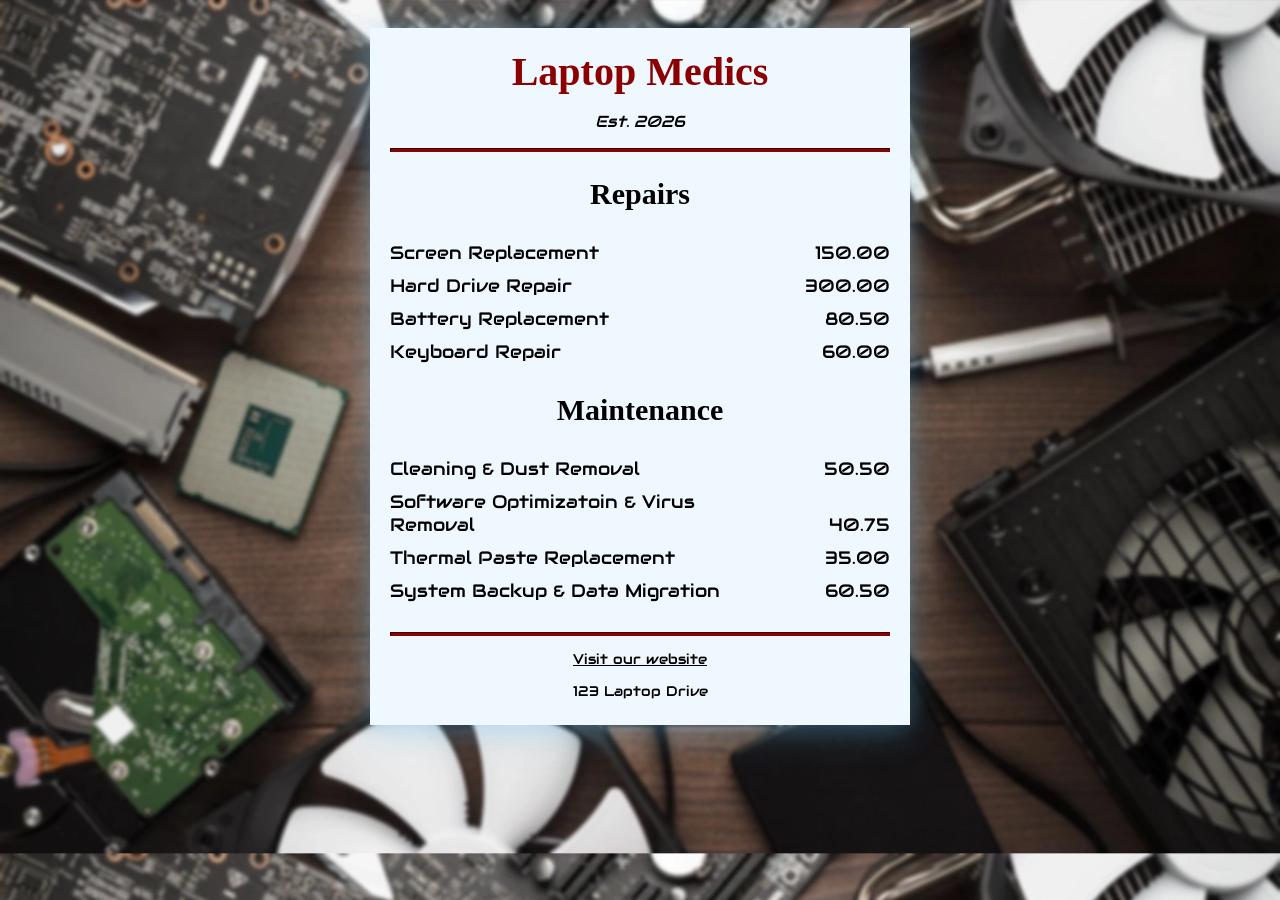
<file: cafe-remix/index.html>
<!DOCTYPE html>
<html lang="en">
  <head>
    <meta charset="utf-8" />
    <meta name="viewport" content="width=device-width, initial-scale=1.0" />
    <title>Laptop Medics</title>
    <link href="styles.css" rel="stylesheet"/>
    <link rel="preconnect" href="https://fonts.googleapis.com">
    <link rel="preconnect" href="https://fonts.gstatic.com" crossorigin>
    <link href="https://fonts.googleapis.com/css2?family=Audiowide&display=swap" rel="stylesheet">
  </head>
  <body>
    <div class="menu">
      <main>
        <h1>Laptop Medics</h1>
        <p class="established">Est. 2026</p>
        <hr>
        <section>
          <h2>Repairs</h2>
          <article class="item">
            <p class="flavor">Screen Replacement</p><p class="price">150.00</p>
          </article>
          <article class="item">
            <p class="flavor">Hard Drive Repair</p><p class="price">300.00</p>
          </article>
          <article class="item">
            <p class="flavor">Battery Replacement</p><p class="price">80.50</p>
          </article>
          <article class="item">
            <p class="flavor">Keyboard Repair</p><p class="price">60.00</p>
          </article>
        </section>
        <section>
          <h2>Maintenance</h2>
          <article class="item">
            <p class="dessert">Cleaning & Dust Removal</p><p class="price">50.50</p>
          </article>
          <article class="item">
            <p class="dessert">Software Optimizatoin & Virus Removal</p><p class="price">40.75</p>
          </article>
          <article class="item">
            <p class="dessert">Thermal Paste Replacement</p><p class="price">35.00</p>
          </article>
          <article class="item">
            <p class="dessert">System Backup & Data Migration</p><p class="price">60.50</p>
          </article>
        </section>
      </main>
      <hr class="bottom-line">
      <footer>
        <address>
          <p>
            <a href="https://www.freecodecamp.org" target="_blank">Visit our website</a>
          </p>
          <p class="address">123 Laptop Drive</p>
        </address>
      </footer>
    </div>
  </body>
</html>
</file>
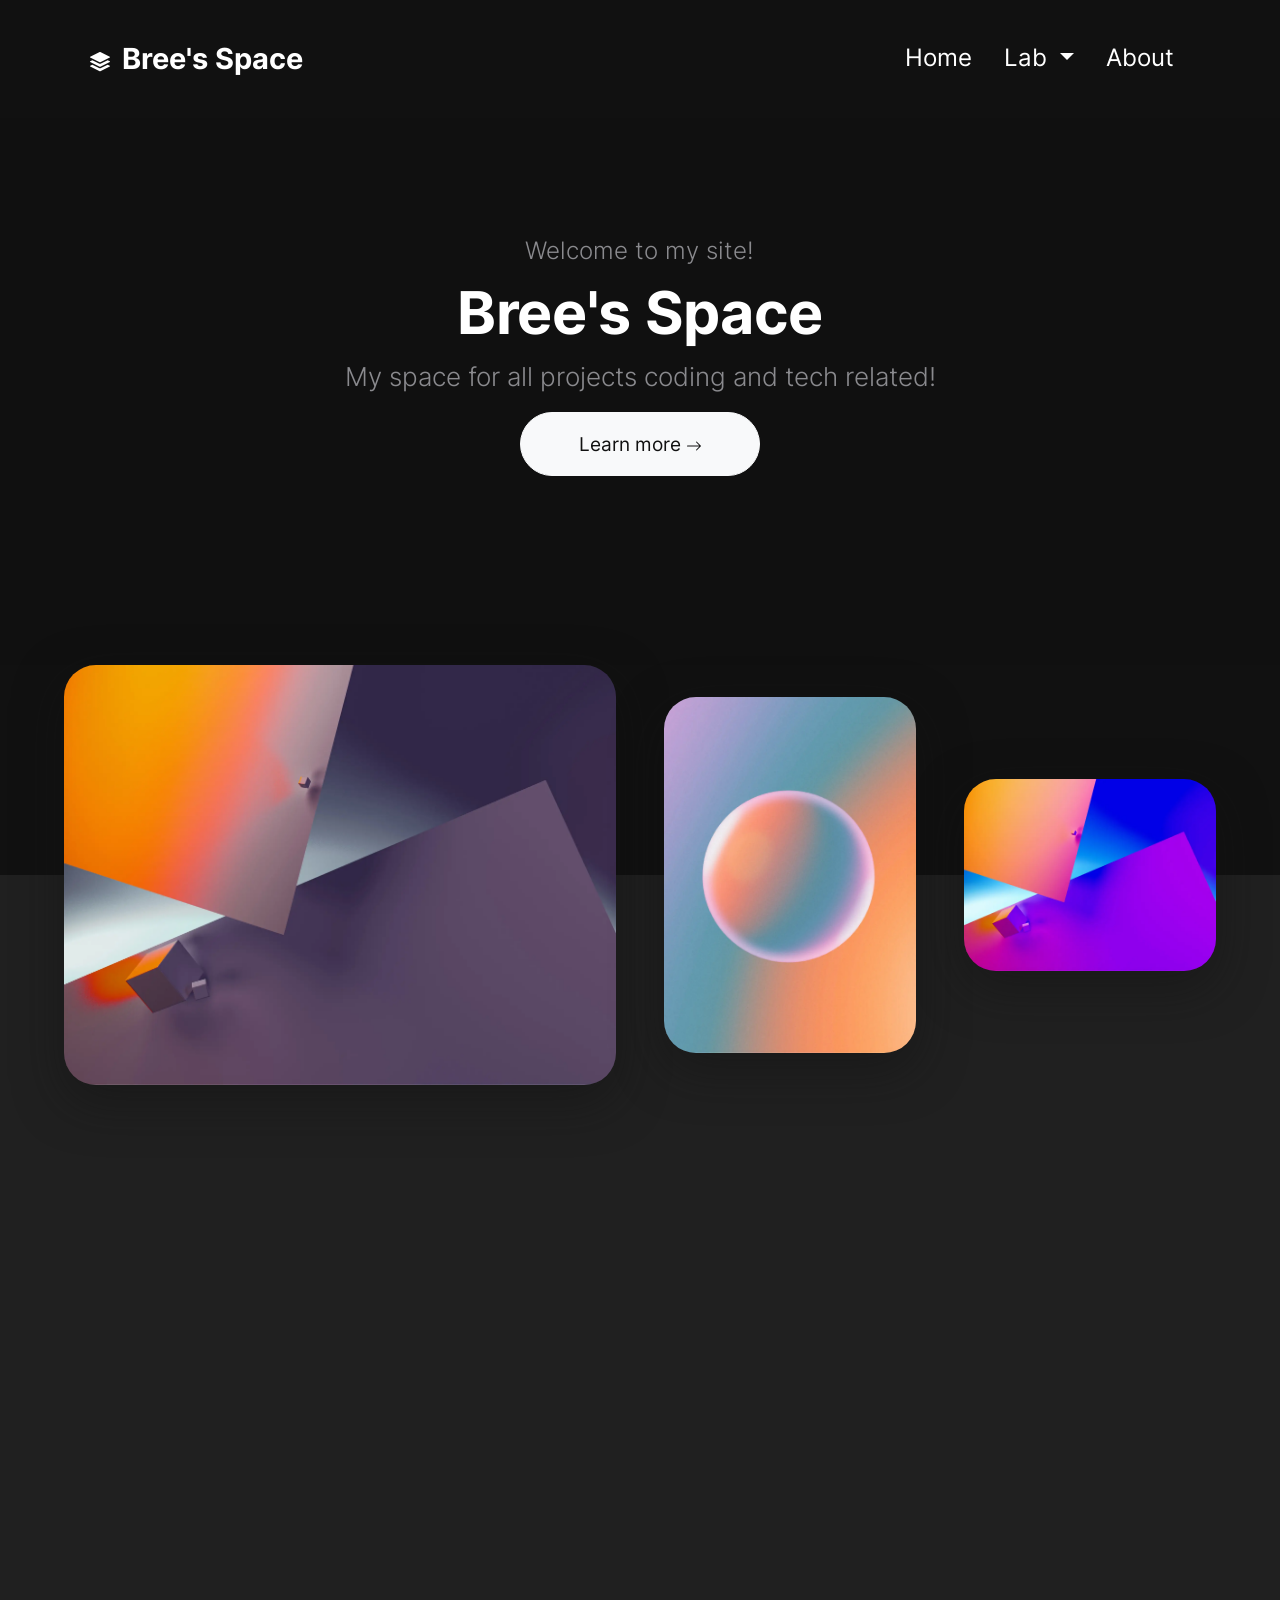
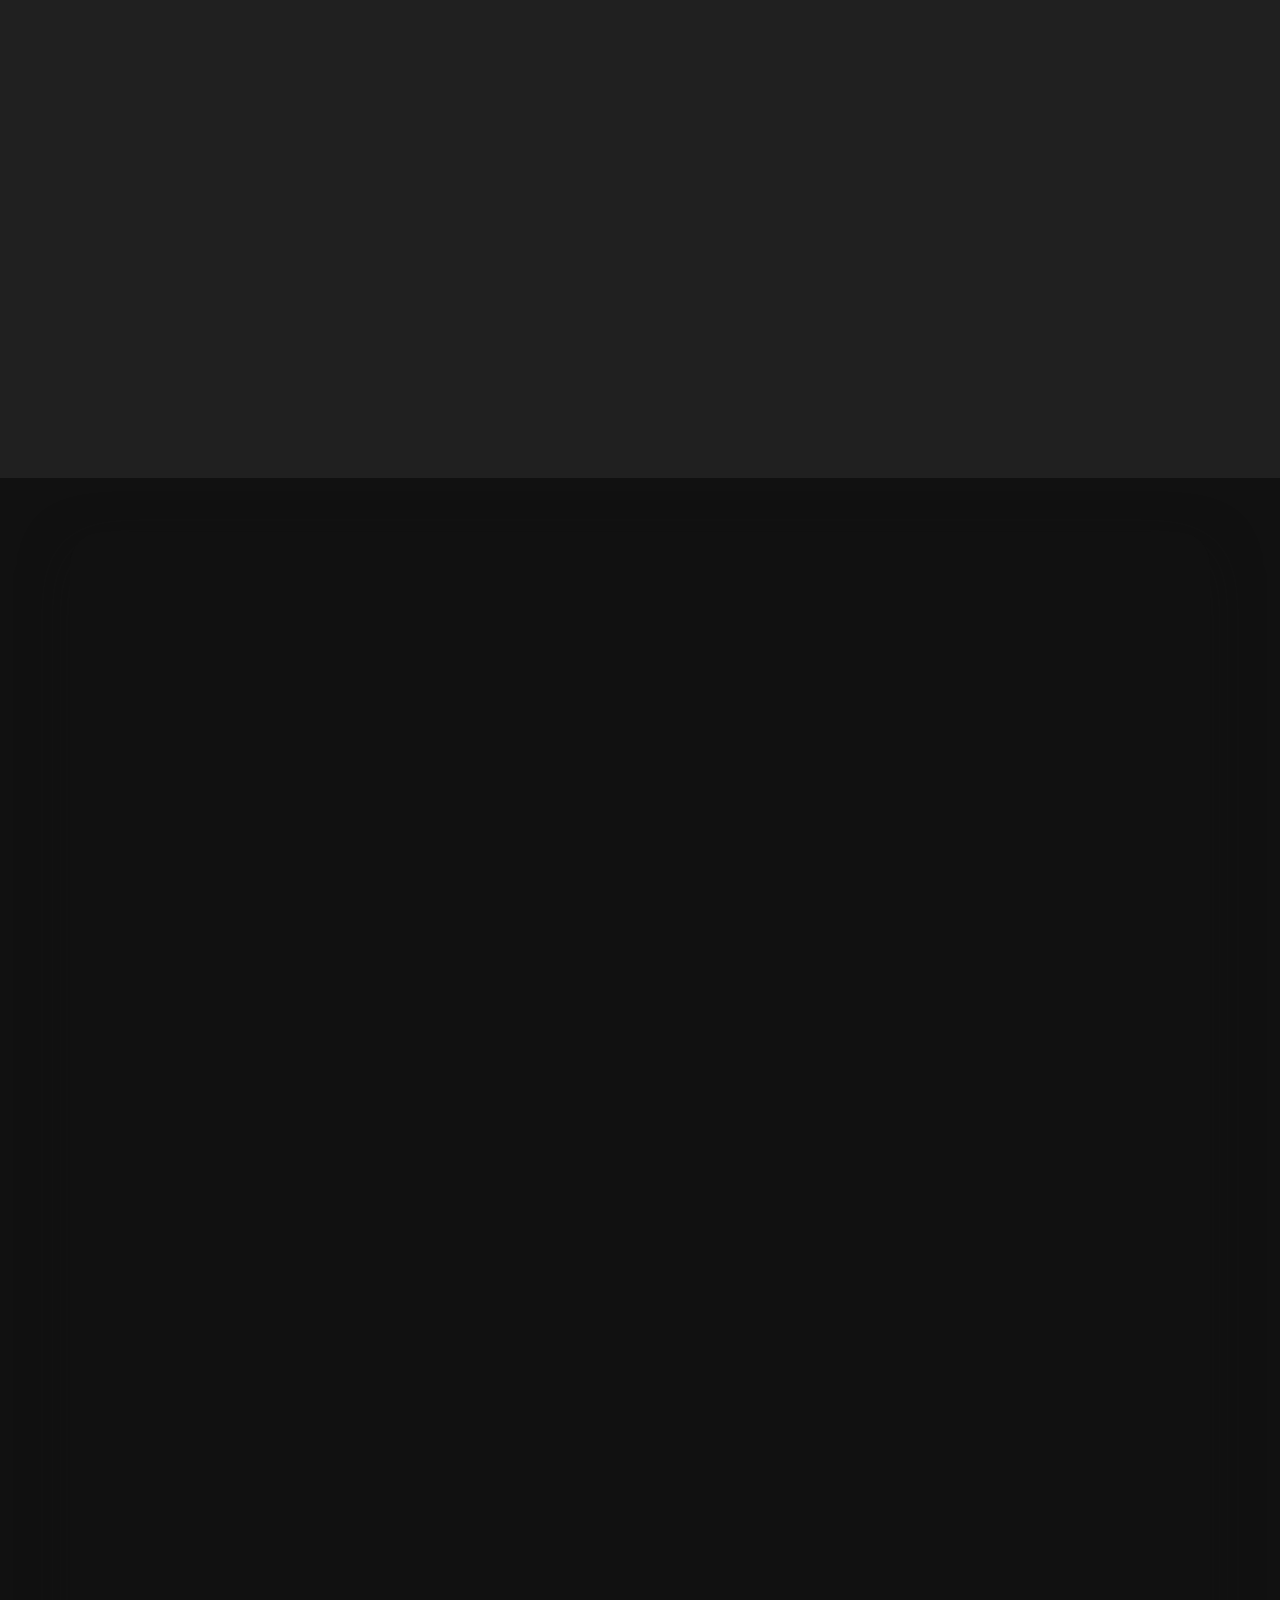
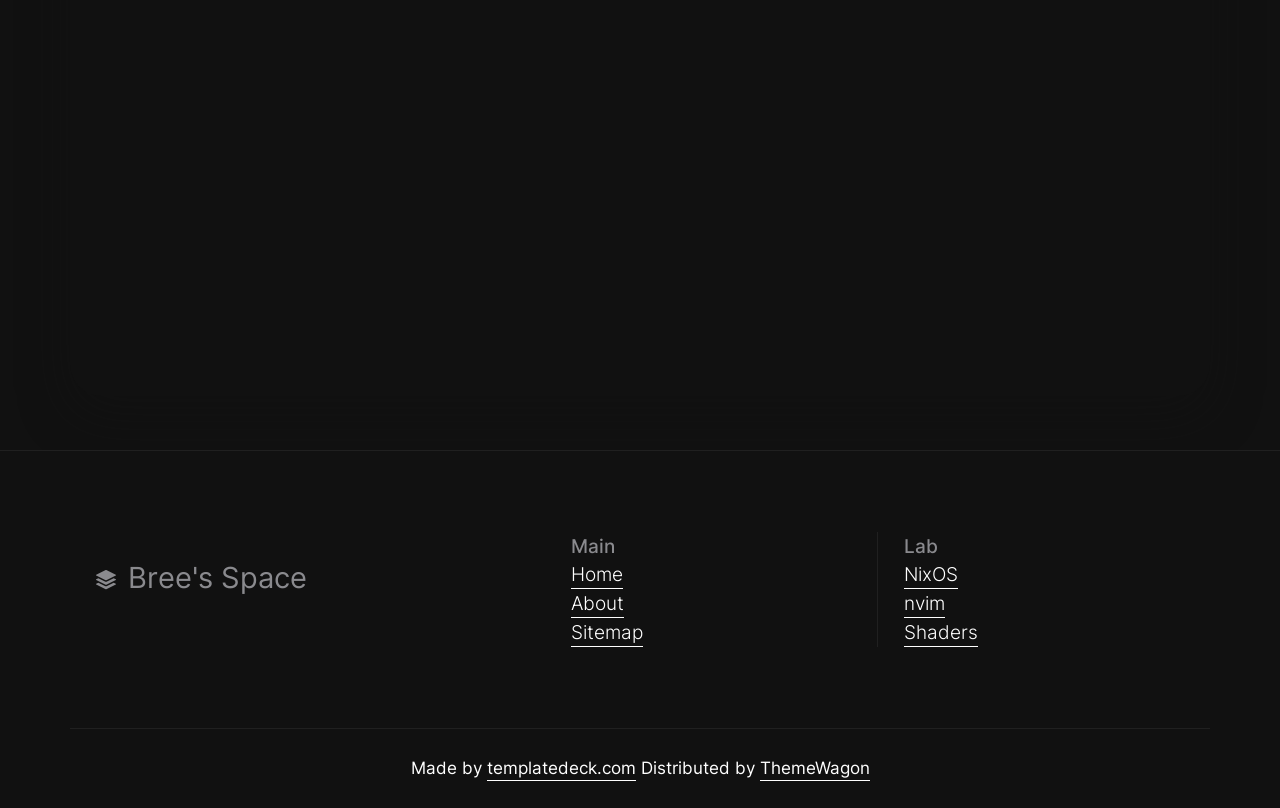
<file: p0/index.html>
<!doctype html>
<html class="h-100" lang="en">

<head>
  <meta charset="utf-8">
  <meta name="viewport" content="width=device-width,initial-scale=1,shrink-to-fit=no">
  <meta name="description" content="A well made and handcrafted Bootstrap 5 template">
  <link rel="icon" type="image/png" href="img/favicon-96x96.png" sizes="96x96" />
  <link rel="icon" type="image/svg+xml" href="img/favicon.svg" />
  <link rel="shortcut icon" href="img/favicon.ico" />
  <link rel="apple-touch-icon" sizes="180x180" href="img/apple-touch-icon.png" />
  <meta name="author" content="Bree">
  <meta name="generator" content="Eleventy v2.0.0">
  <meta name="HandheldFriendly" content="true">
  <title>Bree's Space</title>
  <link rel="stylesheet" href="css/theme.css">

  <style>
    /* inter-300 - latin */
    @font-face {
      font-family: 'Inter';
      font-style: normal;
      font-weight: 300;
      font-display: swap;
      src: local(''),
        url('fonts/inter-v12-latin-300.woff2') format('woff2'),
        /* Chrome 26+, Opera 23+, Firefox 39+ */
        url('fonts/inter-v12-latin-300.woff') format('woff');
      /* Chrome 6+, Firefox 3.6+, IE 9+, Safari 5.1+ */
    }

    /* inter-400 - latin */
    @font-face {
      font-family: 'Inter';
      font-style: normal;
      font-weight: 400;
      font-display: swap;
      src: local(''),
        url('fonts/inter-v12-latin-regular.woff2') format('woff2'),
        /* Chrome 26+, Opera 23+, Firefox 39+ */
        url('fonts/inter-v12-latin-regular.woff') format('woff');
      /* Chrome 6+, Firefox 3.6+, IE 9+, Safari 5.1+ */
    }

    @font-face {
      font-family: 'Inter';
      font-style: normal;
      font-weight: 500;
      font-display: swap;
      src: local(''),
        url('fonts/inter-v12-latin-500.woff2') format('woff2'),
        /* Chrome 26+, Opera 23+, Firefox 39+ */
        url('fonts/inter-v12-latin-500.woff') format('woff');
      /* Chrome 6+, Firefox 3.6+, IE 9+, Safari 5.1+ */
    }

    @font-face {
      font-family: 'Inter';
      font-style: normal;
      font-weight: 700;
      font-display: swap;
      src: local(''),
        url('fonts/inter-v12-latin-700.woff2') format('woff2'),
        /* Chrome 26+, Opera 23+, Firefox 39+ */
        url('fonts/inter-v12-latin-700.woff') format('woff');
      /* Chrome 6+, Firefox 3.6+, IE 9+, Safari 5.1+ */
    }
  </style>


</head>

<body class="bg-black text-white mt-0" data-bs-spy="scroll" data-bs-target="#navScroll">

  <nav id="navScroll" class="navbar navbar-expand-lg navbar-dark bg-black fixed-top px-vw-5" tabindex="0">
    <div class="container-fluid">
      <a class="navbar-brand pe-md-4 fs-4 col-12 col-md-auto text-center" href="index.html">
        <svg xmlns="http://www.w3.org/2000/svg" width="20" height="20" fill="currentColor" class="bi bi-stack"
          viewBox="0 0 16 16">
          <path
            d="m14.12 10.163 1.715.858c.22.11.22.424 0 .534L8.267 15.34a.598.598 0 0 1-.534 0L.165 11.555a.299.299 0 0 1 0-.534l1.716-.858 5.317 2.659c.505.252 1.1.252 1.604 0l5.317-2.66zM7.733.063a.598.598 0 0 1 .534 0l7.568 3.784a.3.3 0 0 1 0 .535L8.267 8.165a.598.598 0 0 1-.534 0L.165 4.382a.299.299 0 0 1 0-.535L7.733.063z" />
          <path
            d="m14.12 6.576 1.715.858c.22.11.22.424 0 .534l-7.568 3.784a.598.598 0 0 1-.534 0L.165 7.968a.299.299 0 0 1 0-.534l1.716-.858 5.317 2.659c.505.252 1.1.252 1.604 0l5.317-2.659z" />
        </svg>
        <span class="ms-md-1 mt-1 fw-bolder me-md-5">Bree's Space</span>
      </a>
      <button class="navbar-toggler" type="button" data-bs-toggle="collapse" data-bs-target="#navbarSupportedContent" aria-controls="navbarSupportedContent" aria-expanded="false" aria-label="Toggle navigation">
        <span class="navbar-toggler-icon"></span>
      </button>
      <div class="collapse navbar-collapse bg-black" id="navbarSupportedContent">
        <ul class="navbar-nav ms-auto mb-2 mb-lg-0">
          <li class="nav-item">
            <a class="nav-link fs-5" href="index.html" aria-label="Homepage">
              Home
            </a>
          </li>
          <li class="nav-item dropdown">
            <a class="nav-link dropdown-toggle fs-5" href="#" role="button" data-bs-toggle="dropdown" aria-expanded="false" aria-haspopup="true" aria-label="A sample content page">
              Lab 
            </a>
            <ul class="dropdown-menu bg-black">
              <li><a class="dropdown-item text-white" href="nix.html">NixOS</a></li>
              <li><a class="dropdown-item text-white" href="nvim.html">nvim</a></li>
              <li><a class="dropdown-item text-white" href="shaders.html">Shaders</a></li>
            </ul>
          </li>
          <li class="nav-item">
            <a class="nav-link fs-5" href="about.html" aria-label="A system message page">
              About 
            </a>
          </li>
        </ul>
      </div>
    </div>
  </nav>

  <main>
    <div class="w-100 overflow-hidden position-relative bg-black text-white" data-aos="fade">
      <div class="position-absolute w-100 h-100 bg-black opacity-75 top-0 start-0"></div>
      <div class="container py-vh-4 position-relative mt-5 px-vw-5 text-center">
        <div class="row d-flex align-items-center justify-content-center py-vh-5">
          <div class="col-12 col-xl-10">
            <span class="h5 text-secondary fw-lighter">Welcome to my site!</span>
            <h1 class="display-huge mt-3 mb-3 lh-1">Bree's Space</h1>
          </div>
          <div class="col-12 col-xl-8">
            <p class="lead text-secondary">My space for all projects coding and tech related!</p>
          </div>
          <div class="col-12 text-center">
            <a href="#more" class="btn btn-xl btn-light">Learn more
              <svg xmlns="http://www.w3.org/2000/svg" width="16" height="16" fill="currentColor"
                class="bi bi-arrow-right" viewBox="0 0 16 16">
                <path fill-rule="evenodd"
                  d="M1 8a.5.5 0 0 1 .5-.5h11.793l-3.147-3.146a.5.5 0 0 1 .708-.708l4 4a.5.5 0 0 1 0 .708l-4 4a.5.5 0 0 1-.708-.708L13.293 8.5H1.5A.5.5 0 0 1 1 8z" />
              </svg>
            </a>
          </div>
        </div>
      </div>

    </div>

    <div class="w-100 position-relative bg-black text-white bg-cover d-flex align-items-center" id="more">
      <div class="container-fluid px-vw-5">
        <div class="position-absolute w-100 h-50 bg-dark bottom-0 start-0"></div>
        <div class="row d-flex align-items-center position-relative justify-content-center px-0 g-5">
          <div class="col-12 col-lg-6">
            <img src="img/webp/abstract18.webp" width="2280" height="1732" alt="abstract image"
              class="img-fluid position-relative rounded-5 shadow" data-aos="fade-up">
          </div>
          <div class="col-12 col-md-6 col-lg-3">
            <img src="img/webp/abstract6.webp" width="1116" height="1578" alt="abstract image"
              class="img-fluid position-relative rounded-5 shadow" data-aos="fade-up" data-aos-duration="2000">
          </div>
          <div class="col-12 col-md-6 col-lg-3">
            <img src="img/webp/abstract9.webp" width="1116" height="848" alt="abstract image"
              class="img-fluid position-relative rounded-5 shadow" data-aos="fade-up" data-aos-duration="3000">
          </div>
        </div>
      </div>
    </div>
    <div class="bg-dark">
      <div class="container px-vw-5 py-vh-5">
        <div class="row d-flex align-items-center">
          <div class="col-12 col-lg-7 text-lg-end" data-aos="fade-right">
            <span class="h5 text-secondary fw-lighter">Who I am</span>
            <h2 class="display-4">I'm passionate about creating impactful digital experiences with an emphasis on responsiveness and performance. Beyond front-end development, I'm on an exciting journey toward becoming a full-stack developer.</h2>
          </div>
          <div class="col-12 col-lg-5" data-aos="fade-left">
            <h3 class="pt-5">More details about Me</h3>
            <p class="text-secondary">
              Curious about learning more about me than the blurb here? Click on the link below to find more about my experience, how I came to fall in love with computers and more facts!
              <br>
              <a href="about.html" class="link-fancy link-fancy-light me-2">Tell me more</a>
              <svg xmlns="http://www.w3.org/2000/svg" width="24" height="24" fill="currentColor"
                class="bi bi-arrow-right-circle" viewBox="0 0 16 16">
                <path fill-rule="evenodd"
                  d="M1 8a7 7 0 1 0 14 0A7 7 0 0 0 1 8zm15 0A8 8 0 1 1 0 8a8 8 0 0 1 16 0zM4.5 7.5a.5.5 0 0 0 0 1h5.793l-2.147 2.146a.5.5 0 0 0 .708.708l3-3a.5.5 0 0 0 0-.708l-3-3a.5.5 0 1 0-.708.708L10.293 7.5H4.5z" />
              </svg>
            </p>
            <h3 class="border-top border-secondary pt-5 mt-5">Checkout my Blogs</h3>
            <p class="text-secondary">
              Want to learn more about my journey with different projects over the last year? Checkout the link below to find exciting details!
              <br>
              <a href="#blogs" class="link-fancy link-fancy-light me-2">Tell me more</a>
              <svg xmlns="http://www.w3.org/2000/svg" width="24" height="24" fill="currentColor"
                class="bi bi-arrow-right-circle" viewBox="0 0 16 16">
                <path fill-rule="evenodd"
                  d="M1 8a7 7 0 1 0 14 0A7 7 0 0 0 1 8zm15 0A8 8 0 1 1 0 8a8 8 0 0 1 16 0zM4.5 7.5a.5.5 0 0 0 0 1h5.793l-2.147 2.146a.5.5 0 0 0 .708.708l3-3a.5.5 0 0 0 0-.708l-3-3a.5.5 0 1 0-.708.708L10.293 7.5H4.5z" />
              </svg>
            </p>
          </div>
        </div>
      </div>
    </div>

    <div class="bg-black py-vh-3">
      <div class="container bg-black px-vw-5 py-vh-3 rounded-5 shadow">

        <div class="row gx-5" id="blogs">
          <div class="col-12 col-md-6">
            <div class="card bg-transparent mb-5" data-aos="zoom-in-up">
              <div class="bg-dark shadow rounded-5 p-0">
                <img src="img/webp/abstract3.webp" width="582" height="327" alt="abstract image"
                  class="img-fluid rounded-5 no-bottom-radius" loading="lazy">
                <div class="p-5">
                  <h2 class="fw-lighter">NixOS</h2>
                  <p class="pb-4 text-secondary">Lorem ipsum dolor sit amet, consetetur sadipscing elitr, sed diam
                    nonumy eirmod tempor invidunt ut labore et dolore magna aliquyam erat.</p>
                  <a href="nix.html" class="link-fancy link-fancy-light">Read more</a>
                </div>
              </div>
            </div>

            <div class="card bg-transparent" data-aos="zoom-in-up">
              <div class="bg-dark shadow rounded-5 p-0">
                <img src="img/webp/abstract2.webp" width="582" height="442" alt="abstract image"
                  class="img-fluid rounded-5 no-bottom-radius" loading="lazy">
                <div class="p-5">
                  <h2 class="fw-lighter">Neovim</h2>
                  <p class="pb-4 text-secondary">Lorem ipsum dolor sit amet, consetetur sadipscing elitr, sed diam
                    nonumy eirmod tempor invidunt ut labore et dolore magna aliquyam erat.</p>
                  <a href="nvim.html" class="link-fancy link-fancy-light">Read more</a>
                </div>
              </div>
            </div>
          </div>
          <div class="col-12 col-md-6">
            <div class="p-5 pt-0 mt-5" data-aos="fade">
              <h2 class="display-4">Checkout my journey with some of my projects!</h2>
            </div>
            <div class="card bg-transparent mb-5 mt-5" data-aos="zoom-in-up">
              <div class="bg-dark shadow rounded-5 p-0">
                <img src="img/webp/abstract17.webp" width="582" height="390" alt="abstract image"
                  class="img-fluid rounded-5 no-bottom-radius" loading="lazy">
                <div class="p-5">
                  <h2 class="fw-lighter">Shaders</h2>
                  <p class="pb-4 text-secondary">Lorem ipsum dolor sit amet, consetetur sadipscing elitr, sed diam
                    nonumy eirmod tempor invidunt ut labore et dolore magna aliquyam erat.</p>
                  <a href="shaders.html" class="link-fancy link-fancy-light">Read more</a>
                </div>
              </div>
            </div>
          </div>
        </div>

      </div>

    </div>

  </main>

  <footer class="bg-black border-top border-dark">
    <div class="container py-vh-4 text-secondary fw-lighter">
      <div class="row">
        <div class="col-12 col-lg-5 py-4 text-center text-lg-start">
          <a class="navbar-brand pe-md-4 fs-4 col-12 col-md-auto text-center" href="index.html">
            <svg xmlns="http://www.w3.org/2000/svg" width="20" height="20" fill="currentColor" class="bi bi-stack"
              viewBox="0 0 16 16">
              <path
                d="m14.12 10.163 1.715.858c.22.11.22.424 0 .534L8.267 15.34a.598.598 0 0 1-.534 0L.165 11.555a.299.299 0 0 1 0-.534l1.716-.858 5.317 2.659c.505.252 1.1.252 1.604 0l5.317-2.66zM7.733.063a.598.598 0 0 1 .534 0l7.568 3.784a.3.3 0 0 1 0 .535L8.267 8.165a.598.598 0 0 1-.534 0L.165 4.382a.299.299 0 0 1 0-.535L7.733.063z" />
              <path
                d="m14.12 6.576 1.715.858c.22.11.22.424 0 .534l-7.568 3.784a.598.598 0 0 1-.534 0L.165 7.968a.299.299 0 0 1 0-.534l1.716-.858 5.317 2.659c.505.252 1.1.252 1.604 0l5.317-2.659z" />
            </svg>
            <span class="ms-md-1 mt-1 fw-bolder me-md-5">Bree's Space</span>
          </a>

        </div>
        <div class="col border-end border-dark">
          <span class="h6">Main</span>
          <ul class="nav flex-column">
            <li class="nav-item">
              <a href="index.html" class="link-fancy link-fancy-light">Home</a>
            </li>
            <li class="nav-item">
              <a href="about.html" class="link-fancy link-fancy-light">About</a>
            </li>

            <li class="nav-item">
              <a href="sitemap.html" class="link-fancy link-fancy-light">Sitemap</a>
            </li>
          </ul>
        </div>
        <div class="col">
          <span class="h6">Lab</span>
          <ul class="nav flex-column">
            <li class="nav-item">
              <a href="nix.html" class="link-fancy link-fancy-light">NixOS</a>
            </li>

            <li class="nav-item">
              <a href="nvim.html" class="link-fancy link-fancy-light">nvim</a>
            </li>
            <li class="nav-item">
              <a href="shaders.html" class="link-fancy link-fancy-light">Shaders</a>
            </li>
          </ul>
        </div>
      </div>
    </div>
    <div class="container text-center small py-vh-2 border-top border-dark">Made by
      <a href="https://templatedeck.com" class="link-fancy link-fancy-light" target="_blank">templatedeck.com</a>
      Distributed by <a href="https://themewagon.com" class="link-fancy link-fancy-light" target="_blank">ThemeWagon</a>
    </div>
  </footer>








  <script src="js/bootstrap.bundle.min.js"></script>
  <script src="js/aos.js"></script>
  <script>
    AOS.init({
      duration: 800, // values from 0 to 3000, with step 50ms
    });
  </script>
  <script>
    let scrollpos = window.scrollY;
    const header = document.querySelector(".navbar");
    const header_height = header.offsetHeight;

    const add_class_on_scroll = () => header.classList.add("scrolled", "shadow-sm");
    const remove_class_on_scroll = () => header.classList.remove("scrolled", "shadow-sm");

    window.addEventListener('scroll', function () {
      scrollpos = window.scrollY;

      if (scrollpos >= header_height) { add_class_on_scroll(); }
      else { remove_class_on_scroll(); }

      console.log(scrollpos);
    })
  </script>

</body>

</html>
</file>
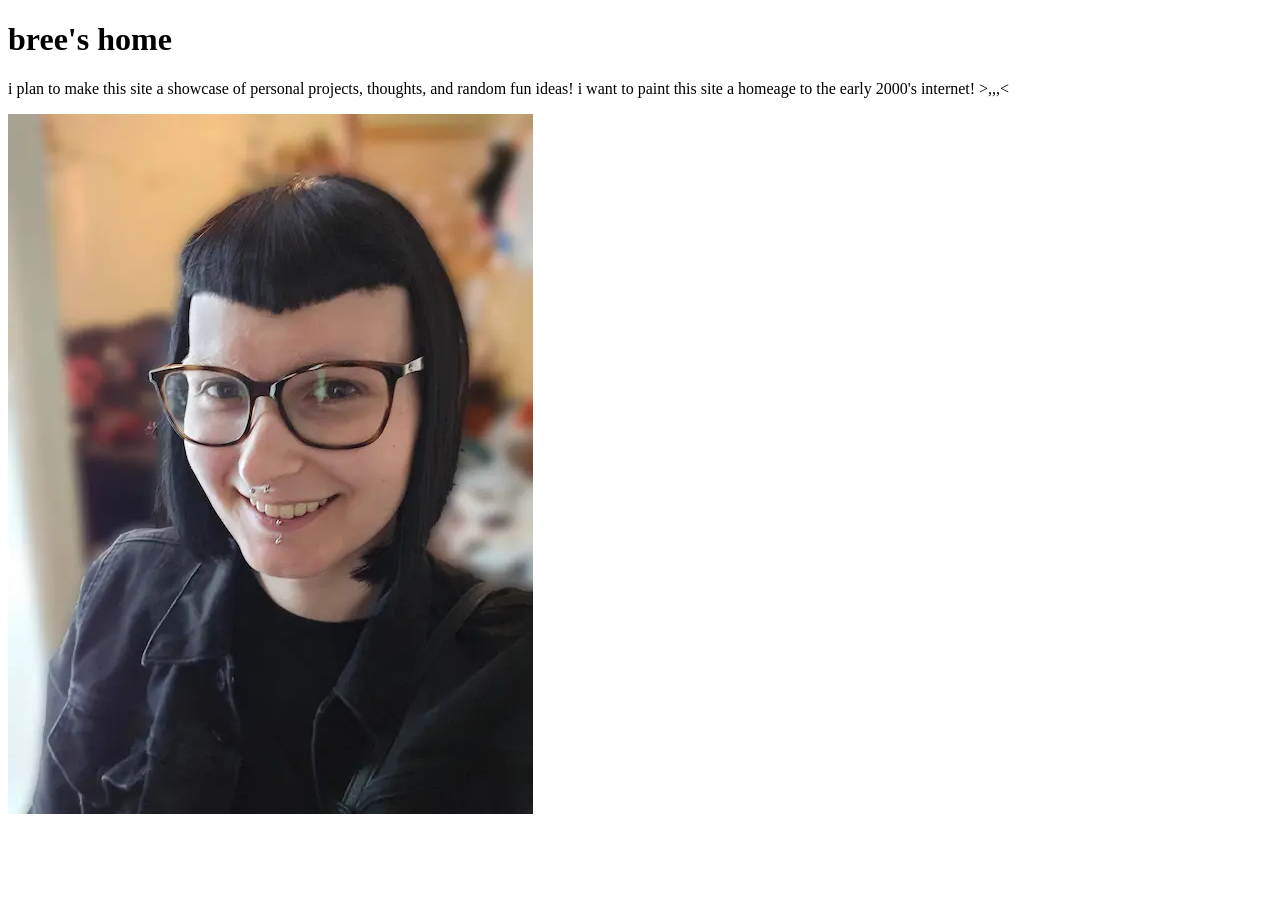
<file: w2/index.html>
<!DOCTYPE html>
<html lang="en">
<head>
  <meta charset="UTF-8">
  <title>Document</title>
</head>
<body>
  <h1>bree's home</h1>
  <p>i plan to make this site a showcase of personal projects, thoughts, and random fun ideas! i want to paint this site a homeage to the early 2000's internet! &gt;,,,&lt;</p>
  <img src="img/me.webp" alt="thats me!">
</body>
</html>
</file>
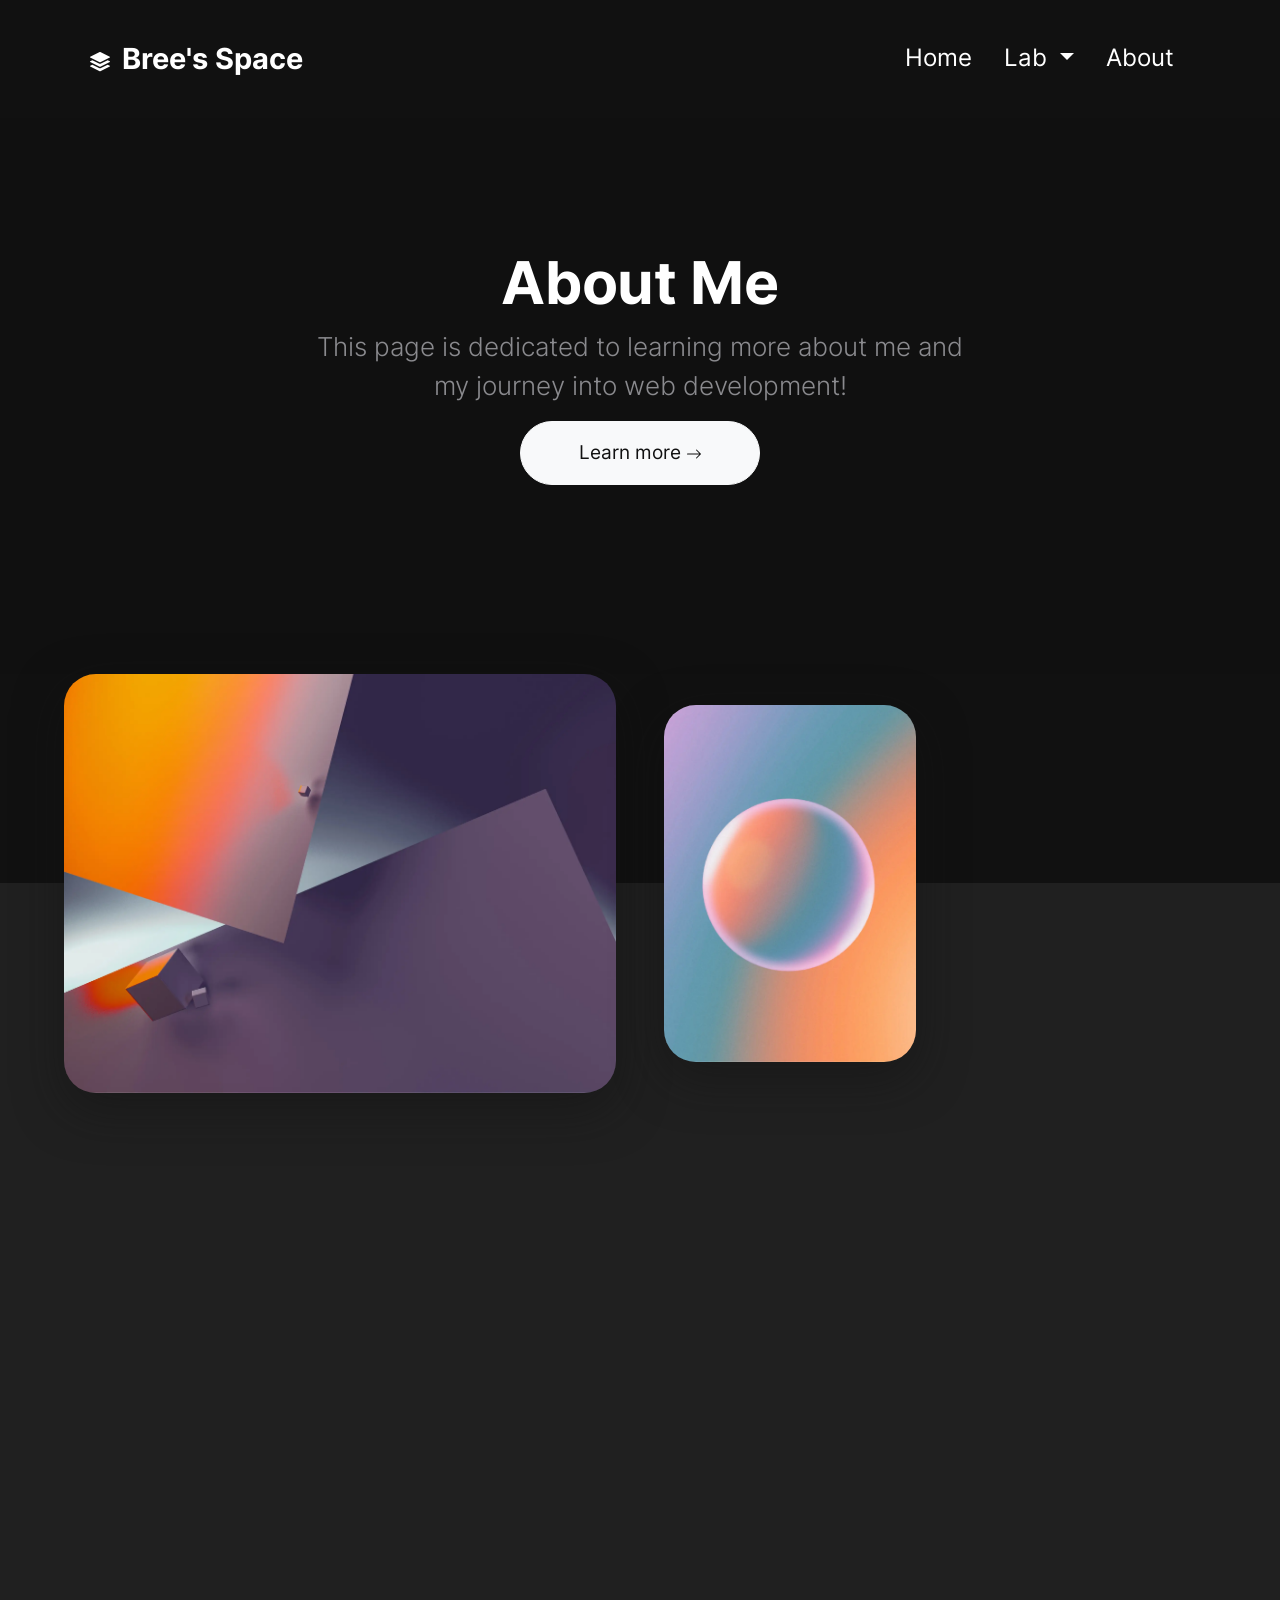
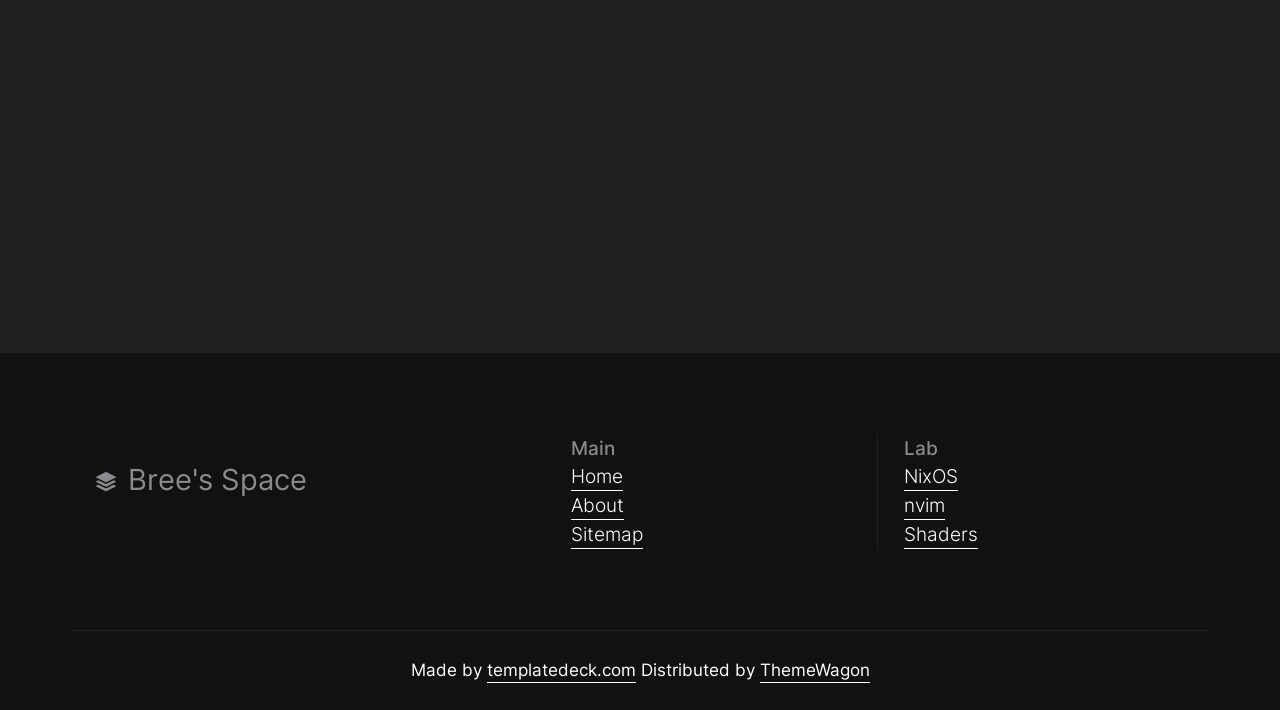
<file: p0/about.html>
<!doctype html>
<html class="h-100" lang="en">

<head>
  <meta charset="utf-8">
  <meta name="viewport" content="width=device-width,initial-scale=1,shrink-to-fit=no">
  <meta name="description" content="A well made and handcrafted Bootstrap 5 template">
  <link rel="icon" type="image/png" href="img/favicon-96x96.png" sizes="96x96" />
  <link rel="icon" type="image/svg+xml" href="img/favicon.svg" />
  <link rel="shortcut icon" href="img/favicon.ico" />
  <link rel="apple-touch-icon" sizes="180x180" href="img/apple-touch-icon.png" />
  <meta name="author" content="Bree">
  <meta name="generator" content="Eleventy v2.0.0">
  <meta name="HandheldFriendly" content="true">
  <title>Bree's Space</title>
  <link rel="stylesheet" href="css/theme.css">

  <style>
    /* inter-300 - latin */
    @font-face {
      font-family: 'Inter';
      font-style: normal;
      font-weight: 300;
      font-display: swap;
      src: local(''),
        url('fonts/inter-v12-latin-300.woff2') format('woff2'),
        /* Chrome 26+, Opera 23+, Firefox 39+ */
        url('fonts/inter-v12-latin-300.woff') format('woff');
      /* Chrome 6+, Firefox 3.6+, IE 9+, Safari 5.1+ */
    }

    /* inter-400 - latin */
    @font-face {
      font-family: 'Inter';
      font-style: normal;
      font-weight: 400;
      font-display: swap;
      src: local(''),
        url('fonts/inter-v12-latin-regular.woff2') format('woff2'),
        /* Chrome 26+, Opera 23+, Firefox 39+ */
        url('fonts/inter-v12-latin-regular.woff') format('woff');
      /* Chrome 6+, Firefox 3.6+, IE 9+, Safari 5.1+ */
    }

    @font-face {
      font-family: 'Inter';
      font-style: normal;
      font-weight: 500;
      font-display: swap;
      src: local(''),
        url('fonts/inter-v12-latin-500.woff2') format('woff2'),
        /* Chrome 26+, Opera 23+, Firefox 39+ */
        url('fonts/inter-v12-latin-500.woff') format('woff');
      /* Chrome 6+, Firefox 3.6+, IE 9+, Safari 5.1+ */
    }

    @font-face {
      font-family: 'Inter';
      font-style: normal;
      font-weight: 700;
      font-display: swap;
      src: local(''),
        url('fonts/inter-v12-latin-700.woff2') format('woff2'),
        /* Chrome 26+, Opera 23+, Firefox 39+ */
        url('fonts/inter-v12-latin-700.woff') format('woff');
      /* Chrome 6+, Firefox 3.6+, IE 9+, Safari 5.1+ */
    }
  </style>


</head>

<body class="bg-black text-white mt-0" data-bs-spy="scroll" data-bs-target="#navScroll">

  <nav id="navScroll" class="navbar navbar-expand-lg navbar-dark bg-black fixed-top px-vw-5" tabindex="0">
    <div class="container-fluid">
      <a class="navbar-brand pe-md-4 fs-4 col-12 col-md-auto text-center" href="index.html">
        <svg xmlns="http://www.w3.org/2000/svg" width="20" height="20" fill="currentColor" class="bi bi-stack"
          viewBox="0 0 16 16">
          <path
            d="m14.12 10.163 1.715.858c.22.11.22.424 0 .534L8.267 15.34a.598.598 0 0 1-.534 0L.165 11.555a.299.299 0 0 1 0-.534l1.716-.858 5.317 2.659c.505.252 1.1.252 1.604 0l5.317-2.66zM7.733.063a.598.598 0 0 1 .534 0l7.568 3.784a.3.3 0 0 1 0 .535L8.267 8.165a.598.598 0 0 1-.534 0L.165 4.382a.299.299 0 0 1 0-.535L7.733.063z" />
          <path
            d="m14.12 6.576 1.715.858c.22.11.22.424 0 .534l-7.568 3.784a.598.598 0 0 1-.534 0L.165 7.968a.299.299 0 0 1 0-.534l1.716-.858 5.317 2.659c.505.252 1.1.252 1.604 0l5.317-2.659z" />
        </svg>
        <span class="ms-md-1 mt-1 fw-bolder me-md-5">Bree's Space</span>
      </a>
      <button class="navbar-toggler" type="button" data-bs-toggle="collapse" data-bs-target="#navbarSupportedContent" aria-controls="navbarSupportedContent" aria-expanded="false" aria-label="Toggle navigation">
        <span class="navbar-toggler-icon"></span>
      </button>
      <div class="collapse navbar-collapse bg-black" id="navbarSupportedContent">
        <ul class="navbar-nav ms-auto mb-2 mb-lg-0">
          <li class="nav-item">
            <a class="nav-link fs-5" href="index.html" aria-label="Homepage">
              Home
            </a>
          </li>
          <li class="nav-item dropdown">
            <a class="nav-link dropdown-toggle fs-5" href="#" role="button" data-bs-toggle="dropdown" aria-expanded="false" aria-haspopup="true" aria-label="A sample content page">
              Lab 
            </a>
            <ul class="dropdown-menu bg-black">
              <li><a class="dropdown-item text-white" href="nix.html">NixOS</a></li>
              <li><a class="dropdown-item text-white" href="nvim.html">nvim</a></li>
              <li><a class="dropdown-item text-white" href="shaders.html">Shaders</a></li>
            </ul>
          </li>
          <li class="nav-item">
            <a class="nav-link fs-5" href="about.html" aria-label="A system message page">
              About 
            </a>
          </li>
        </ul>
      </div>
    </div>
  </nav>

  <main>
    <div class="w-100 overflow-hidden position-relative bg-black text-white" data-aos="fade">
      <div class="position-absolute w-100 h-100 bg-black opacity-75 top-0 start-0"></div>
      <div class="container py-vh-4 position-relative mt-5 px-vw-5 text-center">
        <div class="row d-flex align-items-center justify-content-center py-vh-5">
          <div class="col-12 col-xl-10">
            <h1 class="display-huge mt-3 mb-3 lh-1">About Me</h1>
          </div>
          <div class="col-12 col-xl-8">
            <p class="lead text-secondary">This page is dedicated to learning more about me and my journey into web development!</p>
          </div>
          <div class="col-12 text-center">
            <a href="#preview" class="btn btn-xl btn-light">Learn more
              <svg xmlns="http://www.w3.org/2000/svg" width="16" height="16" fill="currentColor"
                class="bi bi-arrow-right" viewBox="0 0 16 16">
                <path fill-rule="evenodd"
                  d="M1 8a.5.5 0 0 1 .5-.5h11.793l-3.147-3.146a.5.5 0 0 1 .708-.708l4 4a.5.5 0 0 1 0 .708l-4 4a.5.5 0 0 1-.708-.708L13.293 8.5H1.5A.5.5 0 0 1 1 8z" />
              </svg>
            </a>
          </div>
        </div>
      </div>

    </div>

    <div class="w-100 position-relative bg-black text-white bg-cover d-flex align-items-center" id="preview">
      <div class="container-fluid px-vw-5">
        <div class="position-absolute w-100 h-50 bg-dark bottom-0 start-0"></div>
        <div class="row d-flex align-items-center position-relative justify-content-center px-0 g-5">
          <div class="col-12 col-lg-6">
            <img src="img/webp/abstract18.webp" width="2280" height="1732" alt="abstract image"
              class="img-fluid position-relative rounded-5 shadow" data-aos="fade-up">
          </div>
          <div class="col-12 col-md-6 col-lg-3">
            <img src="img/webp/abstract6.webp" width="1116" height="1578" alt="abstract image"
              class="img-fluid position-relative rounded-5 shadow" data-aos="fade-up" data-aos-duration="2000">
          </div>
          <div class="col-12 col-md-6 col-lg-3">
            <img src="img/webp/abstract9.webp" width="1116" height="848" alt="abstract image"
              class="img-fluid position-relative rounded-5 shadow" data-aos="fade-up" data-aos-duration="3000">
          </div>
        </div>
      </div>
    </div>
    <div class="bg-dark">
      <div class="container px-vw-5 py-vh-5">
        <div class="row d-flex align-items-center">
          <div class="col-12 col-lg-7 text-lg-end" data-aos="fade-right">
            <span class="h5 text-secondary fw-lighter">What we do</span>
            <h2 class="display-4">Lorem ipsum dolor sit amet, consetetur sadipscing elitr, sed diam nonumy eirmod tempor
              invidunt ut labore et dolore magna aliquyam erat, sed diam voluptua.</h2>
          </div>
          <div class="col-12 col-lg-5" data-aos="fade-left">
            <h3 class="pt-5">Product Design & Strategy</h3>
            <p class="text-secondary">Lorem ipsum dolor sit amet, consetetur sadipscing elitr, sed diam nonumy eirmod
              tempor invidunt ut labore et dolore magna aliquyam erat, sed diam voluptua.<br>
              <a href="#" class="link-fancy link-fancy-light me-2">Tell me more</a>
              <svg xmlns="http://www.w3.org/2000/svg" width="24" height="24" fill="currentColor"
                class="bi bi-arrow-right-circle" viewBox="0 0 16 16">
                <path fill-rule="evenodd"
                  d="M1 8a7 7 0 1 0 14 0A7 7 0 0 0 1 8zm15 0A8 8 0 1 1 0 8a8 8 0 0 1 16 0zM4.5 7.5a.5.5 0 0 0 0 1h5.793l-2.147 2.146a.5.5 0 0 0 .708.708l3-3a.5.5 0 0 0 0-.708l-3-3a.5.5 0 1 0-.708.708L10.293 7.5H4.5z" />
              </svg>
            </p>
            <h3 class="border-top border-secondary pt-5 mt-5">Development & Engineering</h3>
            <p class="text-secondary">Lorem ipsum dolor sit amet, consetetur sadipscing elitr, sed diam nonumy eirmod
              tempor invidunt ut labore et dolore magna aliquyam erat, sed diam voluptua.<br>
              <a href="#" class="link-fancy link-fancy-light me-2">Tell me more</a>
              <svg xmlns="http://www.w3.org/2000/svg" width="24" height="24" fill="currentColor"
                class="bi bi-arrow-right-circle" viewBox="0 0 16 16">
                <path fill-rule="evenodd"
                  d="M1 8a7 7 0 1 0 14 0A7 7 0 0 0 1 8zm15 0A8 8 0 1 1 0 8a8 8 0 0 1 16 0zM4.5 7.5a.5.5 0 0 0 0 1h5.793l-2.147 2.146a.5.5 0 0 0 .708.708l3-3a.5.5 0 0 0 0-.708l-3-3a.5.5 0 1 0-.708.708L10.293 7.5H4.5z" />
              </svg>
            </p>
          </div>
        </div>
      </div>
    </div>
  </main>

  <footer class="bg-black border-top border-dark">
    <div class="container py-vh-4 text-secondary fw-lighter">
      <div class="row">
        <div class="col-12 col-lg-5 py-4 text-center text-lg-start">
          <a class="navbar-brand pe-md-4 fs-4 col-12 col-md-auto text-center" href="index.html">
            <svg xmlns="http://www.w3.org/2000/svg" width="20" height="20" fill="currentColor" class="bi bi-stack"
              viewBox="0 0 16 16">
              <path
                d="m14.12 10.163 1.715.858c.22.11.22.424 0 .534L8.267 15.34a.598.598 0 0 1-.534 0L.165 11.555a.299.299 0 0 1 0-.534l1.716-.858 5.317 2.659c.505.252 1.1.252 1.604 0l5.317-2.66zM7.733.063a.598.598 0 0 1 .534 0l7.568 3.784a.3.3 0 0 1 0 .535L8.267 8.165a.598.598 0 0 1-.534 0L.165 4.382a.299.299 0 0 1 0-.535L7.733.063z" />
              <path
                d="m14.12 6.576 1.715.858c.22.11.22.424 0 .534l-7.568 3.784a.598.598 0 0 1-.534 0L.165 7.968a.299.299 0 0 1 0-.534l1.716-.858 5.317 2.659c.505.252 1.1.252 1.604 0l5.317-2.659z" />
            </svg>
            <span class="ms-md-1 mt-1 fw-bolder me-md-5">Bree's Space</span>
          </a>

        </div>
        <div class="col border-end border-dark">
          <span class="h6">Main</span>
          <ul class="nav flex-column">
            <li class="nav-item">
              <a href="index.html" class="link-fancy link-fancy-light">Home</a>
            </li>
            <li class="nav-item">
              <a href="about.html" class="link-fancy link-fancy-light">About</a>
            </li>

            <li class="nav-item">
              <a href="sitemap.html" class="link-fancy link-fancy-light">Sitemap</a>
            </li>
          </ul>
        </div>
        <div class="col">
          <span class="h6">Lab</span>
          <ul class="nav flex-column">
            <li class="nav-item">
              <a href="nix.html" class="link-fancy link-fancy-light">NixOS</a>
            </li>

            <li class="nav-item">
              <a href="nvim.html" class="link-fancy link-fancy-light">nvim</a>
            </li>
            <li class="nav-item">
              <a href="shaders.html" class="link-fancy link-fancy-light">Shaders</a>
            </li>
          </ul>
        </div>
      </div>
    </div>
    <div class="container text-center small py-vh-2 border-top border-dark">Made by
      <a href="https://templatedeck.com" class="link-fancy link-fancy-light" target="_blank">templatedeck.com</a>
      Distributed by <a href="https://themewagon.com" class="link-fancy link-fancy-light" target="_blank">ThemeWagon</a>
    </div>
  </footer>








  <script src="js/bootstrap.bundle.min.js"></script>
  <script src="js/aos.js"></script>
  <script>
    AOS.init({
      duration: 800, // values from 0 to 3000, with step 50ms
    });
  </script>
  <script>
    let scrollpos = window.scrollY;
    const header = document.querySelector(".navbar");
    const header_height = header.offsetHeight;

    const add_class_on_scroll = () => header.classList.add("scrolled", "shadow-sm");
    const remove_class_on_scroll = () => header.classList.remove("scrolled", "shadow-sm");

    window.addEventListener('scroll', function () {
      scrollpos = window.scrollY;

      if (scrollpos >= header_height) { add_class_on_scroll(); }
      else { remove_class_on_scroll(); }

      console.log(scrollpos);
    })
  </script>

</body>

</html>
</file>
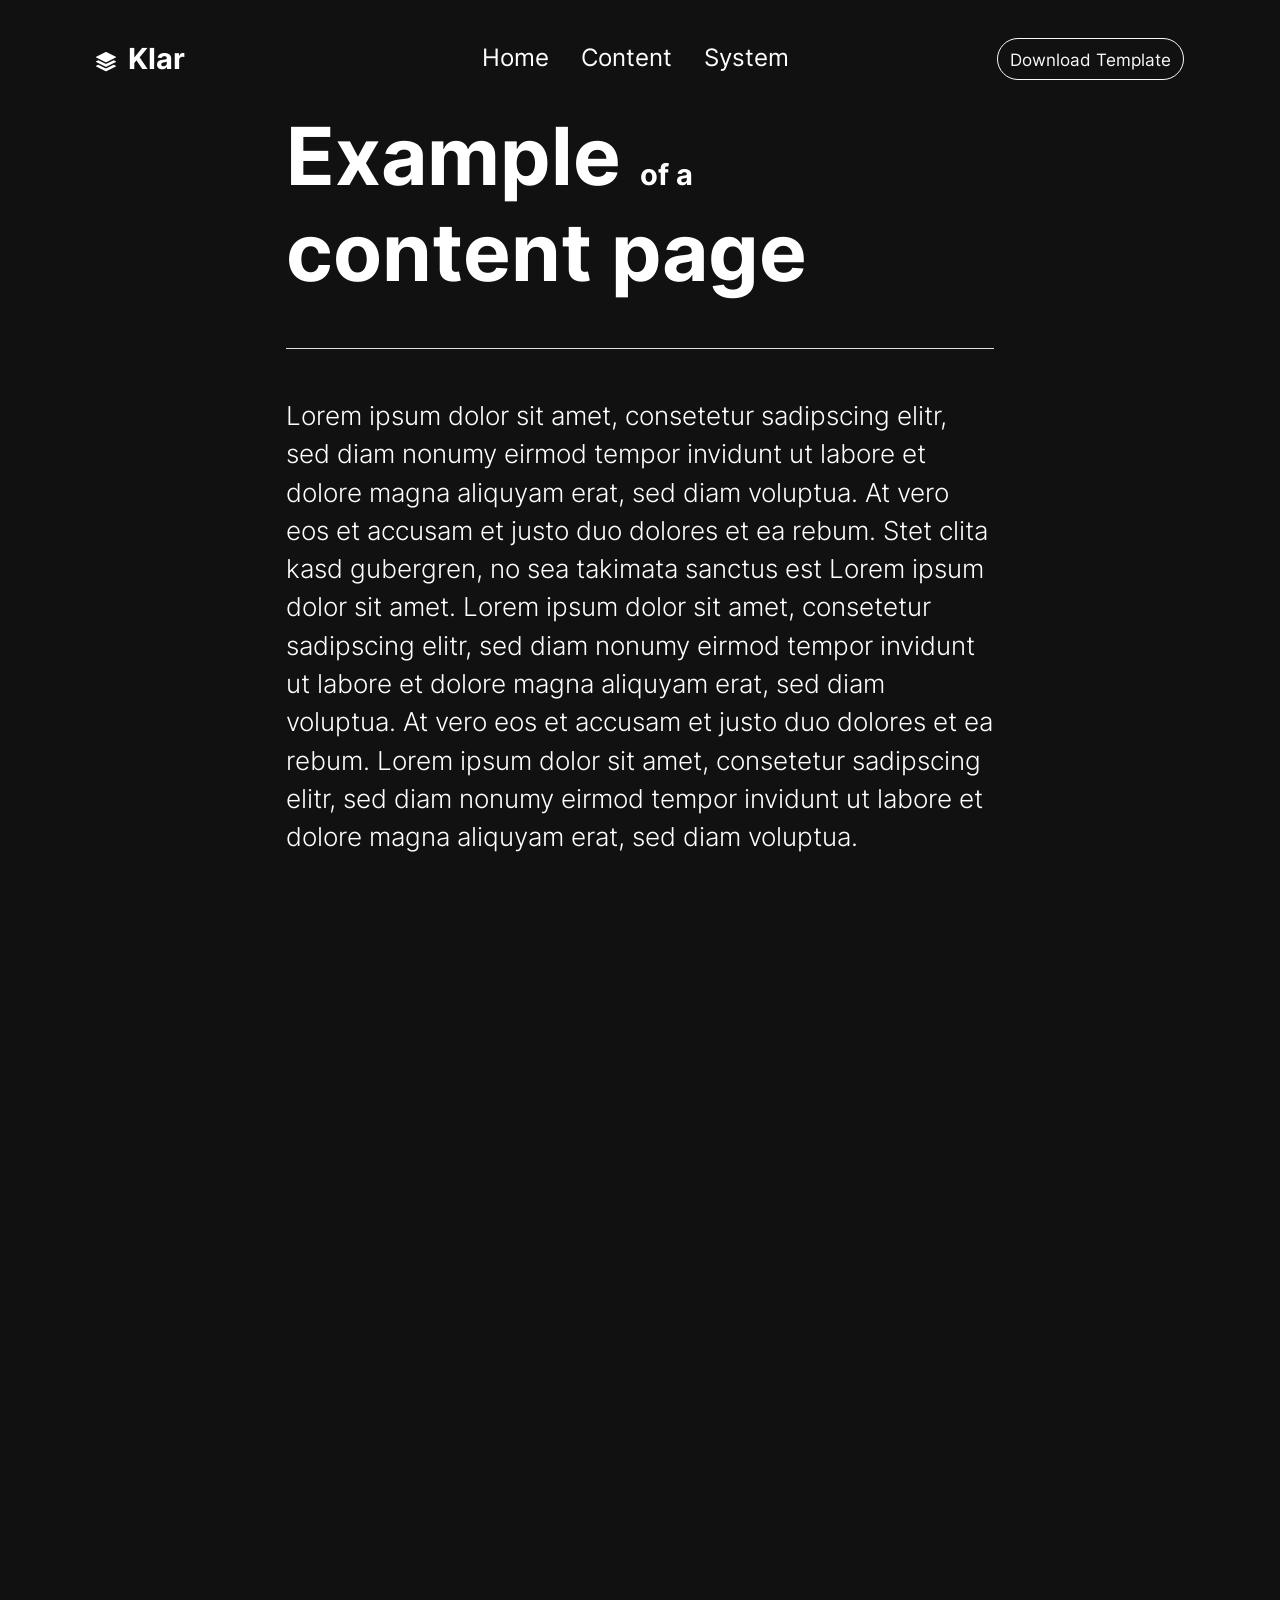
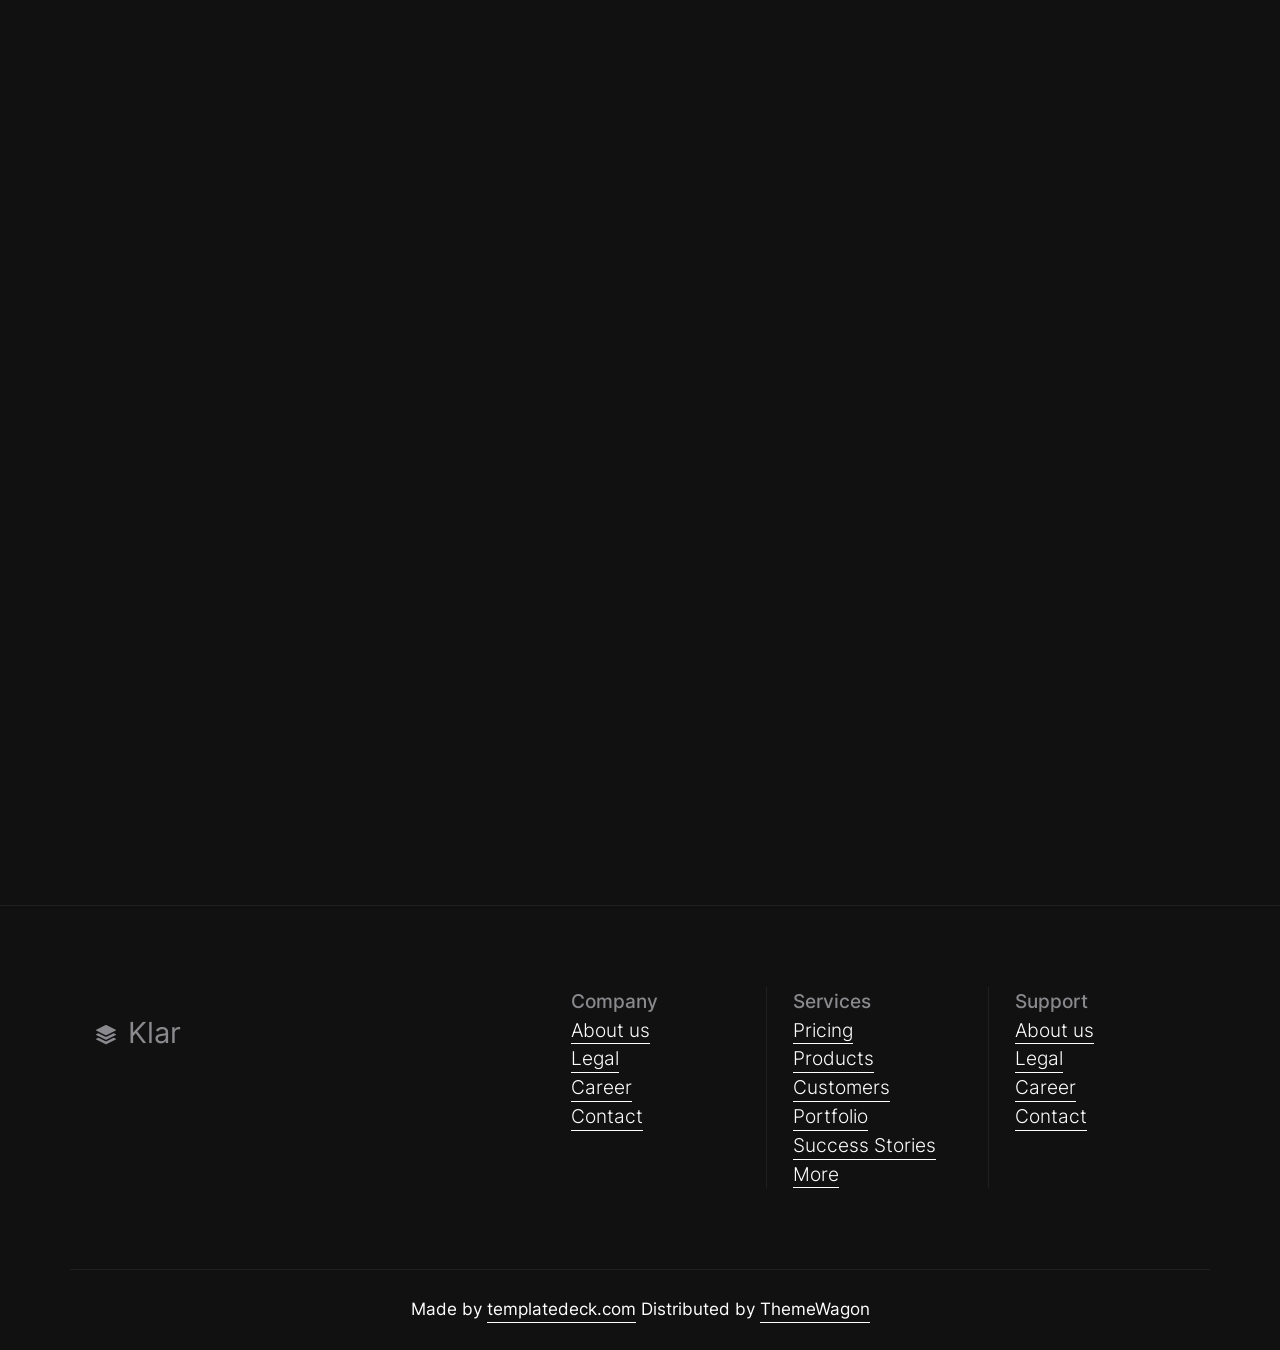
<file: p0/content.html>
<!doctype html>
<html class="h-100" lang="en">

<head>
  <meta charset="utf-8">
  <meta name="viewport" content="width=device-width,initial-scale=1,shrink-to-fit=no">
  <meta name="description" content="A well made and handcrafted Bootstrap 5 template">
  <link rel="apple-touch-icon" sizes="180x180" href="img/apple-touch-icon.png">
  <link rel="icon" type="image/png" sizes="32x32" href="img/favicon-32x32.png">
  <link rel="icon" type="image/png" sizes="16x16" href="img/favicon-16x16.png">
  <link rel="icon" type="image/png" sizes="96x96" href="img/favicon.png">
  <meta name="author" content="Holger Koenemann">
  <meta name="generator" content="Eleventy v2.0.0">
  <meta name="HandheldFriendly" content="true">
  <title>About</title>
  <link rel="stylesheet" href="css/theme.css">

  <style>
    /* inter-300 - latin */
    @font-face {
      font-family: 'Inter';
      font-style: normal;
      font-weight: 300;
      font-display: swap;
      src: local(''),
        url('fonts/inter-v12-latin-300.woff2') format('woff2'),
        /* Chrome 26+, Opera 23+, Firefox 39+ */
        url('fonts/inter-v12-latin-300.woff') format('woff');
      /* Chrome 6+, Firefox 3.6+, IE 9+, Safari 5.1+ */
    }

    /* inter-400 - latin */
    @font-face {
      font-family: 'Inter';
      font-style: normal;
      font-weight: 400;
      font-display: swap;
      src: local(''),
        url('fonts/inter-v12-latin-regular.woff2') format('woff2'),
        /* Chrome 26+, Opera 23+, Firefox 39+ */
        url('fonts/inter-v12-latin-regular.woff') format('woff');
      /* Chrome 6+, Firefox 3.6+, IE 9+, Safari 5.1+ */
    }

    @font-face {
      font-family: 'Inter';
      font-style: normal;
      font-weight: 500;
      font-display: swap;
      src: local(''),
        url('fonts/inter-v12-latin-500.woff2') format('woff2'),
        /* Chrome 26+, Opera 23+, Firefox 39+ */
        url('fonts/inter-v12-latin-500.woff') format('woff');
      /* Chrome 6+, Firefox 3.6+, IE 9+, Safari 5.1+ */
    }

    @font-face {
      font-family: 'Inter';
      font-style: normal;
      font-weight: 700;
      font-display: swap;
      src: local(''),
        url('fonts/inter-v12-latin-700.woff2') format('woff2'),
        /* Chrome 26+, Opera 23+, Firefox 39+ */
        url('fonts/inter-v12-latin-700.woff') format('woff');
      /* Chrome 6+, Firefox 3.6+, IE 9+, Safari 5.1+ */
    }
  </style>


</head>

<body class="bg-black text-white mt-0" data-bs-spy="scroll" data-bs-target="#navScroll">

  <nav id="navScroll" class="navbar navbar-dark bg-black fixed-top px-vw-5" tabindex="0">
    <div class="container">
      <a class="navbar-brand pe-md-4 fs-4 col-12 col-md-auto text-center" href="index.html">
        <svg xmlns="http://www.w3.org/2000/svg" width="20" height="20" fill="currentColor" class="bi bi-stack"
          viewBox="0 0 16 16">
          <path
            d="m14.12 10.163 1.715.858c.22.11.22.424 0 .534L8.267 15.34a.598.598 0 0 1-.534 0L.165 11.555a.299.299 0 0 1 0-.534l1.716-.858 5.317 2.659c.505.252 1.1.252 1.604 0l5.317-2.66zM7.733.063a.598.598 0 0 1 .534 0l7.568 3.784a.3.3 0 0 1 0 .535L8.267 8.165a.598.598 0 0 1-.534 0L.165 4.382a.299.299 0 0 1 0-.535L7.733.063z" />
          <path
            d="m14.12 6.576 1.715.858c.22.11.22.424 0 .534l-7.568 3.784a.598.598 0 0 1-.534 0L.165 7.968a.299.299 0 0 1 0-.534l1.716-.858 5.317 2.659c.505.252 1.1.252 1.604 0l5.317-2.659z" />
        </svg>
        <span class="ms-md-1 mt-1 fw-bolder me-md-5">Klar</span>
      </a>

      <ul class="navbar-nav mx-auto mb-2 mb-lg-0 list-group list-group-horizontal">
        <li class="nav-item">
          <a class="nav-link fs-5" href="index.html" aria-label="Homepage">
            Home
          </a>
        </li>
        <li class="nav-item">
          <a class="nav-link fs-5" href="content.html" aria-label="A sample content page">
            Content
          </a>
        </li>
        <li class="nav-item">
          <a class="nav-link fs-5" href="system.html" aria-label="A system message page">
            System
          </a>
        </li>

      </ul>
      <a href="https://templatedeck.com/klar-html-template.html" aria-label="Download this template"
        class="btn btn-outline-light">
        <small>Download Template</small>
      </a>
    </div>
  </nav>

  <main>
    <div class="container">
      <div class="row d-flex justify-content-center py-vh-5 pb-0">
        <div class="col-12 col-lg-10 col-xl-8">
          <div class="row">
            <div class="col-12">
              <h1 class="display-1 fw-bold">Example
                <span class="fs-4">of a</span><br>
                content page
              </h1>
              <p class="lead border-top pt-5 mt-5" data-aos="fade-up">Lorem ipsum dolor sit amet, consetetur sadipscing
                elitr, sed diam nonumy eirmod tempor invidunt ut labore et dolore magna aliquyam erat, sed diam
                voluptua. At vero eos et accusam et justo duo dolores et ea rebum. Stet clita kasd gubergren, no sea
                takimata sanctus est Lorem ipsum dolor sit amet. Lorem ipsum dolor sit amet, consetetur sadipscing
                elitr, sed diam nonumy eirmod tempor invidunt ut
                labore et dolore magna aliquyam erat, sed diam voluptua. At vero eos et accusam et justo duo dolores et
                ea rebum. Lorem ipsum dolor sit amet, consetetur sadipscing elitr, sed diam nonumy eirmod tempor
                invidunt ut labore et dolore magna aliquyam erat,
                sed diam voluptua.
              </p>
            </div>
          </div>
        </div>
        <div class="row">
          <div class="col-12 py-vh-2">
            <img src="img/webp/abstract18.webp" width="1446" height="982" alt="abstract image"
              class="img-fluid position-relative rounded-5 shadow" data-aos="zoom-up">
          </div>
        </div>
        <div class="col-12 col-lg-10 col-xl-8">
          <div class="row d-flex align-items-start" data-aos="fade-right">
            <div class="col-12 col-lg-7">
              <h2 class="h3 mt-5 border-top pt-5">01. Dolor istam est</h2>
              <p class="text-secondary">At vero eos et accusam et justo duo dolores et ea rebum. Stet clita kasd
                gubergren, no sea takimata sanctus est Lorem ipsum dolor sit amet. Lorem ipsum dolor sit amet,
                consetetur sadipscing elitr, sed diam nonumy eirmod tempor invidunt ut labore
                et dolore magna aliquyam erat, sed diam voluptua. At vero eos et accusam et justo duo dolores et ea
                rebum. Stet clita kasd gubergren, no sea takimata sanctus est Lorem ipsum dolor sit amet. Stet clita
                kasd gubergren, no sea takimata sanctus est Lorem
                ipsum dolor sit amet. Consetetur sadipscing elitr, sed diam nonumy eirmod tempor invidunt ut labore et
                dolore magna aliquyam erat.</p>
            </div>
            <div class="col-12 col-lg-4 offset-lg-1 bg-gray-900 p-5 mt-5">
              <h3 class="h6">tl;dr</h3>
              <p class="text-secondary">
                Stet clita kasd gubergren, no sea takimata sanctus est Lorem ipsum dolor sit amet. Lorem ipsum dolor sit
                amet
              </p>
            </div>
          </div>

          <div class="row d-flex align-items-start" data-aos="fade-right">
            <div class="col-12 col-lg-7">
              <h2 class="h3 mt-5 border-top pt-5">02. Lorem ipsum</h2>
              <p class="text-secondary">At vero eos et accusam et justo duo dolores et ea rebum. Stet clita kasd
                gubergren, no sea takimata sanctus est Lorem ipsum dolor sit amet. Lorem ipsum dolor sit amet,
                consetetur sadipscing elitr, sed diam nonumy eirmod tempor invidunt ut labore
                et dolore magna aliquyam erat, sed diam voluptua. At vero eos et accusam et justo duo dolores et ea
                rebum. Stet clita kasd gubergren, no sea takimata sanctus est Lorem ipsum dolor sit amet. Stet clita
                kasd gubergren, no sea takimata sanctus est Lorem
                ipsum dolor sit amet. Consetetur sadipscing elitr, sed diam nonumy eirmod tempor invidunt ut labore et
                dolore magna aliquyam erat.</p>
            </div>
            <div class="col-12 col-lg-4 offset-lg-1 bg-gray-900 p-5 mt-5">
              <h3 class="h6">tl;dr</h3>
              <p class="text-secondary">
                Stet clita kasd gubergren, no sea takimata sanctus est Lorem ipsum dolor sit amet. Lorem ipsum dolor sit
                amet
              </p>
            </div>
          </div>
          <div class="row d-flex align-items-start" data-aos="fade-right">
            <div class="col-12 col-lg-7">
              <h2 class="h3 mt-5 border-top pt-5">03. Dolor sitam est
              </h2>
              <p class="text-secondary">At vero eos et accusam et justo duo dolores et ea rebum. Stet clita kasd
                gubergren, no sea takimata sanctus est Lorem ipsum dolor sit amet. Lorem ipsum dolor sit amet,
                consetetur sadipscing elitr, sed diam nonumy eirmod tempor invidunt ut labore
                et dolore magna aliquyam erat, sed diam voluptua. At vero eos et accusam et justo duo dolores et ea
                rebum. Stet clita kasd gubergren, no sea takimata sanctus est Lorem ipsum dolor sit amet. Stet clita
                kasd gubergren, no sea takimata sanctus est Lorem
                ipsum dolor sit amet. Consetetur sadipscing elitr, sed diam nonumy eirmod tempor invidunt ut labore et
                dolore magna aliquyam erat.</p>
            </div>
            <div class="col-12 col-lg-4 offset-lg-1 bg-gray-900 p-5 mt-5">
              <h3 class="h6">tl;dr</h3>
              <p class="text-secondary">
                Et accusam et justo duo dolores et ea rebum. Stet clita kasd gubergren, no sea takimata sanctus est
                Lorem ipsum dolor sit amet. Lorem ipsum dolor sit amet
              </p>
            </div>
          </div>
          <div class="row d-flex align-items-start" data-aos="fade-right">
            <div class="col-12 col-lg-7">
              <h2 class="h3 mt-5 border-top pt-5">04. Eirmod tempor invidunt</h2>
              <p class="text-secondary">Consetetur sadipscing elitr, sed diam nonumy eirmod tempor invidunt ut labore et
                dolore magna aliquyam erat. At vero eos et accusam et justo duo dolores et ea rebum. Stet clita kasd
                gubergren, no sea takimata sanctus est Lorem ipsum dolor sit
                amet. Lorem ipsum dolor sit amet, consetetur sadipscing elitr, sed diam nonumy eirmod tempor invidunt ut
                labore et dolore magna aliquyam erat, sed diam voluptua. At vero eos et accusam et justo duo dolores et
                ea rebum. Stet clita kasd gubergren, no
                sea takimata sanctus est Lorem ipsum dolor sit amet. Stet clita kasd gubergren, no sea takimata sanctus
                est Lorem ipsum dolor sit amet. Consetetur sadipscing elitr, sed diam nonumy eirmod tempor invidunt ut
                labore et dolore magna aliquyam erat.</p>
            </div>
            <div class="col-12 col-lg-4 offset-lg-1 bg-gray-900 p-5 mt-5">
              <h3 class="h6">tl;dr</h3>
              <p class="text-secondary">
                Stet clita kasd gubergren, no sea takimata sanctus est Lorem ipsum dolor sit amet. Lorem ipsum dolor sit
                amet
              </p>
            </div>
          </div>
          <div class="row d-flex align-items-start" data-aos="fade-right">
            <div class="col-12 col-lg-7">
              <h2 class="h3 mt-5 border-top pt-5">05. Lorem ipsum</h2>
              <p class="text-secondary">At vero eos et accusam et justo duo dolores et ea rebum. Stet clita kasd
                gubergren, no sea takimata sanctus est Lorem ipsum dolor sit amet. Lorem ipsum dolor sit amet,
                consetetur sadipscing elitr, sed diam nonumy eirmod tempor invidunt ut labore
                et dolore magna aliquyam erat, sed diam voluptua. At vero eos et accusam et justo duo dolores et ea
                rebum. Stet clita kasd gubergren, no sea takimata sanctus est Lorem ipsum dolor sit amet. Stet clita
                kasd gubergren, no sea takimata sanctus est Lorem
                ipsum dolor sit amet. Consetetur sadipscing elitr, sed diam nonumy eirmod tempor invidunt ut labore et
                dolore magna aliquyam erat. At vero eos et accusam et justo duo dolores et ea rebum. Stet clita kasd
                gubergren, no sea takimata sanctus est Lorem
                ipsum dolor sit amet. Stet clita kasd gubergren, no sea takimata sanctus est Lorem ipsum dolor sit amet.
                Consetetur sadipscing elitr, sed diam nonumy eirmod tempor invidunt ut labore et dolore magna aliquyam
                erat.</p>
            </div>
            <div class="col-12 col-lg-4 offset-lg-1 bg-gray-900 p-5 mt-5">
              <h3 class="h6">tl;dr</h3>
              <p class="text-secondary">
                Eos et accusam et justo duo dolores et ea rebum. Stet clita kasd gubergren, no sea takimata sanctus est
                Lorem ipsum dolor sit amet. Lorem ipsum dolor sit amet
              </p>
            </div>
          </div>


        </div>
      </div>
      <div class="row d-flex align-items-start justify-content-center py-vh-3 text-muted" data-aos="fade">
        <div class="col-12 col-lg-10 col-xl-9">
          <div class="p-5 small bg-gray-900">
            <p>*At vero eos et accusam et justo duo dolores et ea rebum. Stet clita kasd gubergren, no sea takimata
              sanctus est Lorem ipsum dolor sit amet. Lorem ipsum dolor sit amet, consetetur sadipscing elitr, sed diam
              nonumy eirmod tempor invidunt ut labore
              et dolore magna aliquyam erat, sed diam voluptua. At vero eos et accusam et justo duo dolores et ea rebum.
              Stet clita kasd gubergren, no sea takimata sanctus est Lorem ipsum dolor sit amet. Stet clita kasd
              gubergren, no sea takimata sanctus est Lorem
              ipsum dolor sit amet. Consetetur sadipscing elitr, sed diam nonumy eirmod tempor invidunt ut labore et
              dolore magna aliquyam erat. At vero eos et accusam et justo duo dolores et ea rebum. Stet clita kasd
              gubergren, no sea takimata sanctus est Lorem
              ipsum dolor sit amet. Stet clita kasd gubergren, no sea takimata sanctus est Lorem ipsum dolor sit amet.
              Consetetur sadipscing elitr, sed diam nonumy eirmod tempor invidunt ut labore et dolore magna aliquyam
              erat.</p>
          </div>
        </div>
      </div>
    </div>

  </main>

  <footer class="bg-black border-top border-dark">
    <div class="container py-vh-4 text-secondary fw-lighter">
      <div class="row">
        <div class="col-12 col-lg-5 py-4 text-center text-lg-start">
          <a class="navbar-brand pe-md-4 fs-4 col-12 col-md-auto text-center" href="index.html">
            <svg xmlns="http://www.w3.org/2000/svg" width="20" height="20" fill="currentColor" class="bi bi-stack"
              viewBox="0 0 16 16">
              <path
                d="m14.12 10.163 1.715.858c.22.11.22.424 0 .534L8.267 15.34a.598.598 0 0 1-.534 0L.165 11.555a.299.299 0 0 1 0-.534l1.716-.858 5.317 2.659c.505.252 1.1.252 1.604 0l5.317-2.66zM7.733.063a.598.598 0 0 1 .534 0l7.568 3.784a.3.3 0 0 1 0 .535L8.267 8.165a.598.598 0 0 1-.534 0L.165 4.382a.299.299 0 0 1 0-.535L7.733.063z" />
              <path
                d="m14.12 6.576 1.715.858c.22.11.22.424 0 .534l-7.568 3.784a.598.598 0 0 1-.534 0L.165 7.968a.299.299 0 0 1 0-.534l1.716-.858 5.317 2.659c.505.252 1.1.252 1.604 0l5.317-2.659z" />
            </svg>
            <span class="ms-md-1 mt-1 fw-bolder me-md-5">Klar</span>
          </a>

        </div>
        <div class="col border-end border-dark">
          <span class="h6">Company</span>
          <ul class="nav flex-column">
            <li class="nav-item">
              <a href="#" class="link-fancy link-fancy-light">About us</a>
            </li>
            <li class="nav-item">
              <a href="#" class="link-fancy link-fancy-light">Legal</a>
            </li>

            <li class="nav-item">
              <a href="#" class="link-fancy link-fancy-light">Career</a>
            </li>
            <li class="nav-item">
              <a href="#" class="link-fancy link-fancy-light">Contact</a>
            </li>
          </ul>
        </div>
        <div class="col border-end border-dark">
          <span class="h6">Services</span>
          <ul class="nav flex-column">
            <li class="nav-item">
              <a href="#" class="link-fancy link-fancy-light">Pricing</a>
            </li>
            <li class="nav-item">
              <a href="#" class="link-fancy link-fancy-light">Products</a>
            </li>

            <li class="nav-item">
              <a href="#" class="link-fancy link-fancy-light">Customers</a>
            </li>
            <li class="nav-item">
              <a href="#" class="link-fancy link-fancy-light">Portfolio</a>
            </li>
            <li class="nav-item">
              <a href="#" class="link-fancy link-fancy-light">Success Stories</a>
            </li>
            <li class="nav-item">
              <a href="#" class="link-fancy link-fancy-light">More</a>
            </li>
          </ul>
        </div>
        <div class="col">
          <span class="h6">Support</span>
          <ul class="nav flex-column">
            <li class="nav-item">
              <a href="#" class="link-fancy link-fancy-light">About us</a>
            </li>
            <li class="nav-item">
              <a href="#" class="link-fancy link-fancy-light">Legal</a>
            </li>

            <li class="nav-item">
              <a href="#" class="link-fancy link-fancy-light">Career</a>
            </li>
            <li class="nav-item">
              <a href="#" class="link-fancy link-fancy-light">Contact</a>
            </li>
          </ul>
        </div>
      </div>
    </div>
    <div class="container text-center small py-vh-2 border-top border-dark">Made by
      <a href="https://templatedeck.com" class="link-fancy link-fancy-light" target="_blank">templatedeck.com</a>
      Distributed by <a href="https://themewagon.com" class="link-fancy link-fancy-light" target="_blank">ThemeWagon</a>
    </div>
  </footer>








  <script src="js/bootstrap.bundle.min.js"></script>
  <script src="js/aos.js"></script>
  <script>
    AOS.init({
      duration: 800, // values from 0 to 3000, with step 50ms
    });
  </script>
  <script>
    let scrollpos = window.scrollY;
    const header = document.querySelector(".navbar");
    const header_height = header.offsetHeight;

    const add_class_on_scroll = () => header.classList.add("scrolled", "shadow-sm");
    const remove_class_on_scroll = () => header.classList.remove("scrolled", "shadow-sm");

    window.addEventListener('scroll', function () {
      scrollpos = window.scrollY;

      if (scrollpos >= header_height) { add_class_on_scroll(); }
      else { remove_class_on_scroll(); }

      console.log(scrollpos);
    })
  </script>

</body>

</html>
</file>
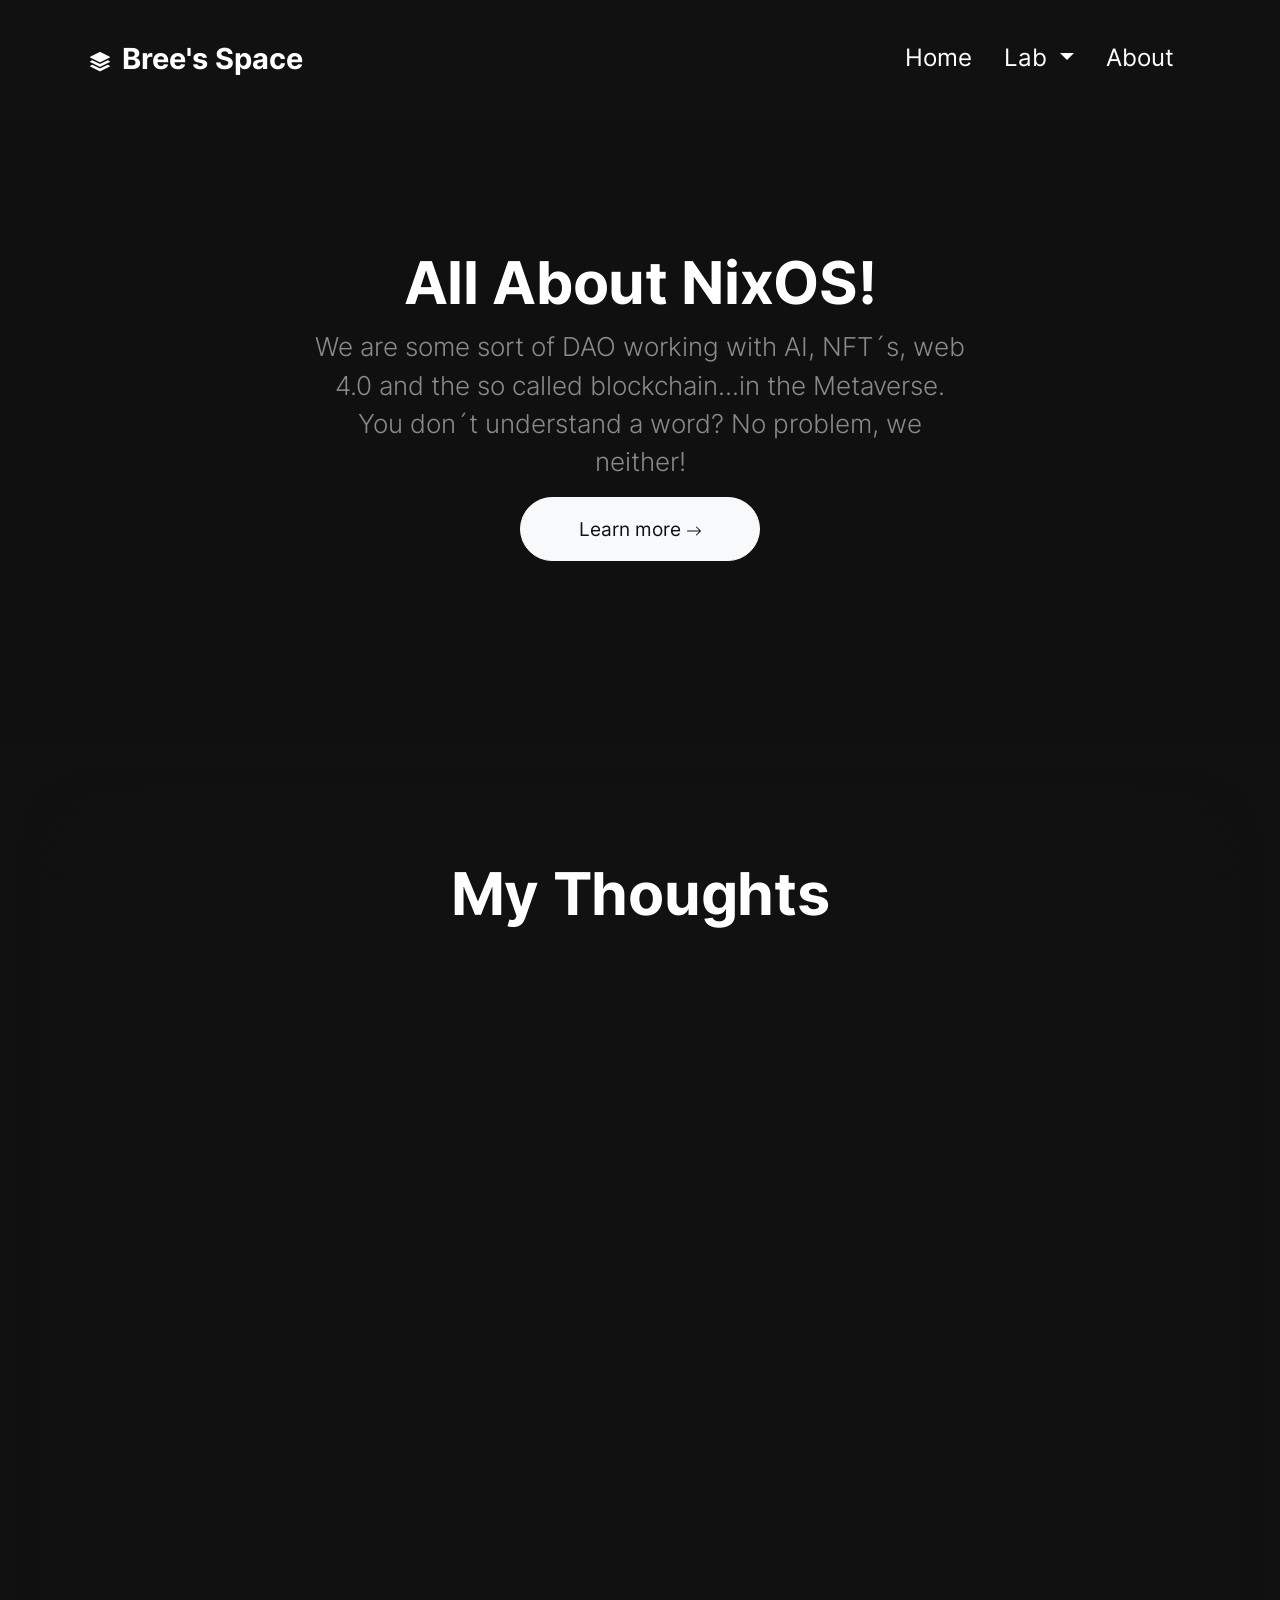
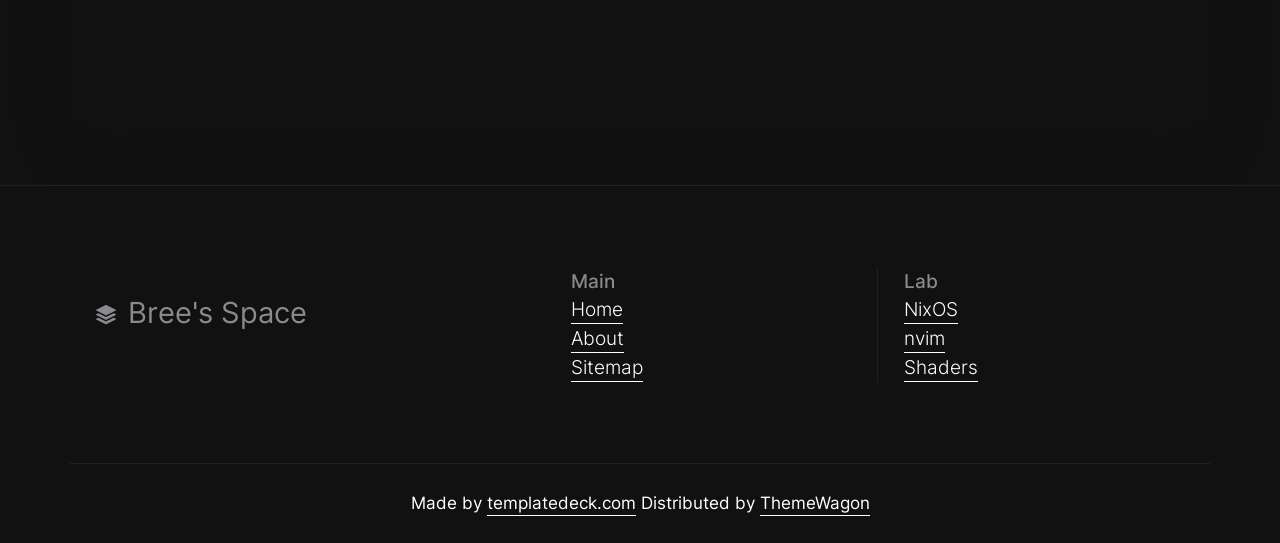
<file: p0/nix.html>
<!doctype html>
<html class="h-100" lang="en">

<head>
  <meta charset="utf-8">
  <meta name="viewport" content="width=device-width,initial-scale=1,shrink-to-fit=no">
  <meta name="description" content="A well made and handcrafted Bootstrap 5 template">
  <link rel="icon" type="image/png" href="img/favicon-96x96.png" sizes="96x96" />
  <link rel="icon" type="image/svg+xml" href="img/favicon.svg" />
  <link rel="shortcut icon" href="img/favicon.ico" />
  <link rel="apple-touch-icon" sizes="180x180" href="img/apple-touch-icon.png" />
  <meta name="author" content="Bree">
  <meta name="generator" content="Eleventy v2.0.0">
  <meta name="HandheldFriendly" content="true">
  <title>Bree's Space</title>
  <link rel="stylesheet" href="css/theme.css">

  <style>
    /* inter-300 - latin */
    @font-face {
      font-family: 'Inter';
      font-style: normal;
      font-weight: 300;
      font-display: swap;
      src: local(''),
        url('fonts/inter-v12-latin-300.woff2') format('woff2'),
        /* Chrome 26+, Opera 23+, Firefox 39+ */
        url('fonts/inter-v12-latin-300.woff') format('woff');
      /* Chrome 6+, Firefox 3.6+, IE 9+, Safari 5.1+ */
    }

    /* inter-400 - latin */
    @font-face {
      font-family: 'Inter';
      font-style: normal;
      font-weight: 400;
      font-display: swap;
      src: local(''),
        url('fonts/inter-v12-latin-regular.woff2') format('woff2'),
        /* Chrome 26+, Opera 23+, Firefox 39+ */
        url('fonts/inter-v12-latin-regular.woff') format('woff');
      /* Chrome 6+, Firefox 3.6+, IE 9+, Safari 5.1+ */
    }

    @font-face {
      font-family: 'Inter';
      font-style: normal;
      font-weight: 500;
      font-display: swap;
      src: local(''),
        url('fonts/inter-v12-latin-500.woff2') format('woff2'),
        /* Chrome 26+, Opera 23+, Firefox 39+ */
        url('fonts/inter-v12-latin-500.woff') format('woff');
      /* Chrome 6+, Firefox 3.6+, IE 9+, Safari 5.1+ */
    }

    @font-face {
      font-family: 'Inter';
      font-style: normal;
      font-weight: 700;
      font-display: swap;
      src: local(''),
        url('fonts/inter-v12-latin-700.woff2') format('woff2'),
        /* Chrome 26+, Opera 23+, Firefox 39+ */
        url('fonts/inter-v12-latin-700.woff') format('woff');
      /* Chrome 6+, Firefox 3.6+, IE 9+, Safari 5.1+ */
    }
  </style>


</head>

<body class="bg-black text-white mt-0" data-bs-spy="scroll" data-bs-target="#navScroll">

  <nav id="navScroll" class="navbar navbar-expand-lg navbar-dark bg-black fixed-top px-vw-5" tabindex="0">
    <div class="container-fluid">
      <a class="navbar-brand pe-md-4 fs-4 col-12 col-md-auto text-center" href="index.html">
        <svg xmlns="http://www.w3.org/2000/svg" width="20" height="20" fill="currentColor" class="bi bi-stack"
          viewBox="0 0 16 16">
          <path
            d="m14.12 10.163 1.715.858c.22.11.22.424 0 .534L8.267 15.34a.598.598 0 0 1-.534 0L.165 11.555a.299.299 0 0 1 0-.534l1.716-.858 5.317 2.659c.505.252 1.1.252 1.604 0l5.317-2.66zM7.733.063a.598.598 0 0 1 .534 0l7.568 3.784a.3.3 0 0 1 0 .535L8.267 8.165a.598.598 0 0 1-.534 0L.165 4.382a.299.299 0 0 1 0-.535L7.733.063z" />
          <path
            d="m14.12 6.576 1.715.858c.22.11.22.424 0 .534l-7.568 3.784a.598.598 0 0 1-.534 0L.165 7.968a.299.299 0 0 1 0-.534l1.716-.858 5.317 2.659c.505.252 1.1.252 1.604 0l5.317-2.659z" />
        </svg>
        <span class="ms-md-1 mt-1 fw-bolder me-md-5">Bree's Space</span>
      </a>
      <button class="navbar-toggler" type="button" data-bs-toggle="collapse" data-bs-target="#navbarSupportedContent" aria-controls="navbarSupportedContent" aria-expanded="false" aria-label="Toggle navigation">
        <span class="navbar-toggler-icon"></span>
      </button>
      <div class="collapse navbar-collapse bg-black" id="navbarSupportedContent">
        <ul class="navbar-nav ms-auto mb-2 mb-lg-0">
          <li class="nav-item">
            <a class="nav-link fs-5" href="index.html" aria-label="Homepage">
              Home
            </a>
          </li>
          <li class="nav-item dropdown">
            <a class="nav-link dropdown-toggle fs-5" href="#" role="button" data-bs-toggle="dropdown" aria-expanded="false" aria-haspopup="true" aria-label="A sample content page">
              Lab 
            </a>
            <ul class="dropdown-menu bg-black">
              <li><a class="dropdown-item text-white" href="nix.html">NixOS</a></li>
              <li><a class="dropdown-item text-white" href="nvim.html">nvim</a></li>
              <li><a class="dropdown-item text-white" href="shaders.html">Shaders</a></li>
            </ul>
          </li>
          <li class="nav-item">
            <a class="nav-link fs-5" href="about.html" aria-label="A system message page">
              About 
            </a>
          </li>
        </ul>
      </div>
    </div>
  </nav>

  <main>
    <div class="w-100 overflow-hidden position-relative bg-black text-white" data-aos="fade">
      <div class="position-absolute w-100 h-100 bg-black opacity-75 top-0 start-0"></div>
      <div class="container py-vh-4 position-relative mt-5 px-vw-5 text-center">
        <div class="row d-flex align-items-center justify-content-center py-vh-5">
          <div class="col-12 col-xl-10">
            <h1 class="display-huge mt-3 mb-3 lh-1">All About NixOS!</h1>
          </div>
          <div class="col-12 col-xl-8">
            <p class="lead text-secondary">We are some sort of DAO working with AI, NFT´s, web 4.0 and the so called
              blockchain...in the Metaverse. You don´t understand a word? No problem, we neither!</p>
          </div>
          <div class="col-12 text-center">
            <a href="#learn-more" class="btn btn-xl btn-light">Learn more
              <svg xmlns="http://www.w3.org/2000/svg" width="16" height="16" fill="currentColor"
                class="bi bi-arrow-right" viewBox="0 0 16 16">
                <path fill-rule="evenodd"
                  d="M1 8a.5.5 0 0 1 .5-.5h11.793l-3.147-3.146a.5.5 0 0 1 .708-.708l4 4a.5.5 0 0 1 0 .708l-4 4a.5.5 0 0 1-.708-.708L13.293 8.5H1.5A.5.5 0 0 1 1 8z" />
              </svg>
            </a>
          </div>
        </div>
      </div>

    </div>


    <div class="bg-black py-vh-3">
      <div class="container bg-black px-vw-5 py-vh-3 rounded-5 shadow">
        <h2 class="text-center display-huge mb-5" id="learn-more">My Thoughts</h2>
        <div class="row gx-5">
          <div class="col-12 col-lg-4">
            <div class="card bg-transparent mb-5" data-aos="zoom-in-up">
              <div class="bg-dark shadow rounded-5 p-0">
                <img src="img/webp/abstract3.webp" width="582" height="390" alt="abstract image"
                  class="img-fluid rounded-5 no-bottom-radius" loading="lazy">
                <div class="p-5">
                  <h2 class="fw-lighter">Nixos Blog v1</h2>
                  <p class="pb-4 text-secondary">Lorem ipsum dolor sit amet, consetetur sadipscing elitr, sed diam
                    nonumy eirmod tempor invidunt ut labore et dolore magna aliquyam erat.</p>
                  <a href="nix/blog-1-nix.html" class="link-fancy link-fancy-light">Read more</a>
                </div>
              </div>
            </div>
          </div>

          <div class="col-12 col-lg-4">
            <div class="card bg-transparent" data-aos="zoom-in-up">
              <div class="bg-dark shadow rounded-5 p-0">
                <img src="img/webp/abstract2.webp" width="582" height="390" alt="abstract image"
                  class="img-fluid rounded-5 no-bottom-radius" loading="lazy">
                <div class="p-5">
                  <h2 class="fw-lighter">Nixos Blog v2</h2>
                  <p class="pb-4 text-secondary">Lorem ipsum dolor sit amet, consetetur sadipscing elitr, sed diam
                    nonumy eirmod tempor invidunt ut labore et dolore magna aliquyam erat.</p>
                  <a href="nix/blog-2-nix.html" class="link-fancy link-fancy-light">Read more</a>
                </div>
              </div>
            </div>
          </div>

          <div class="col-12 col-lg-4">
            <div class="card bg-transparent" data-aos="zoom-in-up">
              <div class="bg-dark shadow rounded-5 p-0">
                <img src="img/webp/abstract17.webp" width="582" height="390" alt="abstract image"
                  class="img-fluid rounded-5 no-bottom-radius" loading="lazy">
                <div class="p-5">
                  <h2 class="fw-lighter">NixOS Blog v3</h2>
                  <p class="pb-4 text-secondary">Lorem ipsum dolor sit amet, consetetur sadipscing elitr, sed diam
                    nonumy eirmod tempor invidunt ut labore et dolore magna aliquyam erat.</p>
                  <a href="nix/blog-3-nix.html" class="link-fancy link-fancy-light">Read more</a>
                </div>
              </div>
            </div>
          </div>
        </div>
      </div>
    </div>
  </main>

  <footer class="bg-black border-top border-dark">
    <div class="container py-vh-4 text-secondary fw-lighter">
      <div class="row">
        <div class="col-12 col-lg-5 py-4 text-center text-lg-start">
          <a class="navbar-brand pe-md-4 fs-4 col-12 col-md-auto text-center" href="index.html">
            <svg xmlns="http://www.w3.org/2000/svg" width="20" height="20" fill="currentColor" class="bi bi-stack"
              viewBox="0 0 16 16">
              <path
                d="m14.12 10.163 1.715.858c.22.11.22.424 0 .534L8.267 15.34a.598.598 0 0 1-.534 0L.165 11.555a.299.299 0 0 1 0-.534l1.716-.858 5.317 2.659c.505.252 1.1.252 1.604 0l5.317-2.66zM7.733.063a.598.598 0 0 1 .534 0l7.568 3.784a.3.3 0 0 1 0 .535L8.267 8.165a.598.598 0 0 1-.534 0L.165 4.382a.299.299 0 0 1 0-.535L7.733.063z" />
              <path
                d="m14.12 6.576 1.715.858c.22.11.22.424 0 .534l-7.568 3.784a.598.598 0 0 1-.534 0L.165 7.968a.299.299 0 0 1 0-.534l1.716-.858 5.317 2.659c.505.252 1.1.252 1.604 0l5.317-2.659z" />
            </svg>
            <span class="ms-md-1 mt-1 fw-bolder me-md-5">Bree's Space</span>
          </a>

        </div>
        <div class="col border-end border-dark">
          <span class="h6">Main</span>
          <ul class="nav flex-column">
            <li class="nav-item">
              <a href="index.html" class="link-fancy link-fancy-light">Home</a>
            </li>
            <li class="nav-item">
              <a href="about.html" class="link-fancy link-fancy-light">About</a>
            </li>

            <li class="nav-item">
              <a href="sitemap.html" class="link-fancy link-fancy-light">Sitemap</a>
            </li>
          </ul>
        </div>
        <div class="col">
          <span class="h6">Lab</span>
          <ul class="nav flex-column">
            <li class="nav-item">
              <a href="nix.html" class="link-fancy link-fancy-light">NixOS</a>
            </li>

            <li class="nav-item">
              <a href="nvim.html" class="link-fancy link-fancy-light">nvim</a>
            </li>
            <li class="nav-item">
              <a href="shaders.html" class="link-fancy link-fancy-light">Shaders</a>
            </li>
          </ul>
        </div>
      </div>
    </div>
    <div class="container text-center small py-vh-2 border-top border-dark">Made by
      <a href="https://templatedeck.com" class="link-fancy link-fancy-light" target="_blank">templatedeck.com</a>
      Distributed by <a href="https://themewagon.com" class="link-fancy link-fancy-light" target="_blank">ThemeWagon</a>
    </div>
  </footer>








  <script src="js/bootstrap.bundle.min.js"></script>
  <script src="js/aos.js"></script>
  <script>
    AOS.init({
      duration: 800, // values from 0 to 3000, with step 50ms
    });
  </script>
  <script>
    let scrollpos = window.scrollY;
    const header = document.querySelector(".navbar");
    const header_height = header.offsetHeight;

    const add_class_on_scroll = () => header.classList.add("scrolled", "shadow-sm");
    const remove_class_on_scroll = () => header.classList.remove("scrolled", "shadow-sm");

    window.addEventListener('scroll', function () {
      scrollpos = window.scrollY;

      if (scrollpos >= header_height) { add_class_on_scroll(); }
      else { remove_class_on_scroll(); }

      console.log(scrollpos);
    })
  </script>

</body>

</html>
</file>
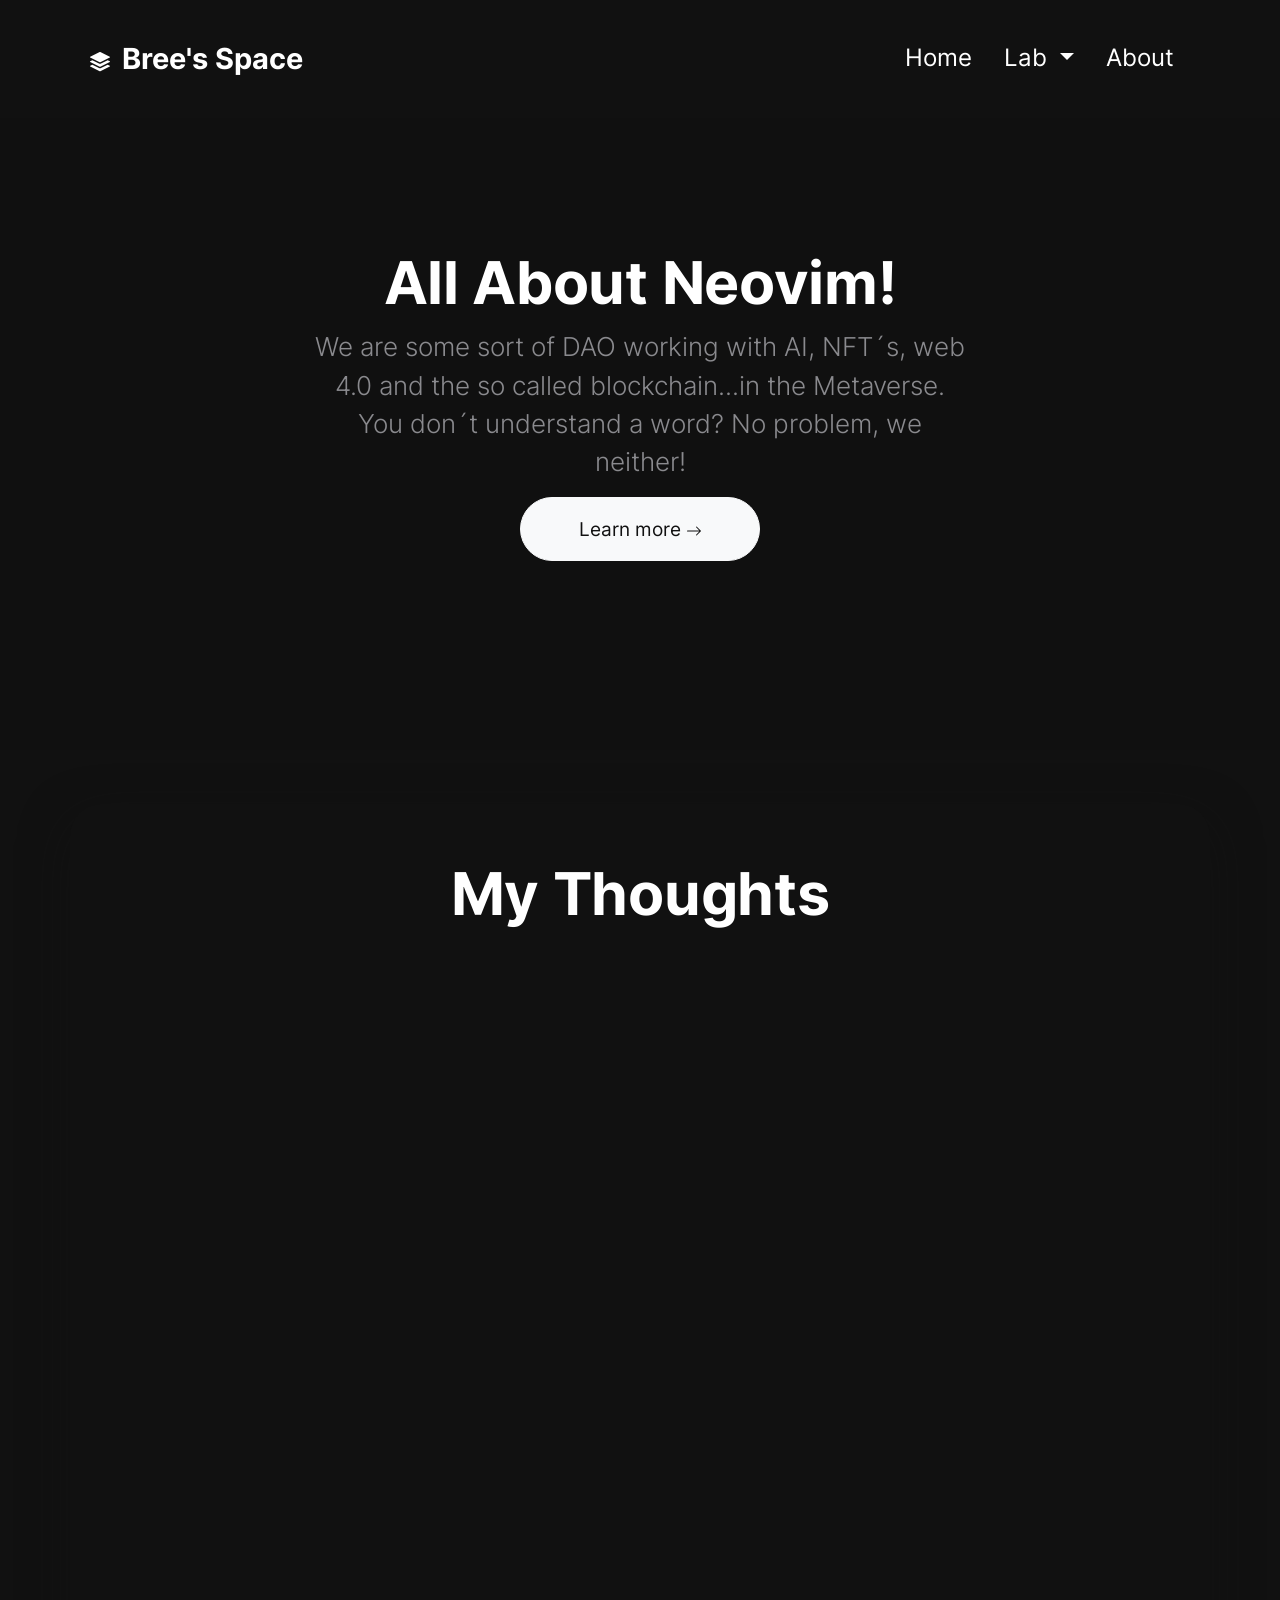
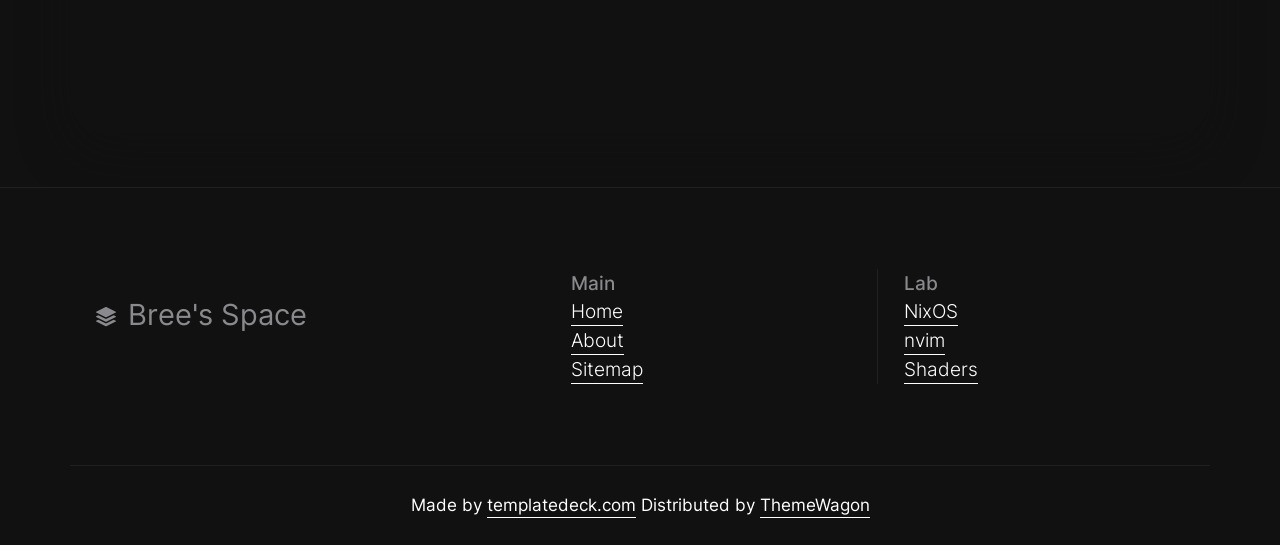
<file: p0/nvim.html>
<!doctype html>
<html class="h-100" lang="en">

<head>
  <meta charset="utf-8">
  <meta name="viewport" content="width=device-width,initial-scale=1,shrink-to-fit=no">
  <meta name="description" content="A well made and handcrafted Bootstrap 5 template">
  <link rel="icon" type="image/png" href="img/favicon-96x96.png" sizes="96x96" />
  <link rel="icon" type="image/svg+xml" href="img/favicon.svg" />
  <link rel="shortcut icon" href="img/favicon.ico" />
  <link rel="apple-touch-icon" sizes="180x180" href="img/apple-touch-icon.png" />
  <meta name="author" content="Bree">
  <meta name="generator" content="Eleventy v2.0.0">
  <meta name="HandheldFriendly" content="true">
  <title>Bree's Space</title>
  <link rel="stylesheet" href="css/theme.css">

  <style>
    /* inter-300 - latin */
    @font-face {
      font-family: 'Inter';
      font-style: normal;
      font-weight: 300;
      font-display: swap;
      src: local(''),
        url('fonts/inter-v12-latin-300.woff2') format('woff2'),
        /* Chrome 26+, Opera 23+, Firefox 39+ */
        url('fonts/inter-v12-latin-300.woff') format('woff');
      /* Chrome 6+, Firefox 3.6+, IE 9+, Safari 5.1+ */
    }

    /* inter-400 - latin */
    @font-face {
      font-family: 'Inter';
      font-style: normal;
      font-weight: 400;
      font-display: swap;
      src: local(''),
        url('fonts/inter-v12-latin-regular.woff2') format('woff2'),
        /* Chrome 26+, Opera 23+, Firefox 39+ */
        url('fonts/inter-v12-latin-regular.woff') format('woff');
      /* Chrome 6+, Firefox 3.6+, IE 9+, Safari 5.1+ */
    }

    @font-face {
      font-family: 'Inter';
      font-style: normal;
      font-weight: 500;
      font-display: swap;
      src: local(''),
        url('fonts/inter-v12-latin-500.woff2') format('woff2'),
        /* Chrome 26+, Opera 23+, Firefox 39+ */
        url('fonts/inter-v12-latin-500.woff') format('woff');
      /* Chrome 6+, Firefox 3.6+, IE 9+, Safari 5.1+ */
    }

    @font-face {
      font-family: 'Inter';
      font-style: normal;
      font-weight: 700;
      font-display: swap;
      src: local(''),
        url('fonts/inter-v12-latin-700.woff2') format('woff2'),
        /* Chrome 26+, Opera 23+, Firefox 39+ */
        url('fonts/inter-v12-latin-700.woff') format('woff');
      /* Chrome 6+, Firefox 3.6+, IE 9+, Safari 5.1+ */
    }
  </style>


</head>

<body class="bg-black text-white mt-0" data-bs-spy="scroll" data-bs-target="#navScroll">

  <nav id="navScroll" class="navbar navbar-expand-lg navbar-dark bg-black fixed-top px-vw-5" tabindex="0">
    <div class="container-fluid">
      <a class="navbar-brand pe-md-4 fs-4 col-12 col-md-auto text-center" href="index.html">
        <svg xmlns="http://www.w3.org/2000/svg" width="20" height="20" fill="currentColor" class="bi bi-stack"
          viewBox="0 0 16 16">
          <path
            d="m14.12 10.163 1.715.858c.22.11.22.424 0 .534L8.267 15.34a.598.598 0 0 1-.534 0L.165 11.555a.299.299 0 0 1 0-.534l1.716-.858 5.317 2.659c.505.252 1.1.252 1.604 0l5.317-2.66zM7.733.063a.598.598 0 0 1 .534 0l7.568 3.784a.3.3 0 0 1 0 .535L8.267 8.165a.598.598 0 0 1-.534 0L.165 4.382a.299.299 0 0 1 0-.535L7.733.063z" />
          <path
            d="m14.12 6.576 1.715.858c.22.11.22.424 0 .534l-7.568 3.784a.598.598 0 0 1-.534 0L.165 7.968a.299.299 0 0 1 0-.534l1.716-.858 5.317 2.659c.505.252 1.1.252 1.604 0l5.317-2.659z" />
        </svg>
        <span class="ms-md-1 mt-1 fw-bolder me-md-5">Bree's Space</span>
      </a>
      <button class="navbar-toggler" type="button" data-bs-toggle="collapse" data-bs-target="#navbarSupportedContent" aria-controls="navbarSupportedContent" aria-expanded="false" aria-label="Toggle navigation">
        <span class="navbar-toggler-icon"></span>
      </button>
      <div class="collapse navbar-collapse bg-black" id="navbarSupportedContent">
        <ul class="navbar-nav ms-auto mb-2 mb-lg-0">
          <li class="nav-item">
            <a class="nav-link fs-5" href="index.html" aria-label="Homepage">
              Home
            </a>
          </li>
          <li class="nav-item dropdown">
            <a class="nav-link dropdown-toggle fs-5" href="#" role="button" data-bs-toggle="dropdown" aria-expanded="false" aria-haspopup="true" aria-label="A sample content page">
              Lab 
            </a>
            <ul class="dropdown-menu bg-black">
              <li><a class="dropdown-item text-white" href="nix.html">NixOS</a></li>
              <li><a class="dropdown-item text-white" href="nvim.html">nvim</a></li>
              <li><a class="dropdown-item text-white" href="shaders.html">Shaders</a></li>
            </ul>
          </li>
          <li class="nav-item">
            <a class="nav-link fs-5" href="about.html" aria-label="A system message page">
              About 
            </a>
          </li>
        </ul>
      </div>
    </div>
  </nav>

  <main>
    <div class="w-100 overflow-hidden position-relative bg-black text-white" data-aos="fade">
      <div class="position-absolute w-100 h-100 bg-black opacity-75 top-0 start-0"></div>
      <div class="container py-vh-4 position-relative mt-5 px-vw-5 text-center">
        <div class="row d-flex align-items-center justify-content-center py-vh-5">
          <div class="col-12 col-xl-10">
            <h1 class="display-huge mt-3 mb-3 lh-1">All About Neovim!</h1>
          </div>
          <div class="col-12 col-xl-8">
            <p class="lead text-secondary">We are some sort of DAO working with AI, NFT´s, web 4.0 and the so called
              blockchain...in the Metaverse. You don´t understand a word? No problem, we neither!</p>
          </div>
          <div class="col-12 text-center">
            <a href="#learn-more" class="btn btn-xl btn-light">Learn more
              <svg xmlns="http://www.w3.org/2000/svg" width="16" height="16" fill="currentColor"
                class="bi bi-arrow-right" viewBox="0 0 16 16">
                <path fill-rule="evenodd"
                  d="M1 8a.5.5 0 0 1 .5-.5h11.793l-3.147-3.146a.5.5 0 0 1 .708-.708l4 4a.5.5 0 0 1 0 .708l-4 4a.5.5 0 0 1-.708-.708L13.293 8.5H1.5A.5.5 0 0 1 1 8z" />
              </svg>
            </a>
          </div>
        </div>
      </div>

    </div>


    <div class="bg-black py-vh-3">
      <div class="container bg-black px-vw-5 py-vh-3 rounded-5 shadow">
        <h2 class="text-center display-huge mb-5" id="learn-more">My Thoughts</h2>
        <div class="row gx-5">
          <div class="col-12 col-lg-6">
            <div class="card bg-transparent" data-aos="zoom-in-up">
              <div class="bg-dark shadow rounded-5 p-0">
                <img src="img/webp/abstract2.webp" width="700" height="390" alt="abstract image"
                  class="img-fluid rounded-5 no-bottom-radius" loading="lazy">
                <div class="p-5">
                  <h2 class="fw-lighter">nvim Blog v1</h2>
                  <p class="pb-4 text-secondary">Lorem ipsum dolor sit amet, consetetur sadipscing elitr, sed diam
                    nonumy eirmod tempor invidunt ut labore et dolore magna aliquyam erat.</p>
                  <a href="nvim/blog-1-nvim.html" class="link-fancy link-fancy-light">Read more</a>
                </div>
              </div>
            </div>
          </div>

          <div class="col-12 col-lg-6">
            <div class="card bg-transparent" data-aos="zoom-in-up">
              <div class="bg-dark shadow rounded-5 p-0">
                <img src="img/webp/abstract17.webp" width="700" height="390" alt="abstract image"
                  class="img-fluid rounded-5 no-bottom-radius" loading="lazy">
                <div class="p-5">
                  <h2 class="fw-lighter">nvim Blog v2</h2>
                  <p class="pb-4 text-secondary">Lorem ipsum dolor sit amet, consetetur sadipscing elitr, sed diam
                    nonumy eirmod tempor invidunt ut labore et dolore magna aliquyam erat.</p>
                  <a href="nvim/blog-2-nvim.html" class="link-fancy link-fancy-light">Read more</a>
                </div>
              </div>
            </div>
          </div>
        </div>
      </div>
    </div>
  </main>

  <footer class="bg-black border-top border-dark">
    <div class="container py-vh-4 text-secondary fw-lighter">
      <div class="row">
        <div class="col-12 col-lg-5 py-4 text-center text-lg-start">
          <a class="navbar-brand pe-md-4 fs-4 col-12 col-md-auto text-center" href="index.html">
            <svg xmlns="http://www.w3.org/2000/svg" width="20" height="20" fill="currentColor" class="bi bi-stack"
              viewBox="0 0 16 16">
              <path
                d="m14.12 10.163 1.715.858c.22.11.22.424 0 .534L8.267 15.34a.598.598 0 0 1-.534 0L.165 11.555a.299.299 0 0 1 0-.534l1.716-.858 5.317 2.659c.505.252 1.1.252 1.604 0l5.317-2.66zM7.733.063a.598.598 0 0 1 .534 0l7.568 3.784a.3.3 0 0 1 0 .535L8.267 8.165a.598.598 0 0 1-.534 0L.165 4.382a.299.299 0 0 1 0-.535L7.733.063z" />
              <path
                d="m14.12 6.576 1.715.858c.22.11.22.424 0 .534l-7.568 3.784a.598.598 0 0 1-.534 0L.165 7.968a.299.299 0 0 1 0-.534l1.716-.858 5.317 2.659c.505.252 1.1.252 1.604 0l5.317-2.659z" />
            </svg>
            <span class="ms-md-1 mt-1 fw-bolder me-md-5">Bree's Space</span>
          </a>

        </div>
        <div class="col border-end border-dark">
          <span class="h6">Main</span>
          <ul class="nav flex-column">
            <li class="nav-item">
              <a href="index.html" class="link-fancy link-fancy-light">Home</a>
            </li>
            <li class="nav-item">
              <a href="about.html" class="link-fancy link-fancy-light">About</a>
            </li>

            <li class="nav-item">
              <a href="sitemap.html" class="link-fancy link-fancy-light">Sitemap</a>
            </li>
          </ul>
        </div>
        <div class="col">
          <span class="h6">Lab</span>
          <ul class="nav flex-column">
            <li class="nav-item">
              <a href="nix.html" class="link-fancy link-fancy-light">NixOS</a>
            </li>

            <li class="nav-item">
              <a href="nvim.html" class="link-fancy link-fancy-light">nvim</a>
            </li>
            <li class="nav-item">
              <a href="shaders.html" class="link-fancy link-fancy-light">Shaders</a>
            </li>
          </ul>
        </div>
      </div>
    </div>
    <div class="container text-center small py-vh-2 border-top border-dark">Made by
      <a href="https://templatedeck.com" class="link-fancy link-fancy-light" target="_blank">templatedeck.com</a>
      Distributed by <a href="https://themewagon.com" class="link-fancy link-fancy-light" target="_blank">ThemeWagon</a>
    </div>
  </footer>








  <script src="js/bootstrap.bundle.min.js"></script>
  <script src="js/aos.js"></script>
  <script>
    AOS.init({
      duration: 800, // values from 0 to 3000, with step 50ms
    });
  </script>
  <script>
    let scrollpos = window.scrollY;
    const header = document.querySelector(".navbar");
    const header_height = header.offsetHeight;

    const add_class_on_scroll = () => header.classList.add("scrolled", "shadow-sm");
    const remove_class_on_scroll = () => header.classList.remove("scrolled", "shadow-sm");

    window.addEventListener('scroll', function () {
      scrollpos = window.scrollY;

      if (scrollpos >= header_height) { add_class_on_scroll(); }
      else { remove_class_on_scroll(); }

      console.log(scrollpos);
    })
  </script>

</body>

</html>
</file>
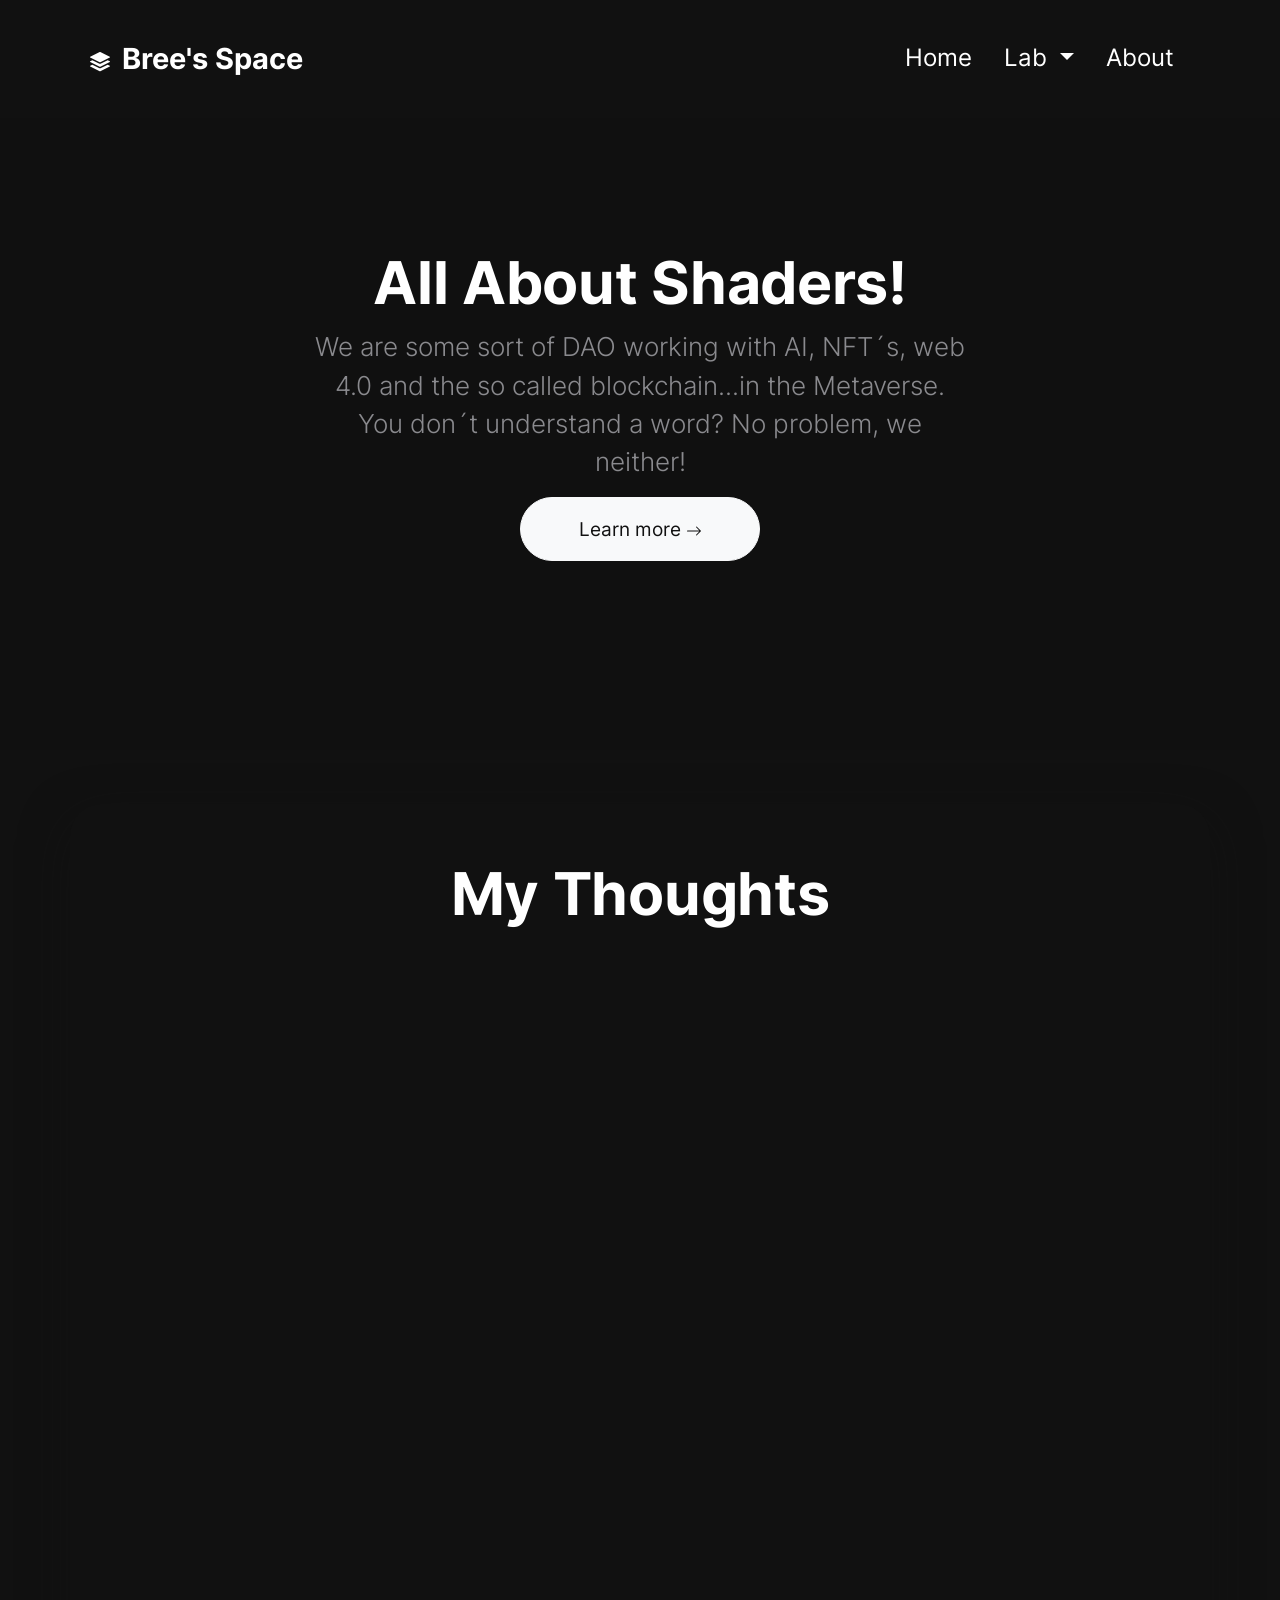
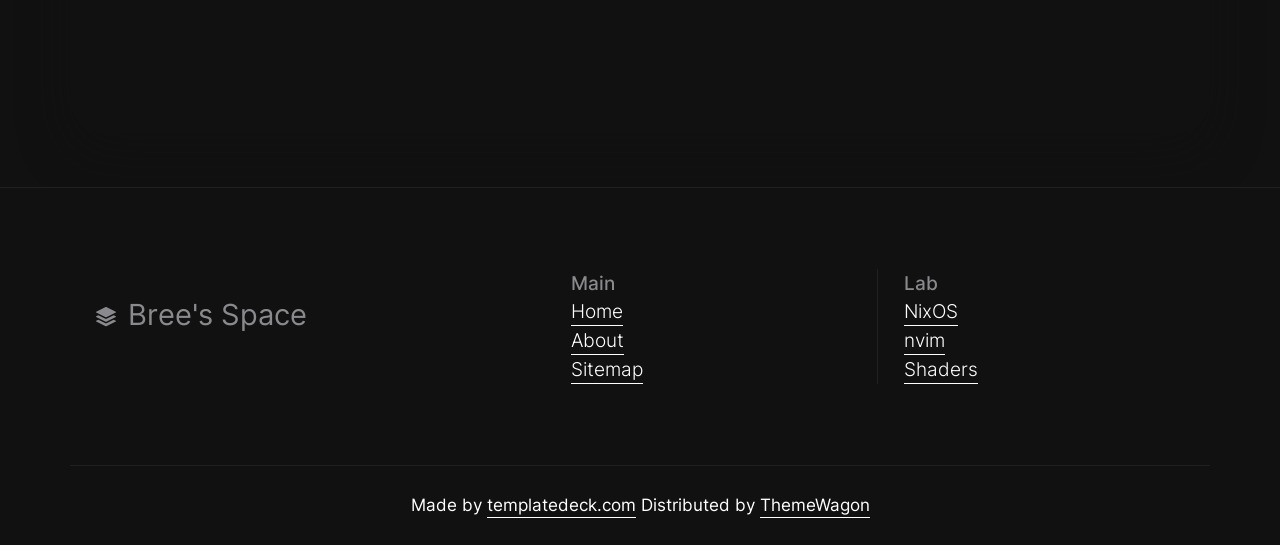
<file: p0/shaders.html>
<!doctype html>
<html class="h-100" lang="en">

<head>
  <meta charset="utf-8">
  <meta name="viewport" content="width=device-width,initial-scale=1,shrink-to-fit=no">
  <meta name="description" content="A well made and handcrafted Bootstrap 5 template">
  <link rel="icon" type="image/png" href="img/favicon-96x96.png" sizes="96x96" />
  <link rel="icon" type="image/svg+xml" href="img/favicon.svg" />
  <link rel="shortcut icon" href="img/favicon.ico" />
  <link rel="apple-touch-icon" sizes="180x180" href="img/apple-touch-icon.png" />
  <meta name="author" content="Bree">
  <meta name="generator" content="Eleventy v2.0.0">
  <meta name="HandheldFriendly" content="true">
  <title>Bree's Space</title>
  <link rel="stylesheet" href="css/theme.css">

  <style>
    /* inter-300 - latin */
    @font-face {
      font-family: 'Inter';
      font-style: normal;
      font-weight: 300;
      font-display: swap;
      src: local(''),
        url('fonts/inter-v12-latin-300.woff2') format('woff2'),
        /* Chrome 26+, Opera 23+, Firefox 39+ */
        url('fonts/inter-v12-latin-300.woff') format('woff');
      /* Chrome 6+, Firefox 3.6+, IE 9+, Safari 5.1+ */
    }

    /* inter-400 - latin */
    @font-face {
      font-family: 'Inter';
      font-style: normal;
      font-weight: 400;
      font-display: swap;
      src: local(''),
        url('fonts/inter-v12-latin-regular.woff2') format('woff2'),
        /* Chrome 26+, Opera 23+, Firefox 39+ */
        url('fonts/inter-v12-latin-regular.woff') format('woff');
      /* Chrome 6+, Firefox 3.6+, IE 9+, Safari 5.1+ */
    }

    @font-face {
      font-family: 'Inter';
      font-style: normal;
      font-weight: 500;
      font-display: swap;
      src: local(''),
        url('fonts/inter-v12-latin-500.woff2') format('woff2'),
        /* Chrome 26+, Opera 23+, Firefox 39+ */
        url('fonts/inter-v12-latin-500.woff') format('woff');
      /* Chrome 6+, Firefox 3.6+, IE 9+, Safari 5.1+ */
    }

    @font-face {
      font-family: 'Inter';
      font-style: normal;
      font-weight: 700;
      font-display: swap;
      src: local(''),
        url('fonts/inter-v12-latin-700.woff2') format('woff2'),
        /* Chrome 26+, Opera 23+, Firefox 39+ */
        url('fonts/inter-v12-latin-700.woff') format('woff');
      /* Chrome 6+, Firefox 3.6+, IE 9+, Safari 5.1+ */
    }
  </style>


</head>

<body class="bg-black text-white mt-0" data-bs-spy="scroll" data-bs-target="#navScroll">

  <nav id="navScroll" class="navbar navbar-expand-lg navbar-dark bg-black fixed-top px-vw-5" tabindex="0">
    <div class="container-fluid">
      <a class="navbar-brand pe-md-4 fs-4 col-12 col-md-auto text-center" href="index.html">
        <svg xmlns="http://www.w3.org/2000/svg" width="20" height="20" fill="currentColor" class="bi bi-stack"
          viewBox="0 0 16 16">
          <path
            d="m14.12 10.163 1.715.858c.22.11.22.424 0 .534L8.267 15.34a.598.598 0 0 1-.534 0L.165 11.555a.299.299 0 0 1 0-.534l1.716-.858 5.317 2.659c.505.252 1.1.252 1.604 0l5.317-2.66zM7.733.063a.598.598 0 0 1 .534 0l7.568 3.784a.3.3 0 0 1 0 .535L8.267 8.165a.598.598 0 0 1-.534 0L.165 4.382a.299.299 0 0 1 0-.535L7.733.063z" />
          <path
            d="m14.12 6.576 1.715.858c.22.11.22.424 0 .534l-7.568 3.784a.598.598 0 0 1-.534 0L.165 7.968a.299.299 0 0 1 0-.534l1.716-.858 5.317 2.659c.505.252 1.1.252 1.604 0l5.317-2.659z" />
        </svg>
        <span class="ms-md-1 mt-1 fw-bolder me-md-5">Bree's Space</span>
      </a>
      <button class="navbar-toggler" type="button" data-bs-toggle="collapse" data-bs-target="#navbarSupportedContent" aria-controls="navbarSupportedContent" aria-expanded="false" aria-label="Toggle navigation">
        <span class="navbar-toggler-icon"></span>
      </button>
      <div class="collapse navbar-collapse bg-black" id="navbarSupportedContent">
        <ul class="navbar-nav ms-auto mb-2 mb-lg-0">
          <li class="nav-item">
            <a class="nav-link fs-5" href="index.html" aria-label="Homepage">
              Home
            </a>
          </li>
          <li class="nav-item dropdown">
            <a class="nav-link dropdown-toggle fs-5" href="#" role="button" data-bs-toggle="dropdown" aria-expanded="false" aria-haspopup="true" aria-label="A sample content page">
              Lab 
            </a>
            <ul class="dropdown-menu bg-black">
              <li><a class="dropdown-item text-white" href="nix.html">NixOS</a></li>
              <li><a class="dropdown-item text-white" href="nvim.html">nvim</a></li>
              <li><a class="dropdown-item text-white" href="shaders.html">Shaders</a></li>
            </ul>
          </li>
          <li class="nav-item">
            <a class="nav-link fs-5" href="about.html" aria-label="A system message page">
              About 
            </a>
          </li>
        </ul>
      </div>
    </div>
  </nav>

  <main>
    <div class="w-100 overflow-hidden position-relative bg-black text-white" data-aos="fade">
      <div class="position-absolute w-100 h-100 bg-black opacity-75 top-0 start-0"></div>
      <div class="container py-vh-4 position-relative mt-5 px-vw-5 text-center">
        <div class="row d-flex align-items-center justify-content-center py-vh-5">
          <div class="col-12 col-xl-10">
            <h1 class="display-huge mt-3 mb-3 lh-1">All About Shaders!</h1>
          </div>
          <div class="col-12 col-xl-8">
            <p class="lead text-secondary">We are some sort of DAO working with AI, NFT´s, web 4.0 and the so called
              blockchain...in the Metaverse. You don´t understand a word? No problem, we neither!</p>
          </div>
          <div class="col-12 text-center">
            <a href="#learn-more" class="btn btn-xl btn-light">Learn more
              <svg xmlns="http://www.w3.org/2000/svg" width="16" height="16" fill="currentColor"
                class="bi bi-arrow-right" viewBox="0 0 16 16">
                <path fill-rule="evenodd"
                  d="M1 8a.5.5 0 0 1 .5-.5h11.793l-3.147-3.146a.5.5 0 0 1 .708-.708l4 4a.5.5 0 0 1 0 .708l-4 4a.5.5 0 0 1-.708-.708L13.293 8.5H1.5A.5.5 0 0 1 1 8z" />
              </svg>
            </a>
          </div>
        </div>
      </div>

    </div>


    <div class="bg-black py-vh-3">
      <div class="container bg-black px-vw-5 py-vh-3 rounded-5 shadow">
        <h2 class="text-center display-huge mb-5" id="learn-more">My Thoughts</h2>
        <div class="row gx-5">
          <div class="col-12 col-lg-6">
            <div class="card bg-transparent" data-aos="zoom-in-up">
              <div class="bg-dark shadow rounded-5 p-0">
                <img src="img/webp/abstract2.webp" width="700" height="390" alt="abstract image"
                  class="img-fluid rounded-5 no-bottom-radius" loading="lazy">
                <div class="p-5">
                  <h2 class="fw-lighter">Shaders Blog v1</h2>
                  <p class="pb-4 text-secondary">Lorem ipsum dolor sit amet, consetetur sadipscing elitr, sed diam
                    nonumy eirmod tempor invidunt ut labore et dolore magna aliquyam erat.</p>
                  <a href="shaders/blog-1-shaders.html" class="link-fancy link-fancy-light">Read more</a>
                </div>
              </div>
            </div>
          </div>

          <div class="col-12 col-lg-6">
            <div class="card bg-transparent" data-aos="zoom-in-up">
              <div class="bg-dark shadow rounded-5 p-0">
                <img src="img/webp/abstract17.webp" width="700" height="390" alt="abstract image"
                  class="img-fluid rounded-5 no-bottom-radius" loading="lazy">
                <div class="p-5">
                  <h2 class="fw-lighter">Shaders Blog v2</h2>
                  <p class="pb-4 text-secondary">Lorem ipsum dolor sit amet, consetetur sadipscing elitr, sed diam
                    nonumy eirmod tempor invidunt ut labore et dolore magna aliquyam erat.</p>
                  <a href="shaders/blog-2-shaders.html" class="link-fancy link-fancy-light">Read more</a>
                </div>
              </div>
            </div>
          </div>
        </div>
      </div>
    </div>
  </main>

  <footer class="bg-black border-top border-dark">
    <div class="container py-vh-4 text-secondary fw-lighter">
      <div class="row">
        <div class="col-12 col-lg-5 py-4 text-center text-lg-start">
          <a class="navbar-brand pe-md-4 fs-4 col-12 col-md-auto text-center" href="index.html">
            <svg xmlns="http://www.w3.org/2000/svg" width="20" height="20" fill="currentColor" class="bi bi-stack"
              viewBox="0 0 16 16">
              <path
                d="m14.12 10.163 1.715.858c.22.11.22.424 0 .534L8.267 15.34a.598.598 0 0 1-.534 0L.165 11.555a.299.299 0 0 1 0-.534l1.716-.858 5.317 2.659c.505.252 1.1.252 1.604 0l5.317-2.66zM7.733.063a.598.598 0 0 1 .534 0l7.568 3.784a.3.3 0 0 1 0 .535L8.267 8.165a.598.598 0 0 1-.534 0L.165 4.382a.299.299 0 0 1 0-.535L7.733.063z" />
              <path
                d="m14.12 6.576 1.715.858c.22.11.22.424 0 .534l-7.568 3.784a.598.598 0 0 1-.534 0L.165 7.968a.299.299 0 0 1 0-.534l1.716-.858 5.317 2.659c.505.252 1.1.252 1.604 0l5.317-2.659z" />
            </svg>
            <span class="ms-md-1 mt-1 fw-bolder me-md-5">Bree's Space</span>
          </a>

        </div>
        <div class="col border-end border-dark">
          <span class="h6">Main</span>
          <ul class="nav flex-column">
            <li class="nav-item">
              <a href="index.html" class="link-fancy link-fancy-light">Home</a>
            </li>
            <li class="nav-item">
              <a href="about.html" class="link-fancy link-fancy-light">About</a>
            </li>

            <li class="nav-item">
              <a href="sitemap.html" class="link-fancy link-fancy-light">Sitemap</a>
            </li>
          </ul>
        </div>
        <div class="col">
          <span class="h6">Lab</span>
          <ul class="nav flex-column">
            <li class="nav-item">
              <a href="nix.html" class="link-fancy link-fancy-light">NixOS</a>
            </li>

            <li class="nav-item">
              <a href="nvim.html" class="link-fancy link-fancy-light">nvim</a>
            </li>
            <li class="nav-item">
              <a href="shaders.html" class="link-fancy link-fancy-light">Shaders</a>
            </li>
          </ul>
        </div>
      </div>
    </div>
    <div class="container text-center small py-vh-2 border-top border-dark">Made by
      <a href="https://templatedeck.com" class="link-fancy link-fancy-light" target="_blank">templatedeck.com</a>
      Distributed by <a href="https://themewagon.com" class="link-fancy link-fancy-light" target="_blank">ThemeWagon</a>
    </div>
  </footer>








  <script src="js/bootstrap.bundle.min.js"></script>
  <script src="js/aos.js"></script>
  <script>
    AOS.init({
      duration: 800, // values from 0 to 3000, with step 50ms
    });
  </script>
  <script>
    let scrollpos = window.scrollY;
    const header = document.querySelector(".navbar");
    const header_height = header.offsetHeight;

    const add_class_on_scroll = () => header.classList.add("scrolled", "shadow-sm");
    const remove_class_on_scroll = () => header.classList.remove("scrolled", "shadow-sm");

    window.addEventListener('scroll', function () {
      scrollpos = window.scrollY;

      if (scrollpos >= header_height) { add_class_on_scroll(); }
      else { remove_class_on_scroll(); }

      console.log(scrollpos);
    })
  </script>

</body>

</html>
</file>
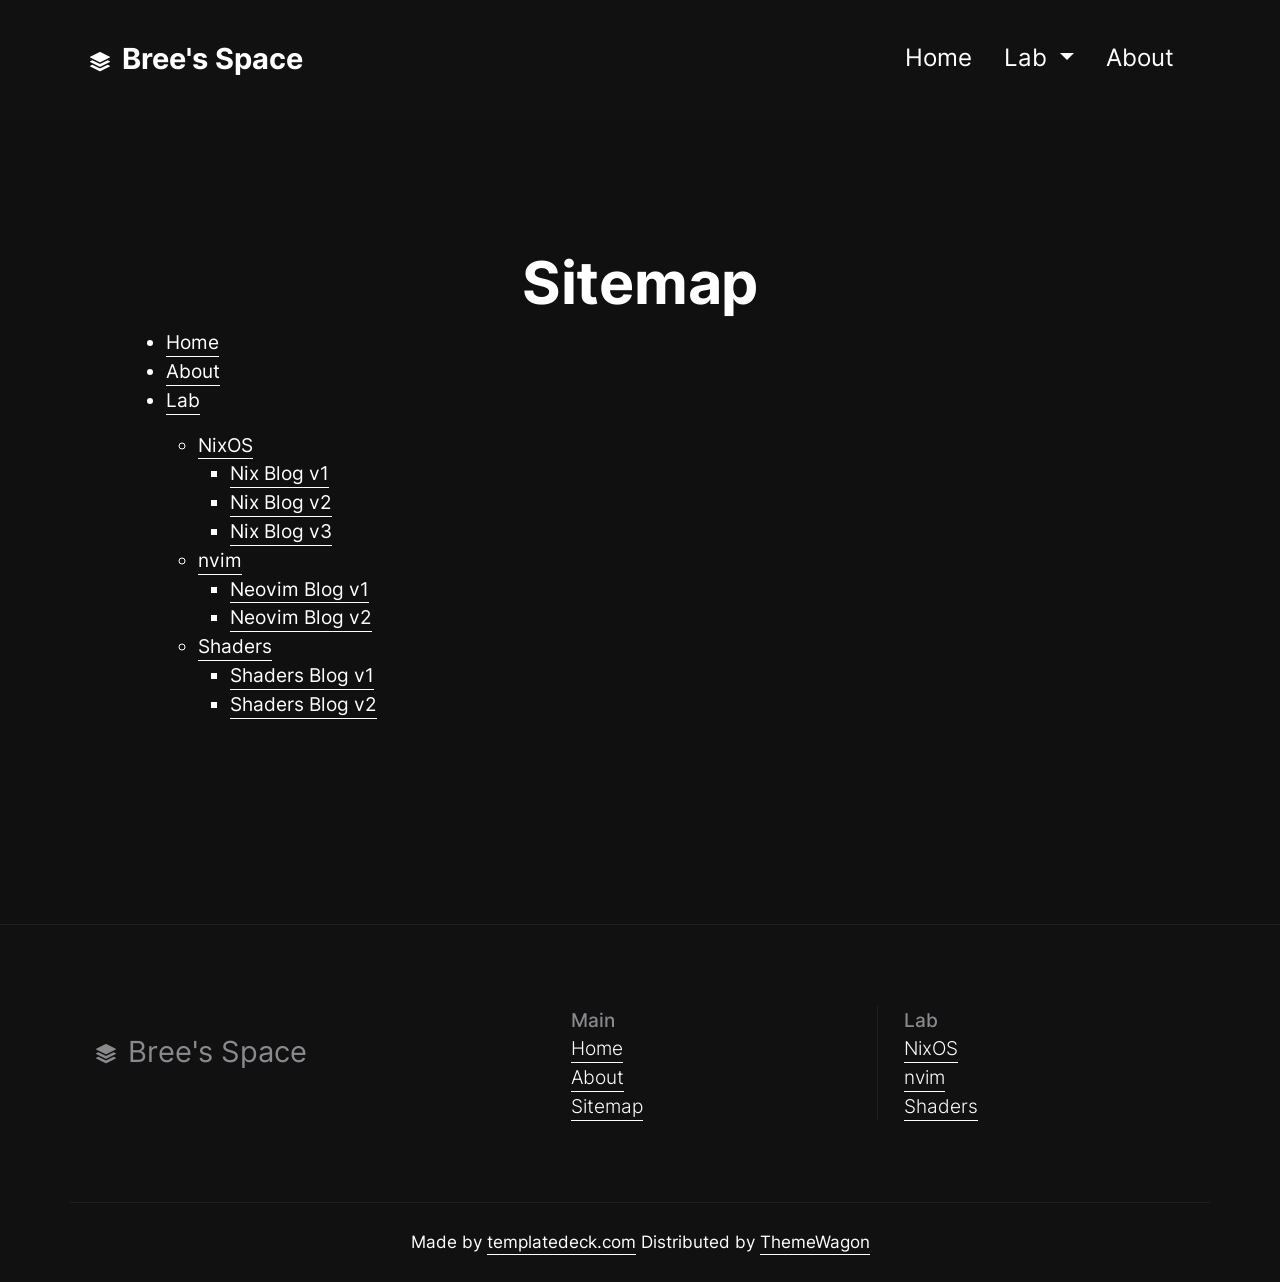
<file: p0/sitemap.html>
<!doctype html>
<html class="h-100" lang="en">

<head>
  <meta charset="utf-8">
  <meta name="viewport" content="width=device-width,initial-scale=1,shrink-to-fit=no">
  <meta name="description" content="A well made and handcrafted Bootstrap 5 template">
  <link rel="icon" type="image/png" href="../img/favicon-96x96.png" sizes="96x96" />
  <link rel="icon" type="image/svg+xml" href="../img/favicon.svg" />
  <link rel="shortcut icon" href="../img/favicon.ico" />
  <link rel="apple-touch-icon" sizes="180x180" href="../img/apple-touch-icon.png" />
  <meta name="author" content="Bree">
  <meta name="generator" content="Eleventy v2.0.0">
  <meta name="HandheldFriendly" content="true">
  <title>Bree's Space</title>
  <link rel="stylesheet" href="css/theme.css">

  <style>
    /* inter-300 - latin */
    @font-face {
      font-family: 'Inter';
      font-style: normal;
      font-weight: 300;
      font-display: swap;
      src: local(''),
        url('fonts/inter-v12-latin-300.woff2') format('woff2'),
        /* Chrome 26+, Opera 23+, Firefox 39+ */
        url('fonts/inter-v12-latin-300.woff') format('woff');
      /* Chrome 6+, Firefox 3.6+, IE 9+, Safari 5.1+ */
    }

    /* inter-400 - latin */
    @font-face {
      font-family: 'Inter';
      font-style: normal;
      font-weight: 400;
      font-display: swap;
      src: local(''),
        url('fonts/inter-v12-latin-regular.woff2') format('woff2'),
        /* Chrome 26+, Opera 23+, Firefox 39+ */
        url('fonts/inter-v12-latin-regular.woff') format('woff');
      /* Chrome 6+, Firefox 3.6+, IE 9+, Safari 5.1+ */
    }

    @font-face {
      font-family: 'Inter';
      font-style: normal;
      font-weight: 500;
      font-display: swap;
      src: local(''),
        url('fonts/inter-v12-latin-500.woff2') format('woff2'),
        /* Chrome 26+, Opera 23+, Firefox 39+ */
        url('fonts/inter-v12-latin-500.woff') format('woff');
      /* Chrome 6+, Firefox 3.6+, IE 9+, Safari 5.1+ */
    }

    @font-face {
      font-family: 'Inter';
      font-style: normal;
      font-weight: 700;
      font-display: swap;
      src: local(''),
        url('fonts/inter-v12-latin-700.woff2') format('woff2'),
        /* Chrome 26+, Opera 23+, Firefox 39+ */
        url('fonts/inter-v12-latin-700.woff') format('woff');
      /* Chrome 6+, Firefox 3.6+, IE 9+, Safari 5.1+ */
    }
  </style>


</head>

<body class="bg-black text-white mt-0" data-bs-spy="scroll" data-bs-target="#navScroll">

  <nav id="navScroll" class="navbar navbar-expand-lg navbar-dark bg-black fixed-top px-vw-5" tabindex="0">
    <div class="container-fluid">
      <a class="navbar-brand pe-md-4 fs-4 col-12 col-md-auto text-center" href="index.html">
        <svg xmlns="http://www.w3.org/2000/svg" width="20" height="20" fill="currentColor" class="bi bi-stack"
          viewBox="0 0 16 16">
          <path
            d="m14.12 10.163 1.715.858c.22.11.22.424 0 .534L8.267 15.34a.598.598 0 0 1-.534 0L.165 11.555a.299.299 0 0 1 0-.534l1.716-.858 5.317 2.659c.505.252 1.1.252 1.604 0l5.317-2.66zM7.733.063a.598.598 0 0 1 .534 0l7.568 3.784a.3.3 0 0 1 0 .535L8.267 8.165a.598.598 0 0 1-.534 0L.165 4.382a.299.299 0 0 1 0-.535L7.733.063z" />
          <path
            d="m14.12 6.576 1.715.858c.22.11.22.424 0 .534l-7.568 3.784a.598.598 0 0 1-.534 0L.165 7.968a.299.299 0 0 1 0-.534l1.716-.858 5.317 2.659c.505.252 1.1.252 1.604 0l5.317-2.659z" />
        </svg>
        <span class="ms-md-1 mt-1 fw-bolder me-md-5">Bree's Space</span>
      </a>
      <button class="navbar-toggler" type="button" data-bs-toggle="collapse" data-bs-target="#navbarSupportedContent" aria-controls="navbarSupportedContent" aria-expanded="false" aria-label="Toggle navigation">
        <span class="navbar-toggler-icon"></span>
      </button>
      <div class="collapse navbar-collapse bg-black" id="navbarSupportedContent">
        <ul class="navbar-nav ms-auto mb-2 mb-lg-0">
          <li class="nav-item">
            <a class="nav-link fs-5" href="index.html" aria-label="Homepage">
              Home
            </a>
          </li>
          <li class="nav-item dropdown">
            <a class="nav-link dropdown-toggle fs-5" href="#" role="button" data-bs-toggle="dropdown" aria-expanded="false" aria-haspopup="true" aria-label="A sample content page">
              Lab 
            </a>
            <ul class="dropdown-menu bg-black">
              <li><a class="dropdown-item text-white" href="nix.html">NixOS</a></li>
              <li><a class="dropdown-item text-white" href="nvim.html">nvim</a></li>
              <li><a class="dropdown-item text-white" href="shaders.html">Shaders</a></li>
            </ul>
          </li>
          <li class="nav-item">
            <a class="nav-link fs-5" href="about.html" aria-label="A system message page">
              About 
            </a>
          </li>
        </ul>
      </div>
    </div>
  </nav>

  <main>
    <div class="w-100 overflow-hidden position-relative bg-black text-white" data-aos="fade">
      <div class="position-absolute w-100 h-100 bg-black opacity-75 top-0 start-0"></div>
      <div class="container py-vh-4 position-relative mt-5 px-vw-5">
        <div class="row d-flex align-items-center justify-content-center py-vh-5">
          <div class="col-12 col-xl-10 text-center">
            <h1 class="display-huge mt-3 mb-3 lh-1">Sitemap</h1>
          </div>
          <div class="col-12 text-left">
            <ul>
              <li><a href="index.html" class="link-fancy link-fancy-light">Home</a></li>
              <li><a href="about.html" class="link-fancy link-fancy-light">About</a></li>
              <li><p class="link-fancy link-fancy-light">Lab</p></li>
              <ul>
                <li><a href="nix.html" class="link-fancy link-fancy-light">NixOS</a></li>
                <ul>
                  <li><a href="nix/blog-1-nix.html" class="link-fancy link-fancy-light">Nix Blog v1</a></li>
                  <li><a href="nix/blog-2-nix.html" class="link-fancy link-fancy-light">Nix Blog v2</a></li>
                  <li><a href="nix/blog-3-nix.html" class="link-fancy link-fancy-light">Nix Blog v3</a></li>
                </ul>
                <li><a href="nvim.html" class="link-fancy link-fancy-light">nvim</a></li>
                <ul>
                  <li><a href="nvim/blog-1-nvim.html" class="link-fancy link-fancy-light">Neovim Blog v1</a></li>
                  <li><a href="nvim/blog-2-nvim.html" class="link-fancy link-fancy-light">Neovim Blog v2</a></li>
                </ul>
                <li><a href="shaders.html" class="link-fancy link-fancy-light">Shaders</a></li>
                <ul>
                  <li><a href="shaders/blog-1-shaders.html" class="link-fancy link-fancy-light">Shaders Blog v1</a></li>
                  <li><a href="shaders/blog-2-shaders.html" class="link-fancy link-fancy-light">Shaders Blog v2</a></li>
                </ul>
              </ul>
            </ul>
          </div>
        </div>
      </div>
    </div>
  </main>

  <footer class="bg-black border-top border-dark">
    <div class="container py-vh-4 text-secondary fw-lighter">
      <div class="row">
        <div class="col-12 col-lg-5 py-4 text-center text-lg-start">
          <a class="navbar-brand pe-md-4 fs-4 col-12 col-md-auto text-center" href="index.html">
            <svg xmlns="http://www.w3.org/2000/svg" width="20" height="20" fill="currentColor" class="bi bi-stack"
              viewBox="0 0 16 16">
              <path
                d="m14.12 10.163 1.715.858c.22.11.22.424 0 .534L8.267 15.34a.598.598 0 0 1-.534 0L.165 11.555a.299.299 0 0 1 0-.534l1.716-.858 5.317 2.659c.505.252 1.1.252 1.604 0l5.317-2.66zM7.733.063a.598.598 0 0 1 .534 0l7.568 3.784a.3.3 0 0 1 0 .535L8.267 8.165a.598.598 0 0 1-.534 0L.165 4.382a.299.299 0 0 1 0-.535L7.733.063z" />
              <path
                d="m14.12 6.576 1.715.858c.22.11.22.424 0 .534l-7.568 3.784a.598.598 0 0 1-.534 0L.165 7.968a.299.299 0 0 1 0-.534l1.716-.858 5.317 2.659c.505.252 1.1.252 1.604 0l5.317-2.659z" />
            </svg>
            <span class="ms-md-1 mt-1 fw-bolder me-md-5">Bree's Space</span>
          </a>

        </div>
        <div class="col border-end border-dark">
          <span class="h6">Main</span>
          <ul class="nav flex-column">
            <li class="nav-item">
              <a href="index.html" class="link-fancy link-fancy-light">Home</a>
            </li>
            <li class="nav-item">
              <a href="about.html" class="link-fancy link-fancy-light">About</a>
            </li>

            <li class="nav-item">
              <a href="sitemap.html" class="link-fancy link-fancy-light">Sitemap</a>
            </li>
          </ul>
        </div>
        <div class="col">
          <span class="h6">Lab</span>
          <ul class="nav flex-column">
            <li class="nav-item">
              <a href="nix.html" class="link-fancy link-fancy-light">NixOS</a>
            </li>

            <li class="nav-item">
              <a href="nvim.html" class="link-fancy link-fancy-light">nvim</a>
            </li>
            <li class="nav-item">
              <a href="shaders.html" class="link-fancy link-fancy-light">Shaders</a>
            </li>
          </ul>
        </div>
      </div>
    </div>
    <div class="container text-center small py-vh-2 border-top border-dark">Made by
      <a href="https://templatedeck.com" class="link-fancy link-fancy-light" target="_blank">templatedeck.com</a>
      Distributed by <a href="https://themewagon.com" class="link-fancy link-fancy-light" target="_blank">ThemeWagon</a>
    </div>
  </footer>








  <script src="js/bootstrap.bundle.min.js"></script>
  <script src="js/aos.js"></script>
  <script>
    AOS.init({
      duration: 800, // values from 0 to 3000, with step 50ms
    });
  </script>
  <script>
    let scrollpos = window.scrollY;
    const header = document.querySelector(".navbar");
    const header_height = header.offsetHeight;

    const add_class_on_scroll = () => header.classList.add("scrolled", "shadow-sm");
    const remove_class_on_scroll = () => header.classList.remove("scrolled", "shadow-sm");

    window.addEventListener('scroll', function () {
      scrollpos = window.scrollY;

      if (scrollpos >= header_height) { add_class_on_scroll(); }
      else { remove_class_on_scroll(); }

      console.log(scrollpos);
    })
  </script>

</body>

</html>
</file>
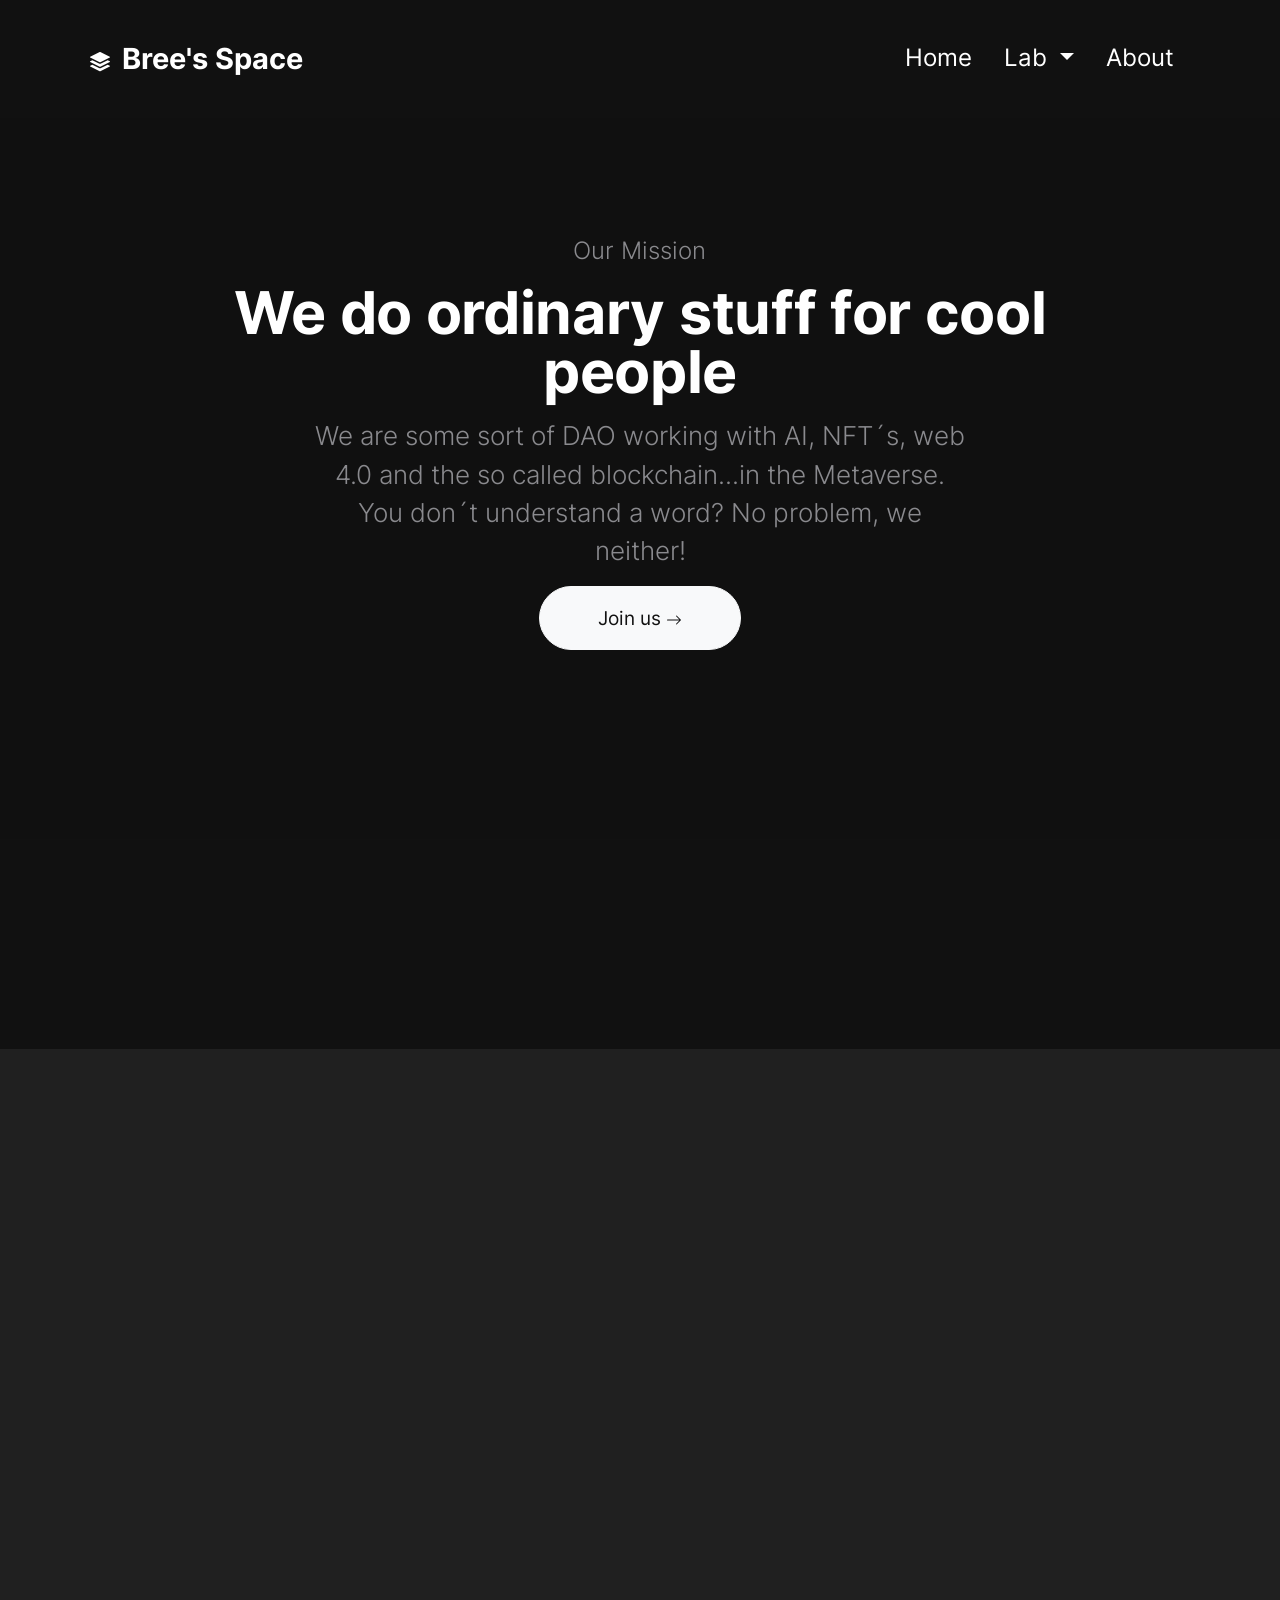
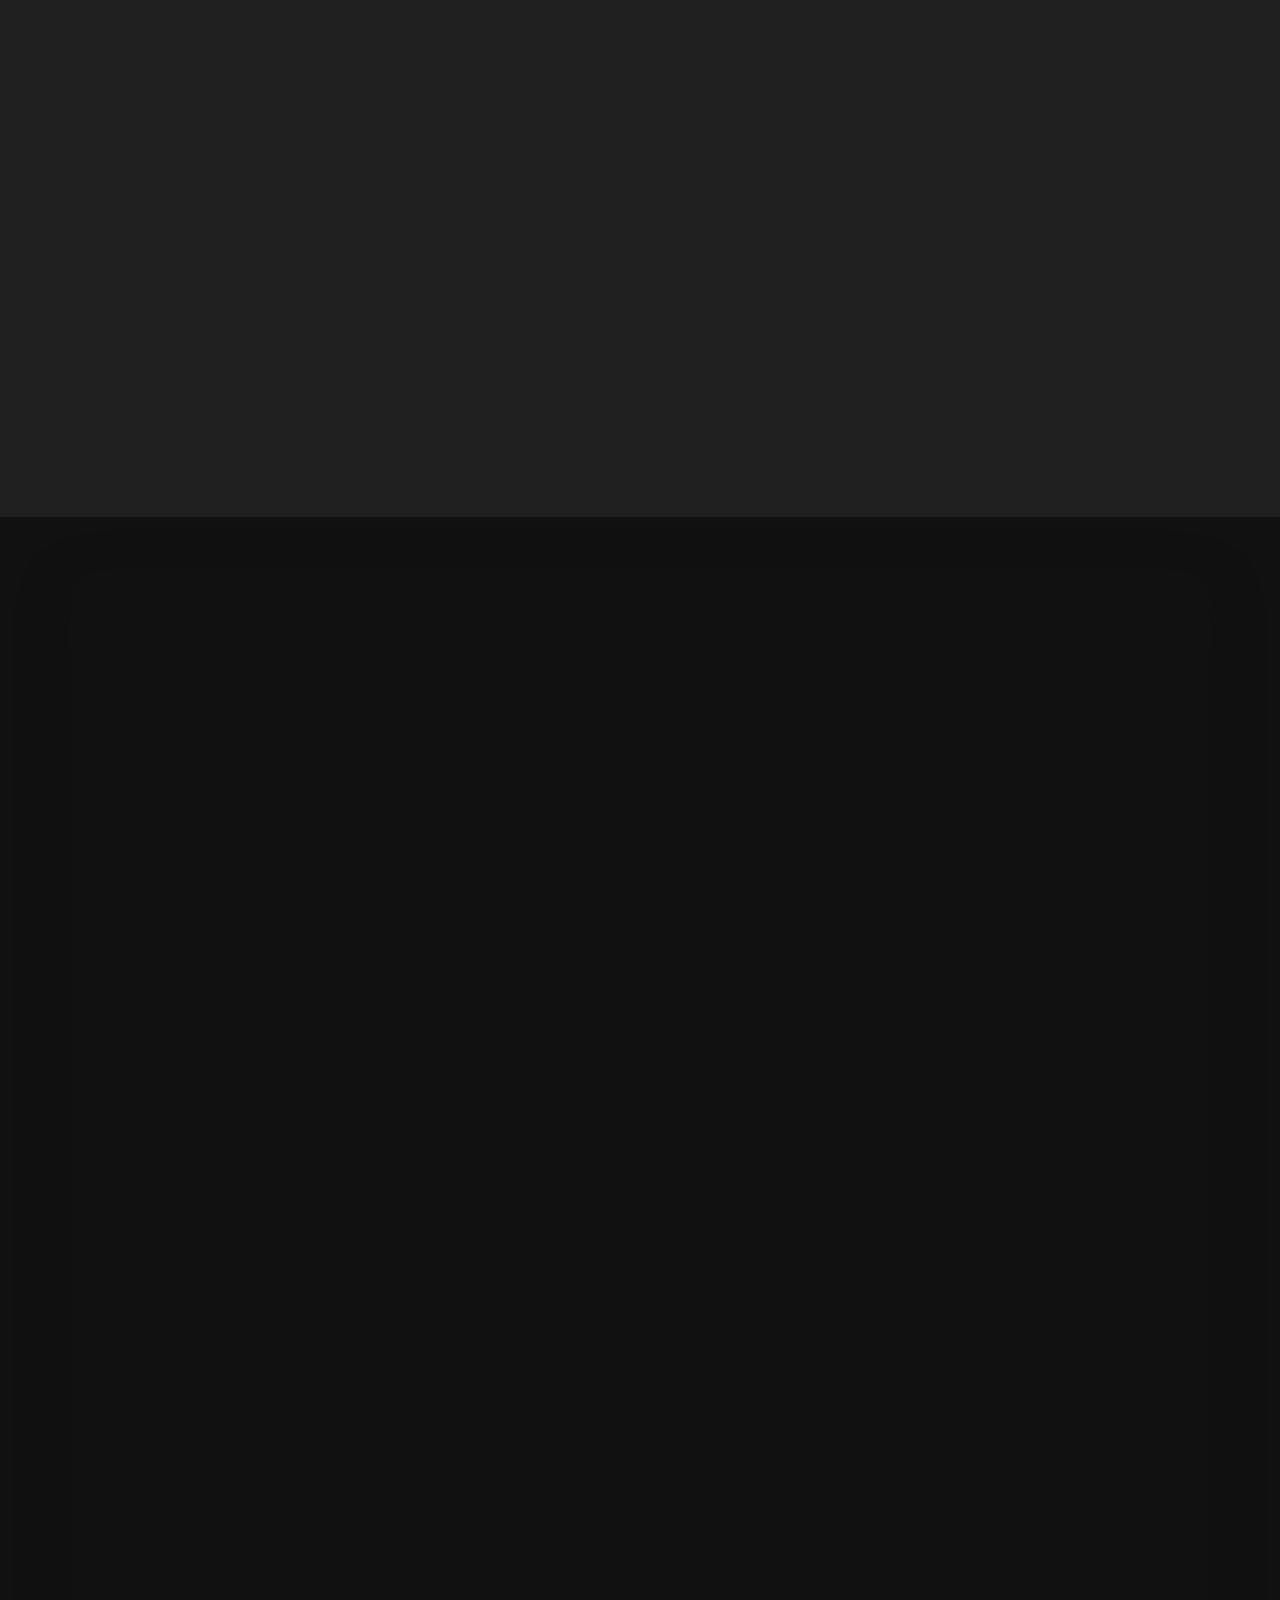
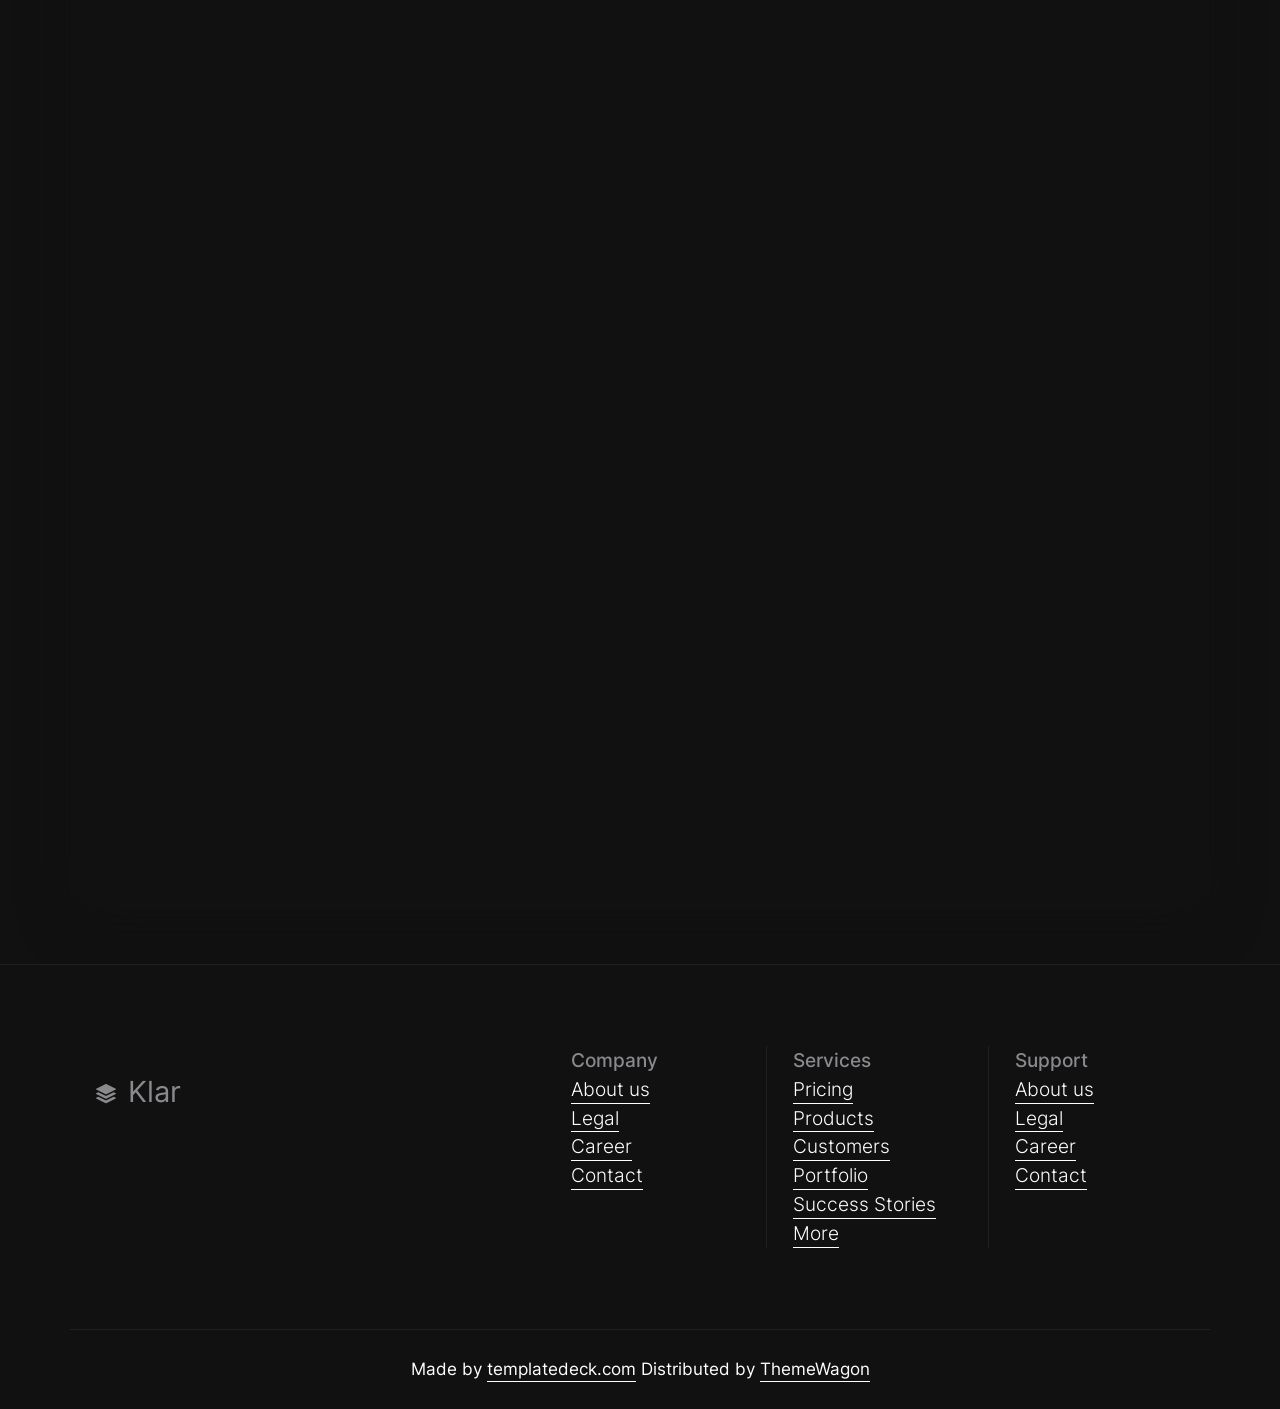
<file: p0/skeleton.html>
<!doctype html>
<html class="h-100" lang="en">

<head>
  <meta charset="utf-8">
  <meta name="viewport" content="width=device-width,initial-scale=1,shrink-to-fit=no">
  <meta name="description" content="A well made and handcrafted Bootstrap 5 template">
  <link rel="icon" type="image/png" href="../img/favicon-96x96.png" sizes="96x96" />
  <link rel="icon" type="image/svg+xml" href="../img/favicon.svg" />
  <link rel="shortcut icon" href="../img/favicon.ico" />
  <link rel="apple-touch-icon" sizes="180x180" href="../img/apple-touch-icon.png" />
  <meta name="author" content="Bree">
  <meta name="generator" content="Eleventy v2.0.0">
  <meta name="HandheldFriendly" content="true">
  <title>Bree's Space</title>
  <link rel="stylesheet" href="css/theme.css">

  <style>
    /* inter-300 - latin */
    @font-face {
      font-family: 'Inter';
      font-style: normal;
      font-weight: 300;
      font-display: swap;
      src: local(''),
        url('fonts/inter-v12-latin-300.woff2') format('woff2'),
        /* Chrome 26+, Opera 23+, Firefox 39+ */
        url('fonts/inter-v12-latin-300.woff') format('woff');
      /* Chrome 6+, Firefox 3.6+, IE 9+, Safari 5.1+ */
    }

    /* inter-400 - latin */
    @font-face {
      font-family: 'Inter';
      font-style: normal;
      font-weight: 400;
      font-display: swap;
      src: local(''),
        url('fonts/inter-v12-latin-regular.woff2') format('woff2'),
        /* Chrome 26+, Opera 23+, Firefox 39+ */
        url('fonts/inter-v12-latin-regular.woff') format('woff');
      /* Chrome 6+, Firefox 3.6+, IE 9+, Safari 5.1+ */
    }

    @font-face {
      font-family: 'Inter';
      font-style: normal;
      font-weight: 500;
      font-display: swap;
      src: local(''),
        url('fonts/inter-v12-latin-500.woff2') format('woff2'),
        /* Chrome 26+, Opera 23+, Firefox 39+ */
        url('fonts/inter-v12-latin-500.woff') format('woff');
      /* Chrome 6+, Firefox 3.6+, IE 9+, Safari 5.1+ */
    }

    @font-face {
      font-family: 'Inter';
      font-style: normal;
      font-weight: 700;
      font-display: swap;
      src: local(''),
        url('fonts/inter-v12-latin-700.woff2') format('woff2'),
        /* Chrome 26+, Opera 23+, Firefox 39+ */
        url('fonts/inter-v12-latin-700.woff') format('woff');
      /* Chrome 6+, Firefox 3.6+, IE 9+, Safari 5.1+ */
    }
  </style>


</head>

<body class="bg-black text-white mt-0" data-bs-spy="scroll" data-bs-target="#navScroll">

  <nav id="navScroll" class="navbar navbar-expand-lg navbar-dark bg-black fixed-top px-vw-5" tabindex="0">
    <div class="container-fluid">
      <a class="navbar-brand pe-md-4 fs-4 col-12 col-md-auto text-center" href="index.html">
        <svg xmlns="http://www.w3.org/2000/svg" width="20" height="20" fill="currentColor" class="bi bi-stack"
          viewBox="0 0 16 16">
          <path
            d="m14.12 10.163 1.715.858c.22.11.22.424 0 .534L8.267 15.34a.598.598 0 0 1-.534 0L.165 11.555a.299.299 0 0 1 0-.534l1.716-.858 5.317 2.659c.505.252 1.1.252 1.604 0l5.317-2.66zM7.733.063a.598.598 0 0 1 .534 0l7.568 3.784a.3.3 0 0 1 0 .535L8.267 8.165a.598.598 0 0 1-.534 0L.165 4.382a.299.299 0 0 1 0-.535L7.733.063z" />
          <path
            d="m14.12 6.576 1.715.858c.22.11.22.424 0 .534l-7.568 3.784a.598.598 0 0 1-.534 0L.165 7.968a.299.299 0 0 1 0-.534l1.716-.858 5.317 2.659c.505.252 1.1.252 1.604 0l5.317-2.659z" />
        </svg>
        <span class="ms-md-1 mt-1 fw-bolder me-md-5">Bree's Space</span>
      </a>
      <button class="navbar-toggler" type="button" data-bs-toggle="collapse" data-bs-target="#navbarSupportedContent" aria-controls="navbarSupportedContent" aria-expanded="false" aria-label="Toggle navigation">
        <span class="navbar-toggler-icon"></span>
      </button>
      <div class="collapse navbar-collapse bg-black" id="navbarSupportedContent">
        <ul class="navbar-nav ms-auto mb-2 mb-lg-0">
          <li class="nav-item">
            <a class="nav-link fs-5" href="index.html" aria-label="Homepage">
              Home
            </a>
          </li>
          <li class="nav-item dropdown">
            <a class="nav-link dropdown-toggle fs-5" href="#" role="button" data-bs-toggle="dropdown" aria-expanded="false" aria-haspopup="true" aria-label="A sample content page">
              Lab 
            </a>
            <ul class="dropdown-menu bg-black">
              <li><a class="dropdown-item text-white" href="nix.html">NixOS</a></li>
              <li><a class="dropdown-item text-white" href="nvim.html">nvim</a></li>
              <li><a class="dropdown-item text-white" href="shaders.html">Shaders</a></li>
            </ul>
          </li>
          <li class="nav-item">
            <a class="nav-link fs-5" href="about.html" aria-label="A system message page">
              About 
            </a>
          </li>
        </ul>
      </div>
    </div>
  </nav>

  <main>
    <div class="w-100 overflow-hidden position-relative bg-black text-white" data-aos="fade">
      <div class="position-absolute w-100 h-100 bg-black opacity-75 top-0 start-0"></div>
      <div class="container py-vh-4 position-relative mt-5 px-vw-5 text-center">
        <div class="row d-flex align-items-center justify-content-center py-vh-5">
          <div class="col-12 col-xl-10">
            <span class="h5 text-secondary fw-lighter">Our Mission</span>
            <h1 class="display-huge mt-3 mb-3 lh-1">We do ordinary stuff for cool people</h1>
          </div>
          <div class="col-12 col-xl-8">
            <p class="lead text-secondary">We are some sort of DAO working with AI, NFT´s, web 4.0 and the so called
              blockchain...in the Metaverse. You don´t understand a word? No problem, we neither!</p>
          </div>
          <div class="col-12 text-center">
            <a href="#" class="btn btn-xl btn-light">Join us
              <svg xmlns="http://www.w3.org/2000/svg" width="16" height="16" fill="currentColor"
                class="bi bi-arrow-right" viewBox="0 0 16 16">
                <path fill-rule="evenodd"
                  d="M1 8a.5.5 0 0 1 .5-.5h11.793l-3.147-3.146a.5.5 0 0 1 .708-.708l4 4a.5.5 0 0 1 0 .708l-4 4a.5.5 0 0 1-.708-.708L13.293 8.5H1.5A.5.5 0 0 1 1 8z" />
              </svg>
            </a>
          </div>
        </div>
      </div>

    </div>

    <div class="w-100 position-relative bg-black text-white bg-cover d-flex align-items-center">
      <div class="container-fluid px-vw-5">
        <div class="position-absolute w-100 h-50 bg-dark bottom-0 start-0"></div>
        <div class="row d-flex align-items-center position-relative justify-content-center px-0 g-5">
          <div class="col-12 col-lg-6">
            <img src="img/webp/abstract18.webp" width="2280" height="1732" alt="abstract image"
              class="img-fluid position-relative rounded-5 shadow" data-aos="fade-up">
          </div>
          <div class="col-12 col-md-6 col-lg-3">
            <img src="img/webp/abstract6.webp" width="1116" height="1578" alt="abstract image"
              class="img-fluid position-relative rounded-5 shadow" data-aos="fade-up" data-aos-duration="2000">
          </div>
          <div class="col-12 col-md-6 col-lg-3">
            <img src="img/webp/abstract9.webp" width="1116" height="848" alt="abstract image"
              class="img-fluid position-relative rounded-5 shadow" data-aos="fade-up" data-aos-duration="3000">
          </div>
        </div>
      </div>
    </div>
    <div class="bg-dark">
      <div class="container px-vw-5 py-vh-5">
        <div class="row d-flex align-items-center">
          <div class="col-12 col-lg-7 text-lg-end" data-aos="fade-right">
            <span class="h5 text-secondary fw-lighter">What we do</span>
            <h2 class="display-4">Lorem ipsum dolor sit amet, consetetur sadipscing elitr, sed diam nonumy eirmod tempor
              invidunt ut labore et dolore magna aliquyam erat, sed diam voluptua.</h2>
          </div>
          <div class="col-12 col-lg-5" data-aos="fade-left">
            <h3 class="pt-5">Product Design & Strategy</h3>
            <p class="text-secondary">Lorem ipsum dolor sit amet, consetetur sadipscing elitr, sed diam nonumy eirmod
              tempor invidunt ut labore et dolore magna aliquyam erat, sed diam voluptua.<br>
              <a href="#" class="link-fancy link-fancy-light me-2">Tell me more</a>
              <svg xmlns="http://www.w3.org/2000/svg" width="24" height="24" fill="currentColor"
                class="bi bi-arrow-right-circle" viewBox="0 0 16 16">
                <path fill-rule="evenodd"
                  d="M1 8a7 7 0 1 0 14 0A7 7 0 0 0 1 8zm15 0A8 8 0 1 1 0 8a8 8 0 0 1 16 0zM4.5 7.5a.5.5 0 0 0 0 1h5.793l-2.147 2.146a.5.5 0 0 0 .708.708l3-3a.5.5 0 0 0 0-.708l-3-3a.5.5 0 1 0-.708.708L10.293 7.5H4.5z" />
              </svg>
            </p>
            <h3 class="border-top border-secondary pt-5 mt-5">Development & Engineering</h3>
            <p class="text-secondary">Lorem ipsum dolor sit amet, consetetur sadipscing elitr, sed diam nonumy eirmod
              tempor invidunt ut labore et dolore magna aliquyam erat, sed diam voluptua.<br>
              <a href="#" class="link-fancy link-fancy-light me-2">Tell me more</a>
              <svg xmlns="http://www.w3.org/2000/svg" width="24" height="24" fill="currentColor"
                class="bi bi-arrow-right-circle" viewBox="0 0 16 16">
                <path fill-rule="evenodd"
                  d="M1 8a7 7 0 1 0 14 0A7 7 0 0 0 1 8zm15 0A8 8 0 1 1 0 8a8 8 0 0 1 16 0zM4.5 7.5a.5.5 0 0 0 0 1h5.793l-2.147 2.146a.5.5 0 0 0 .708.708l3-3a.5.5 0 0 0 0-.708l-3-3a.5.5 0 1 0-.708.708L10.293 7.5H4.5z" />
              </svg>
            </p>
          </div>
        </div>
      </div>
    </div>

    <div class="bg-black py-vh-3">
      <div class="container bg-black px-vw-5 py-vh-3 rounded-5 shadow">

        <div class="row gx-5">
          <div class="col-12 col-md-6">
            <div class="card bg-transparent mb-5" data-aos="zoom-in-up">
              <div class="bg-dark shadow rounded-5 p-0">
                <img src="img/webp/abstract3.webp" width="582" height="327" alt="abstract image"
                  class="img-fluid rounded-5 no-bottom-radius" loading="lazy">
                <div class="p-5">
                  <h2 class="fw-lighter">Ipsum dolor est</h2>
                  <p class="pb-4 text-secondary">Lorem ipsum dolor sit amet, consetetur sadipscing elitr, sed diam
                    nonumy eirmod tempor invidunt ut labore et dolore magna aliquyam erat.</p>
                  <a href="#" class="link-fancy link-fancy-light">Read more</a>
                </div>
              </div>
            </div>

            <div class="card bg-transparent" data-aos="zoom-in-up">
              <div class="bg-dark shadow rounded-5 p-0">
                <img src="img/webp/abstract2.webp" width="582" height="442" alt="abstract image"
                  class="img-fluid rounded-5 no-bottom-radius" loading="lazy">
                <div class="p-5">
                  <h2 class="fw-lighter">Ipsum dolor est</h2>
                  <p class="pb-4 text-secondary">Lorem ipsum dolor sit amet, consetetur sadipscing elitr, sed diam
                    nonumy eirmod tempor invidunt ut labore et dolore magna aliquyam erat.</p>
                  <a href="#" class="link-fancy link-fancy-light">Read more</a>
                </div>
              </div>
            </div>
          </div>
          <div class="col-12 col-md-6">
            <div class="p-5 pt-0 mt-5" data-aos="fade">
              <span class="h5 text-secondary fw-lighter">What we don´t know</span>
              <h2 class="display-4">There is a lot we don´t know. Here is a small sneak peek</h2>
            </div>
            <div class="card bg-transparent mb-5 mt-5" data-aos="zoom-in-up">
              <div class="bg-dark shadow rounded-5 p-0">
                <img src="img/webp/abstract17.webp" width="582" height="390" alt="abstract image"
                  class="img-fluid rounded-5 no-bottom-radius" loading="lazy">
                <div class="p-5">
                  <h2 class="fw-lighter">Ipsum dolor est</h2>
                  <p class="pb-4 text-secondary">Lorem ipsum dolor sit amet, consetetur sadipscing elitr, sed diam
                    nonumy eirmod tempor invidunt ut labore et dolore magna aliquyam erat.</p>
                  <a href="#" class="link-fancy link-fancy-light">Read more</a>
                </div>
              </div>
            </div>

            <div class="card bg-transparent" data-aos="zoom-in-up">
              <div class="bg-dark shadow rounded-5 p-0">
                <img src="img/webp/abstract4.webp" width="582" height="327" alt="abstract image"
                  class="img-fluid rounded-5 no-bottom-radius" loading="lazy">
                <div class="p-5">
                  <h2 class="fw-lighter">Ipsum dolor est</h2>
                  <p class="pb-4 text-secondary">Lorem ipsum dolor sit amet, consetetur sadipscing elitr, sed diam
                    nonumy eirmod tempor invidunt ut labore et dolore magna aliquyam erat.</p>
                  <a href="#" class="link-fancy link-fancy-light">Read more</a>
                </div>
              </div>
            </div>
          </div>
        </div>
      </div>
    </div>
  </main>

  <footer class="bg-black border-top border-dark">
    <div class="container py-vh-4 text-secondary fw-lighter">
      <div class="row">
        <div class="col-12 col-lg-5 py-4 text-center text-lg-start">
          <a class="navbar-brand pe-md-4 fs-4 col-12 col-md-auto text-center" href="index.html">
            <svg xmlns="http://www.w3.org/2000/svg" width="20" height="20" fill="currentColor" class="bi bi-stack"
              viewBox="0 0 16 16">
              <path
                d="m14.12 10.163 1.715.858c.22.11.22.424 0 .534L8.267 15.34a.598.598 0 0 1-.534 0L.165 11.555a.299.299 0 0 1 0-.534l1.716-.858 5.317 2.659c.505.252 1.1.252 1.604 0l5.317-2.66zM7.733.063a.598.598 0 0 1 .534 0l7.568 3.784a.3.3 0 0 1 0 .535L8.267 8.165a.598.598 0 0 1-.534 0L.165 4.382a.299.299 0 0 1 0-.535L7.733.063z" />
              <path
                d="m14.12 6.576 1.715.858c.22.11.22.424 0 .534l-7.568 3.784a.598.598 0 0 1-.534 0L.165 7.968a.299.299 0 0 1 0-.534l1.716-.858 5.317 2.659c.505.252 1.1.252 1.604 0l5.317-2.659z" />
            </svg>
            <span class="ms-md-1 mt-1 fw-bolder me-md-5">Klar</span>
          </a>

        </div>
        <div class="col border-end border-dark">
          <span class="h6">Company</span>
          <ul class="nav flex-column">
            <li class="nav-item">
              <a href="#" class="link-fancy link-fancy-light">About us</a>
            </li>
            <li class="nav-item">
              <a href="#" class="link-fancy link-fancy-light">Legal</a>
            </li>

            <li class="nav-item">
              <a href="#" class="link-fancy link-fancy-light">Career</a>
            </li>
            <li class="nav-item">
              <a href="#" class="link-fancy link-fancy-light">Contact</a>
            </li>
          </ul>
        </div>
        <div class="col border-end border-dark">
          <span class="h6">Services</span>
          <ul class="nav flex-column">
            <li class="nav-item">
              <a href="#" class="link-fancy link-fancy-light">Pricing</a>
            </li>
            <li class="nav-item">
              <a href="#" class="link-fancy link-fancy-light">Products</a>
            </li>

            <li class="nav-item">
              <a href="#" class="link-fancy link-fancy-light">Customers</a>
            </li>
            <li class="nav-item">
              <a href="#" class="link-fancy link-fancy-light">Portfolio</a>
            </li>
            <li class="nav-item">
              <a href="#" class="link-fancy link-fancy-light">Success Stories</a>
            </li>
            <li class="nav-item">
              <a href="#" class="link-fancy link-fancy-light">More</a>
            </li>
          </ul>
        </div>
        <div class="col">
          <span class="h6">Support</span>
          <ul class="nav flex-column">
            <li class="nav-item">
              <a href="#" class="link-fancy link-fancy-light">About us</a>
            </li>
            <li class="nav-item">
              <a href="#" class="link-fancy link-fancy-light">Legal</a>
            </li>

            <li class="nav-item">
              <a href="#" class="link-fancy link-fancy-light">Career</a>
            </li>
            <li class="nav-item">
              <a href="#" class="link-fancy link-fancy-light">Contact</a>
            </li>
          </ul>
        </div>
      </div>
    </div>
    <div class="container text-center small py-vh-2 border-top border-dark">Made by
      <a href="https://templatedeck.com" class="link-fancy link-fancy-light" target="_blank">templatedeck.com</a>
      Distributed by <a href="https://themewagon.com" class="link-fancy link-fancy-light" target="_blank">ThemeWagon</a>
    </div>
  </footer>








  <script src="js/bootstrap.bundle.min.js"></script>
  <script src="js/aos.js"></script>
  <script>
    AOS.init({
      duration: 800, // values from 0 to 3000, with step 50ms
    });
  </script>
  <script>
    let scrollpos = window.scrollY;
    const header = document.querySelector(".navbar");
    const header_height = header.offsetHeight;

    const add_class_on_scroll = () => header.classList.add("scrolled", "shadow-sm");
    const remove_class_on_scroll = () => header.classList.remove("scrolled", "shadow-sm");

    window.addEventListener('scroll', function () {
      scrollpos = window.scrollY;

      if (scrollpos >= header_height) { add_class_on_scroll(); }
      else { remove_class_on_scroll(); }

      console.log(scrollpos);
    })
  </script>

</body>

</html>
</file>
<file: cafe-remix/styles.css>
body {
  background-image: url(background.webp);
  background-size: cover;
  font-family: "Audiowide", sans-serif;
  padding: 20px;
}

h1 {
  font-size: 40px;
  margin-top: 0;
  margin-bottom: 15px;
  color: darkred;
}

h2 {
  font-size: 30px;
}

.established {
  font-style: italic;
}

h1, h2, p {
  text-align: center;
}

.menu {
  width: 80%;
  background-color: AliceBlue;
  margin-left: auto;
  margin-right: auto;
  padding: 20px;
  max-width: 500px;
  box-shadow: 0 10px 30px rgba(100, 200, 255, 0.25), 0 0 20px rgba(100, 200, 255, 0.15);
}

img {
  display: block;
  margin-left: auto;
  margin-right: auto;
  margin-bottom: -25px;  
}

hr {
  height: 2px;
  background-color: darkred;
  border-color: darkred;
}

.bottom-line {
  margin-top: 25px;
}

h1, h2 {
  font-family: "Impact";
}

.item p {
  display: inline-block;
  margin-top: 5px;
  margin-bottom: 5px;
  font-size: 18px;
}

.flavor, .dessert {
  text-align: left;
  width: 75%;
}

.price {
  text-align: right;
  width: 25%;
}

/* FOOTER */

footer {
  font-size: 14px;
}

address {
  font-style: normal;
}

.address {
  margin-bottom: 5px;
}

a {
  color: black;
}

a:visited {
  color: black;
}

a:hover {
  color: brown;
}

a:active {
  color: brown;
}
</file>
